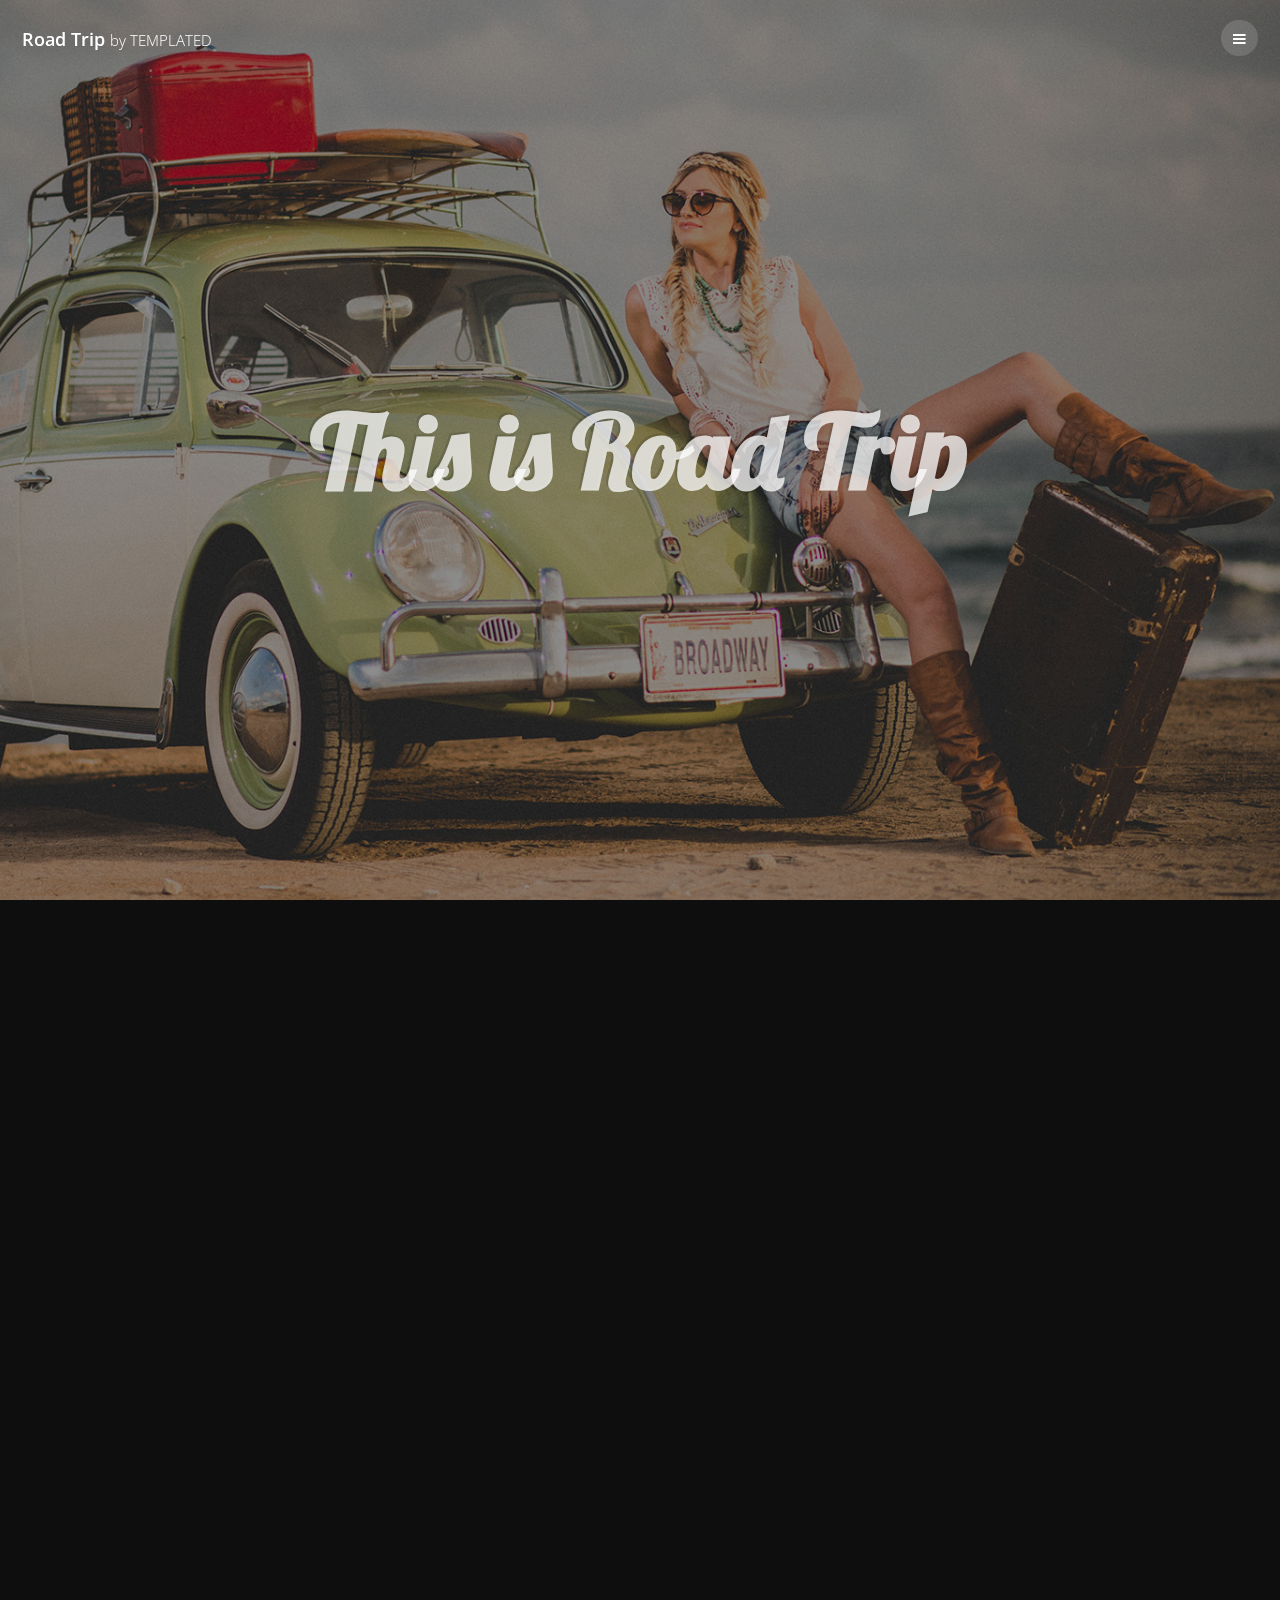
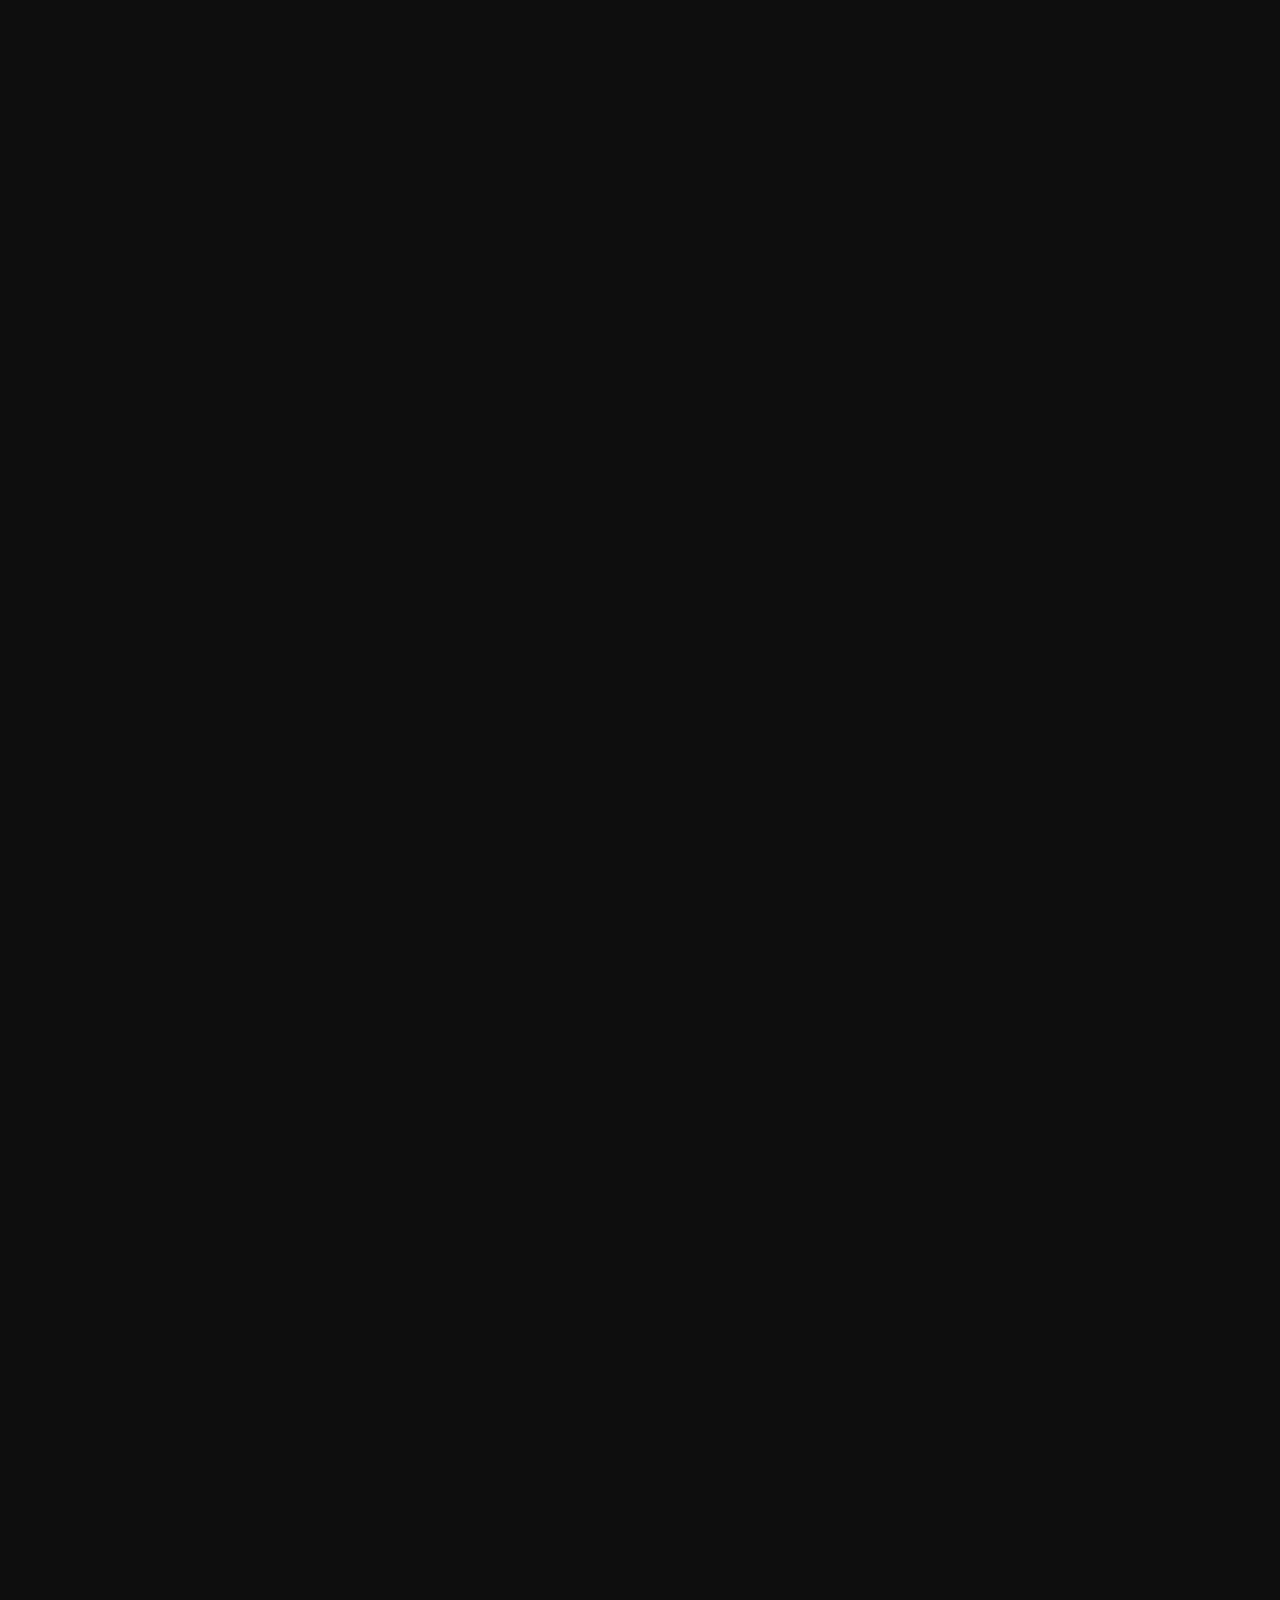
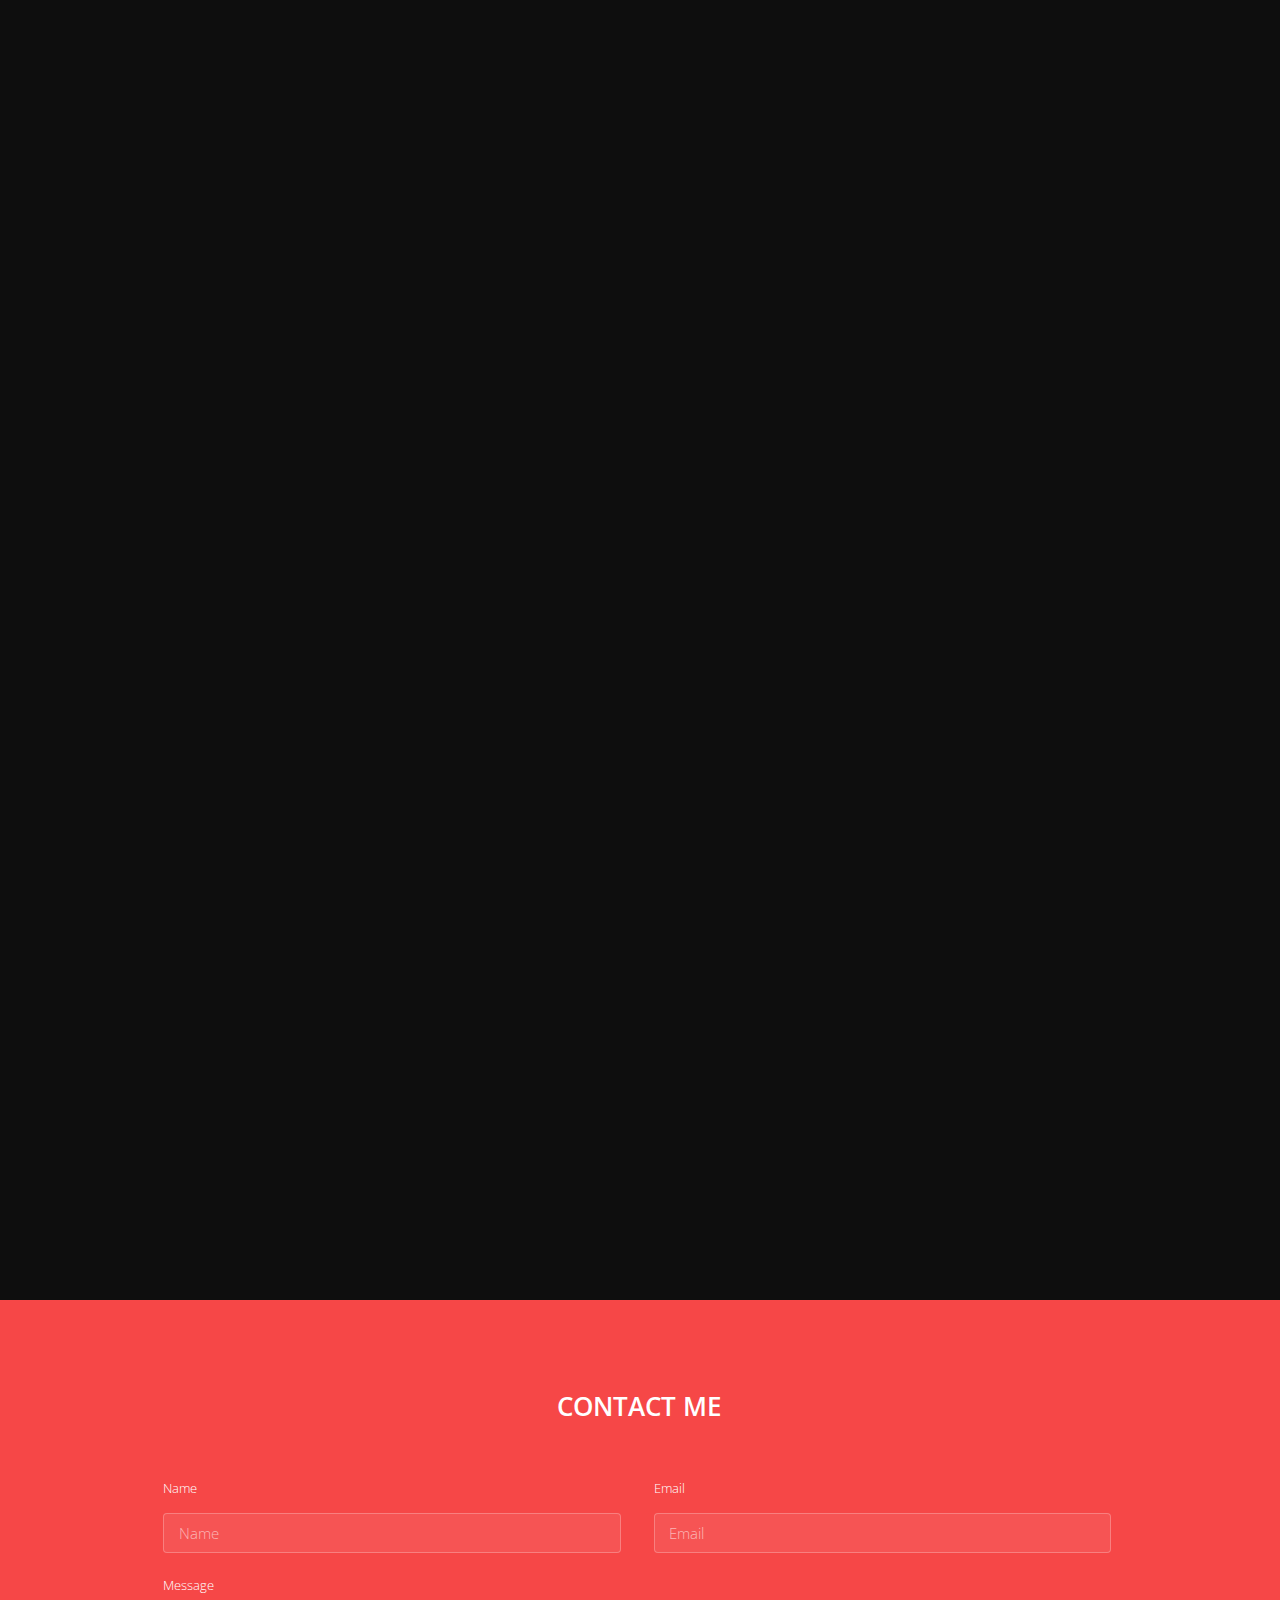
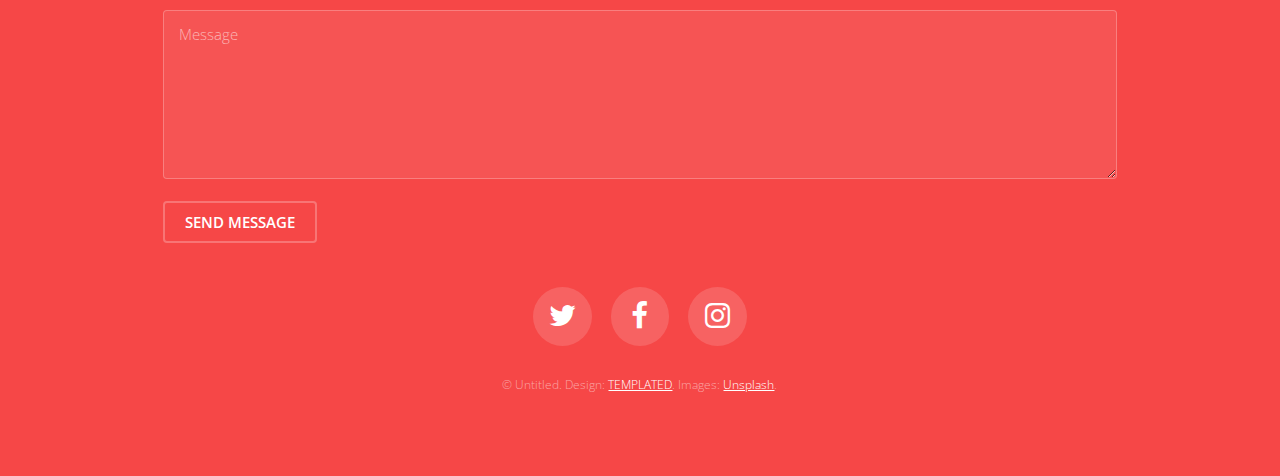
<file: public/index.html>
<!DOCTYPE HTML>
<!--
	Road Trip by TEMPLATED
	templated.co @templatedco
	Released for free under the Creative Commons Attribution 3.0 license (templated.co/license)
-->
<html>
	<head>
		<title>Road Trip by TEMPLATED</title>
		<meta charset="utf-8" />
		<meta name="viewport" content="width=device-width, initial-scale=1" />
		<link rel="stylesheet" href="assets/css/main.css" />
	</head>
	<body>

		<!-- Header -->
			<header id="header">
				<div class="logo"><a href="index.html">Road Trip <span>by TEMPLATED</span></a></div>
				<a href="#menu"><span>Menu</span></a>
			</header>

		<!-- Nav -->
			<nav id="menu">
				<ul class="links">
					<li><a href="index.html">Home</a></li>
					<li><a href="generic.html">Generic</a></li>
					<li><a href="elements.html">Elements</a></li>
				</ul>
			</nav>

		<!-- Banner -->
		<!--
			Note: To show a background image, set the "data-bg" attribute below
			to the full filename of your image. This is used in each section to set
			the background image.
		-->
			<section id="banner" class="bg-img" data-bg="banner.jpg">
				<div class="inner">
					<header>
						<h1>This is Road Trip</h1>
					</header>
				</div>
				<a href="#one" class="more">Learn More</a>
			</section>

		<!-- One -->
			<section id="one" class="wrapper post bg-img" data-bg="banner2.jpg">
				<div class="inner">
					<article class="box">
						<header>
							<h2>Nibh non lobortis mus nibh</h2>
							<p>01.01.2017</p>
						</header>
						<div class="content">
							<p>Scelerisque enim mi curae erat ultricies lobortis donec velit in per cum consectetur purus a enim platea vestibulum lacinia et elit ante scelerisque vestibulum. At urna condimentum sed vulputate a duis in senectus ullamcorper lacus cubilia consectetur odio proin sociosqu a parturient nam ac blandit praesent aptent. Eros dignissim mus mauris a natoque ad suspendisse nulla a urna in tincidunt tristique enim arcu litora scelerisque eros suspendisse.</p>
						</div>
						<footer>
							<a href="generic.html" class="button alt">Learn More</a>
						</footer>
					</article>
				</div>
				<a href="#two" class="more">Learn More</a>
			</section>

		<!-- Two -->
			<section id="two" class="wrapper post bg-img" data-bg="banner5.jpg">
				<div class="inner">
					<article class="box">
						<header>
							<h2>Mus elit a ultricies at</h2>
							<p>12.21.2016</p>
						</header>
						<div class="content">
							<p>Scelerisque enim mi curae erat ultricies lobortis donec velit in per cum consectetur purus a enim platea vestibulum lacinia et elit ante scelerisque vestibulum. At urna condimentum sed vulputate a duis in senectus ullamcorper lacus cubilia consectetur odio proin sociosqu a parturient nam ac blandit praesent aptent. Eros dignissim mus mauris a natoque ad suspendisse nulla a urna in tincidunt tristique enim arcu litora scelerisque eros suspendisse.</p>
						</div>
						<footer>
							<a href="generic.html" class="button alt">Learn More</a>
						</footer>
					</article>
				</div>
				<a href="#three" class="more">Learn More</a>
			</section>

		<!-- Three -->
			<section id="three" class="wrapper post bg-img" data-bg="banner4.jpg">
				<div class="inner">
					<article class="box">
						<header>
							<h2>Varius a cursus aliquet</h2>
							<p>11.11.2016</p>
						</header>
						<div class="content">
							<p>Scelerisque enim mi curae erat ultricies lobortis donec velit in per cum consectetur purus a enim platea vestibulum lacinia et elit ante scelerisque vestibulum. At urna condimentum sed vulputate a duis in senectus ullamcorper lacus cubilia consectetur odio proin sociosqu a parturient nam ac blandit praesent aptent. Eros dignissim mus mauris a natoque ad suspendisse nulla a urna in tincidunt tristique enim arcu litora scelerisque eros suspendisse.</p>
						</div>
						<footer>
							<a href="generic.html" class="button alt">Learn More</a>
						</footer>
					</article>
				</div>
				<a href="#four" class="more">Learn More</a>
			</section>

		<!-- Four -->
			<section id="four" class="wrapper post bg-img" data-bg="banner3.jpg">
				<div class="inner">
					<article class="box">
						<header>
							<h2>Luctus blandit mi lectus in nascetur</h2>
							<p>10.30.2016</p>
						</header>
						<div class="content">
							<p>Scelerisque enim mi curae erat ultricies lobortis donec velit in per cum consectetur purus a enim platea vestibulum lacinia et elit ante scelerisque vestibulum. At urna condimentum sed vulputate a duis in senectus ullamcorper lacus cubilia consectetur odio proin sociosqu a parturient nam ac blandit praesent aptent. Eros dignissim mus mauris a natoque ad suspendisse nulla a urna in tincidunt tristique enim arcu litora scelerisque eros suspendisse.</p>
						</div>
						<footer>
							<a href="generic.html" class="button alt">Learn More</a>
						</footer>
					</article>
				</div>
			</section>

		<!-- Footer -->
			<footer id="footer">
				<div class="inner">

					<h2>Contact Me</h2>

					<form action="#" method="post">

						<div class="field half first">
							<label for="name">Name</label>
							<input name="name" id="name" type="text" placeholder="Name">
						</div>
						<div class="field half">
							<label for="email">Email</label>
							<input name="email" id="email" type="email" placeholder="Email">
						</div>
						<div class="field">
							<label for="message">Message</label>
							<textarea name="message" id="message" rows="6" placeholder="Message"></textarea>
						</div>
						<ul class="actions">
							<li><input value="Send Message" class="button alt" type="submit"></li>
						</ul>
					</form>

					<ul class="icons">
						<li><a href="#" class="icon round fa-twitter"><span class="label">Twitter</span></a></li>
						<li><a href="#" class="icon round fa-facebook"><span class="label">Facebook</span></a></li>
						<li><a href="#" class="icon round fa-instagram"><span class="label">Instagram</span></a></li>
					</ul>

					<div class="copyright">
						&copy; Untitled. Design: <a href="https://templated.co">TEMPLATED</a>. Images: <a href="https://unsplash.com">Unsplash</a>.
					</div>

				</div>
			</footer>

		<!-- Scripts -->
			<script src="assets/js/jquery.min.js"></script>
			<script src="assets/js/jquery.scrolly.min.js"></script>
			<script src="assets/js/jquery.scrollex.min.js"></script>
			<script src="assets/js/skel.min.js"></script>
			<script src="assets/js/util.js"></script>
			<script src="assets/js/main.js"></script>

	</body>
</html>
</file>
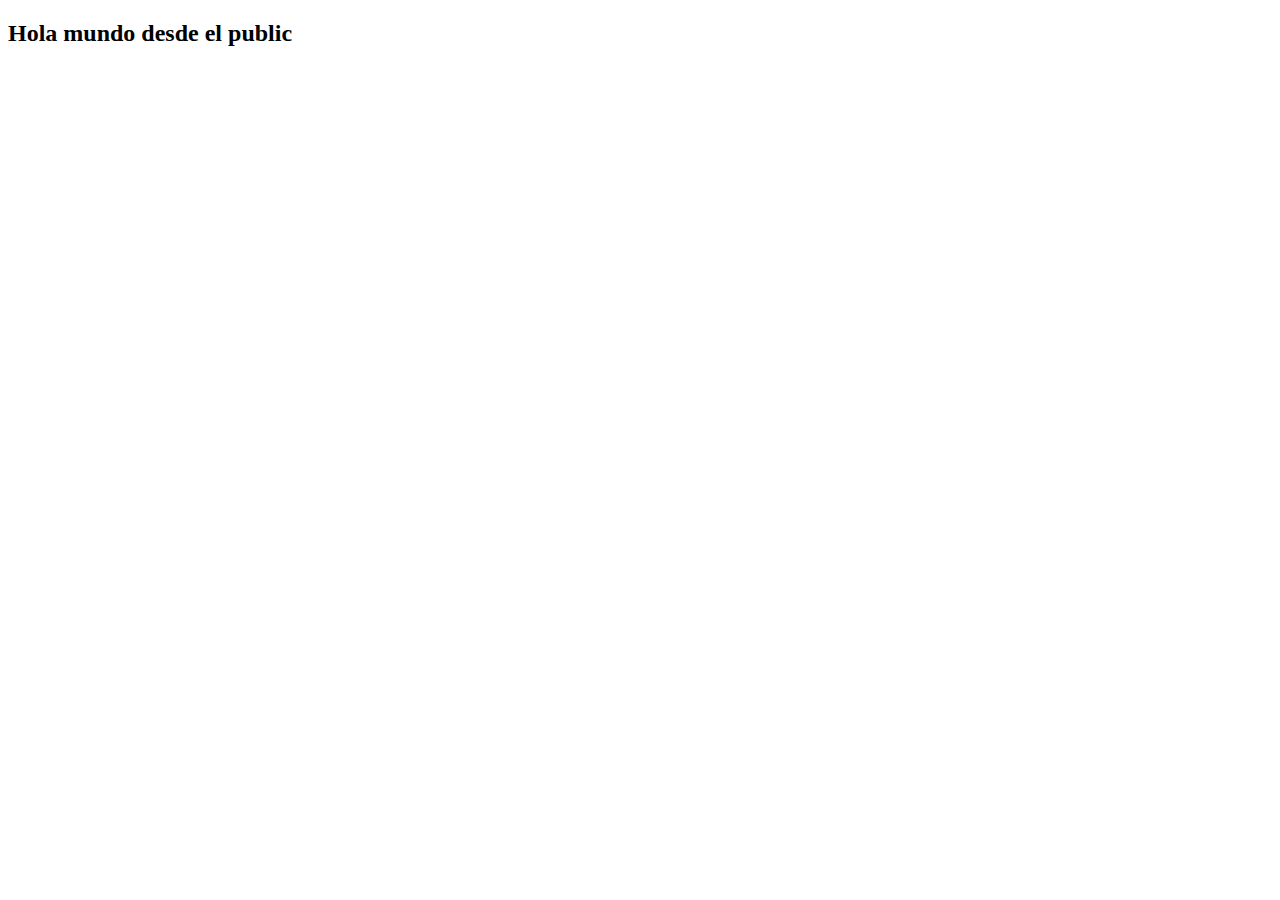
<file: public/hola-mundo/index.html>
<!DOCTYPE html>
<html lang="en">
<head>
    <meta charset="UTF-8">
    <meta http-equiv="X-UA-Compatible" content="IE=edge">
    <meta name="viewport" content="width=device-width, initial-scale=1.0">
    <title>Document</title>
</head>
<body>
    <h2> Hola mundo desde el public </h2>    
</body>
</html>
</file>
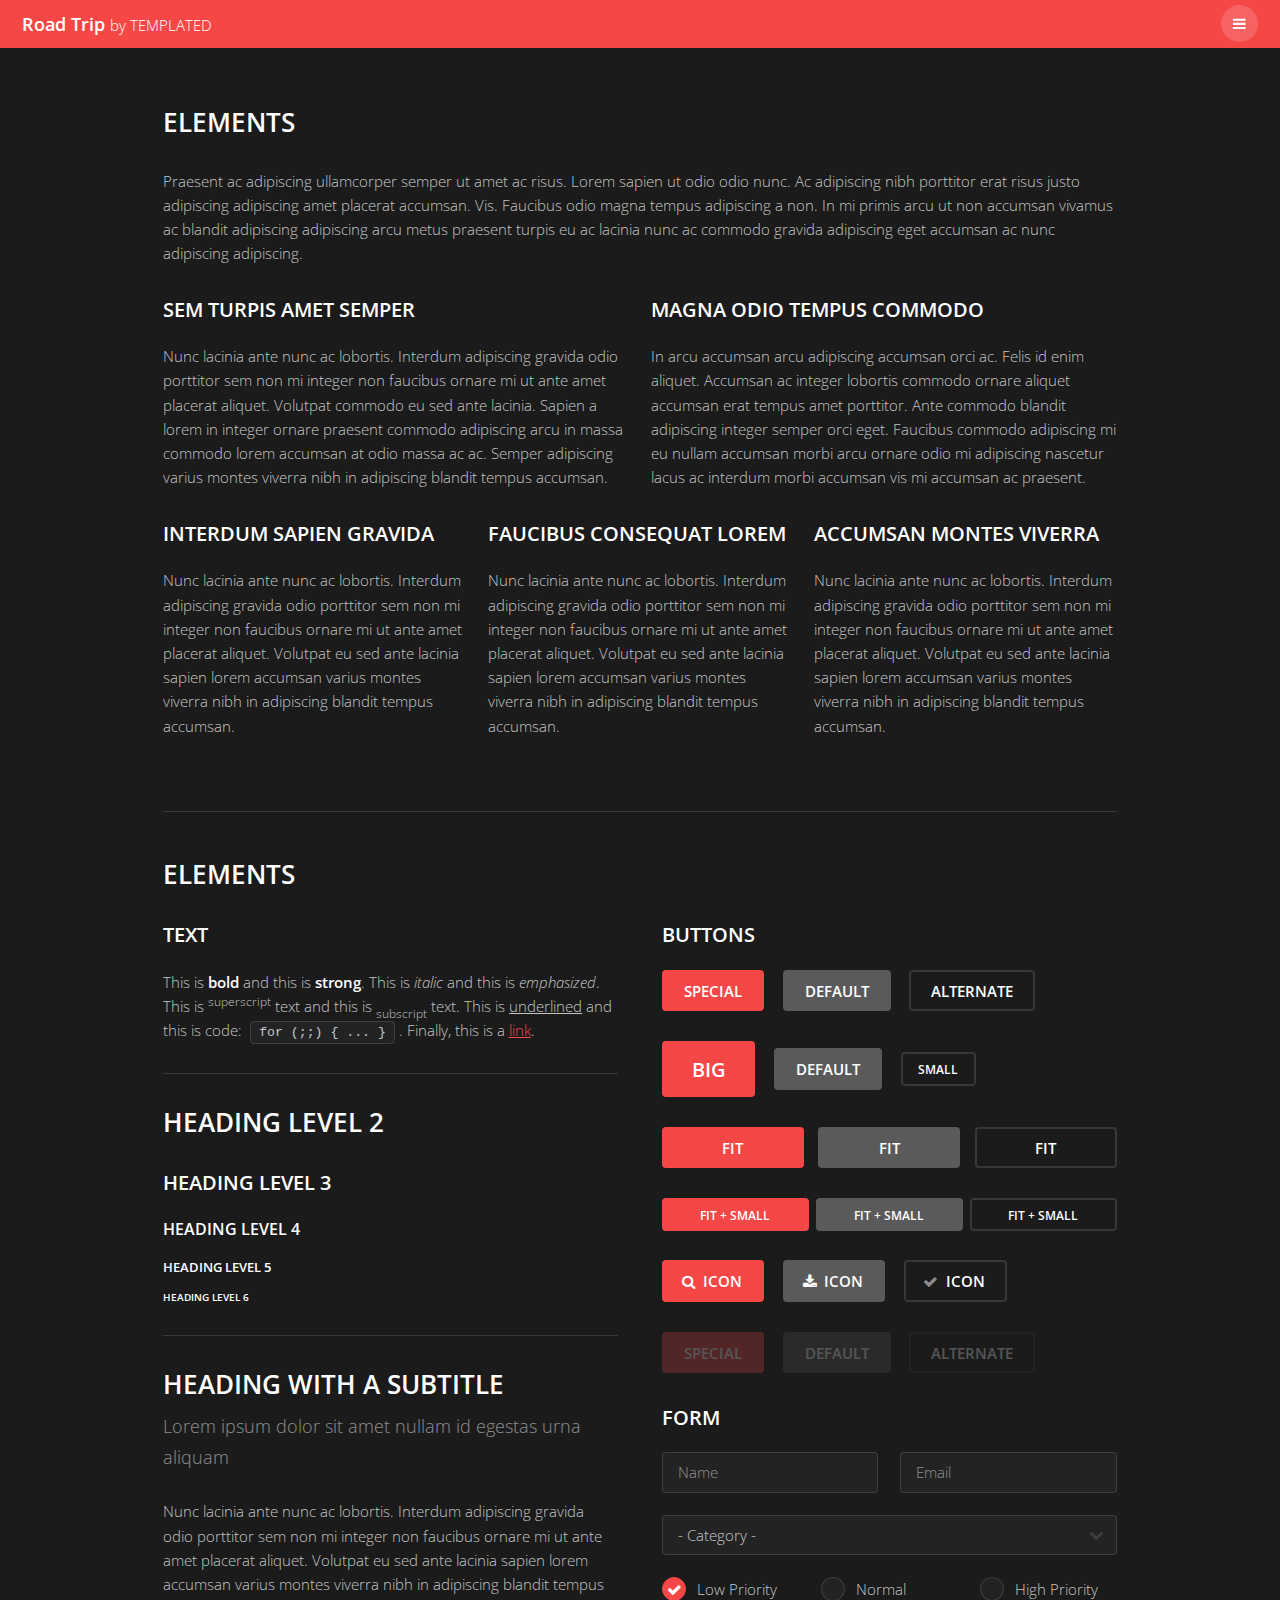
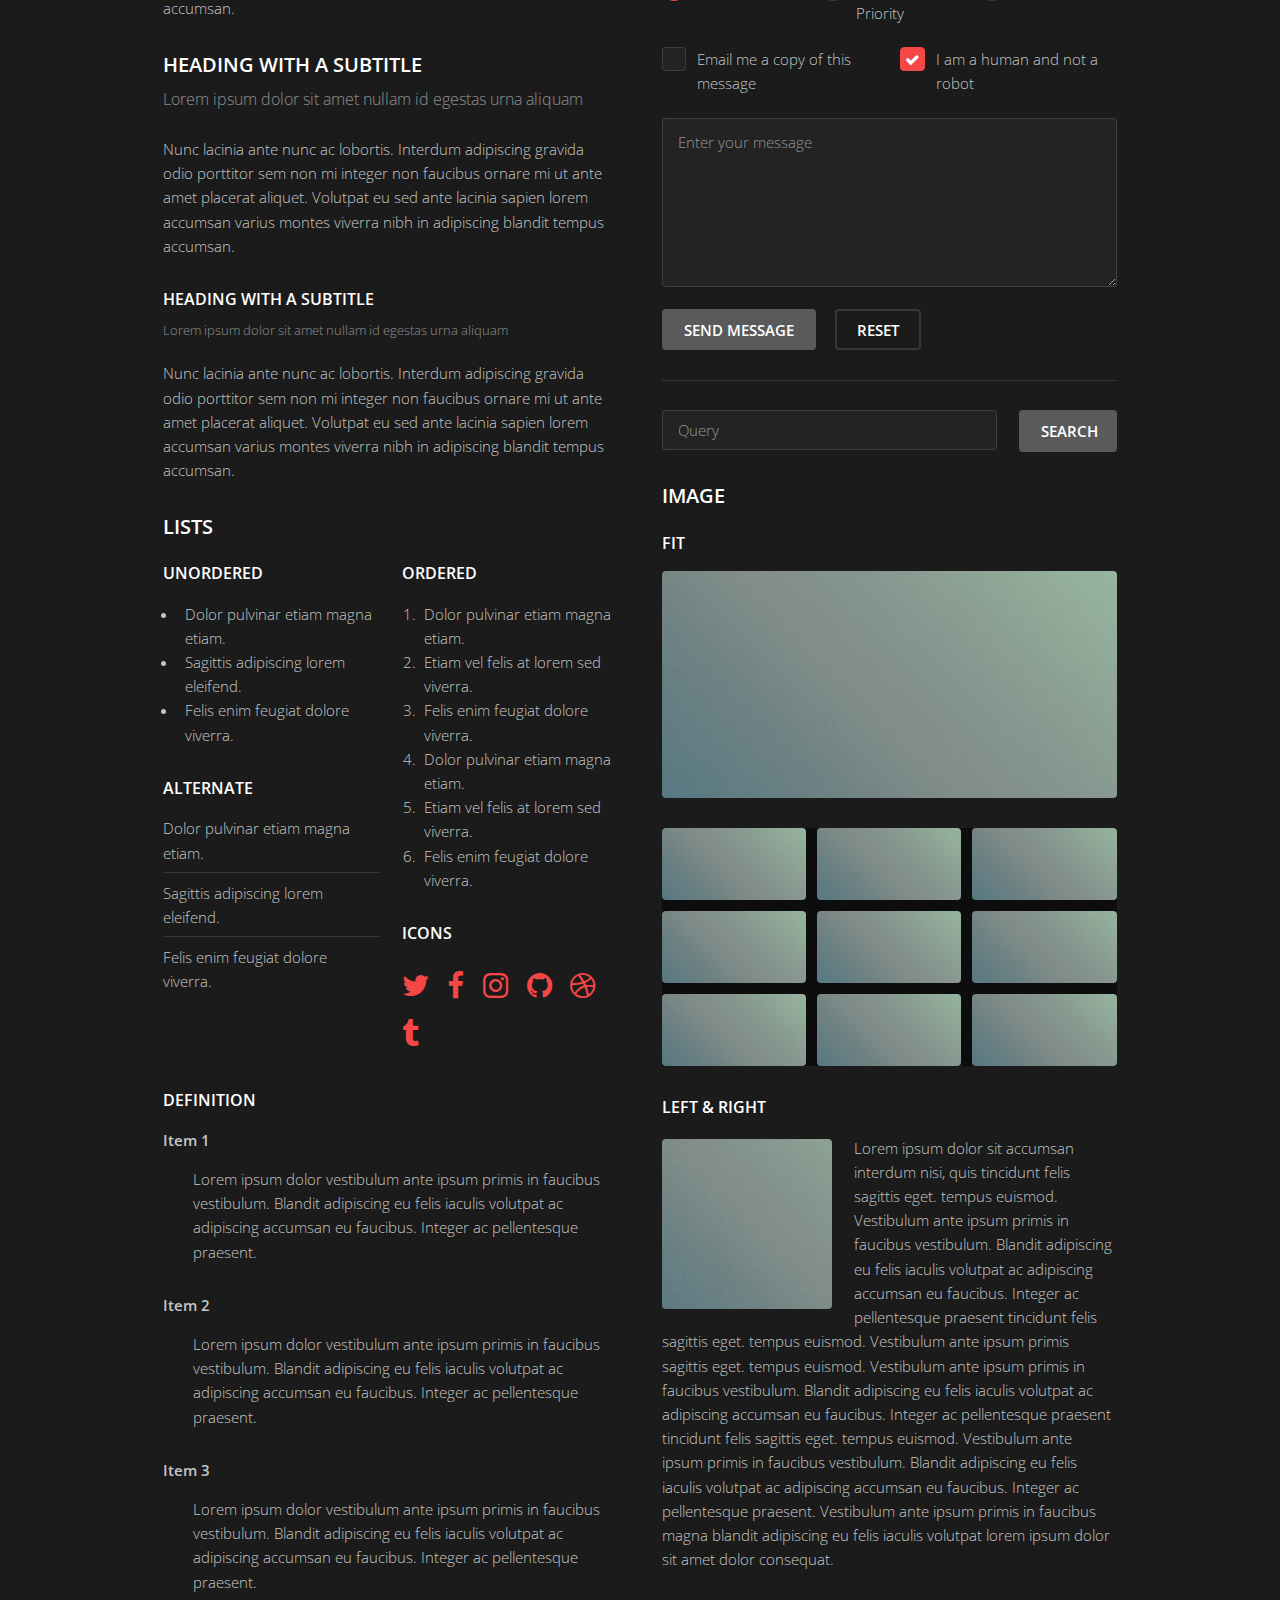
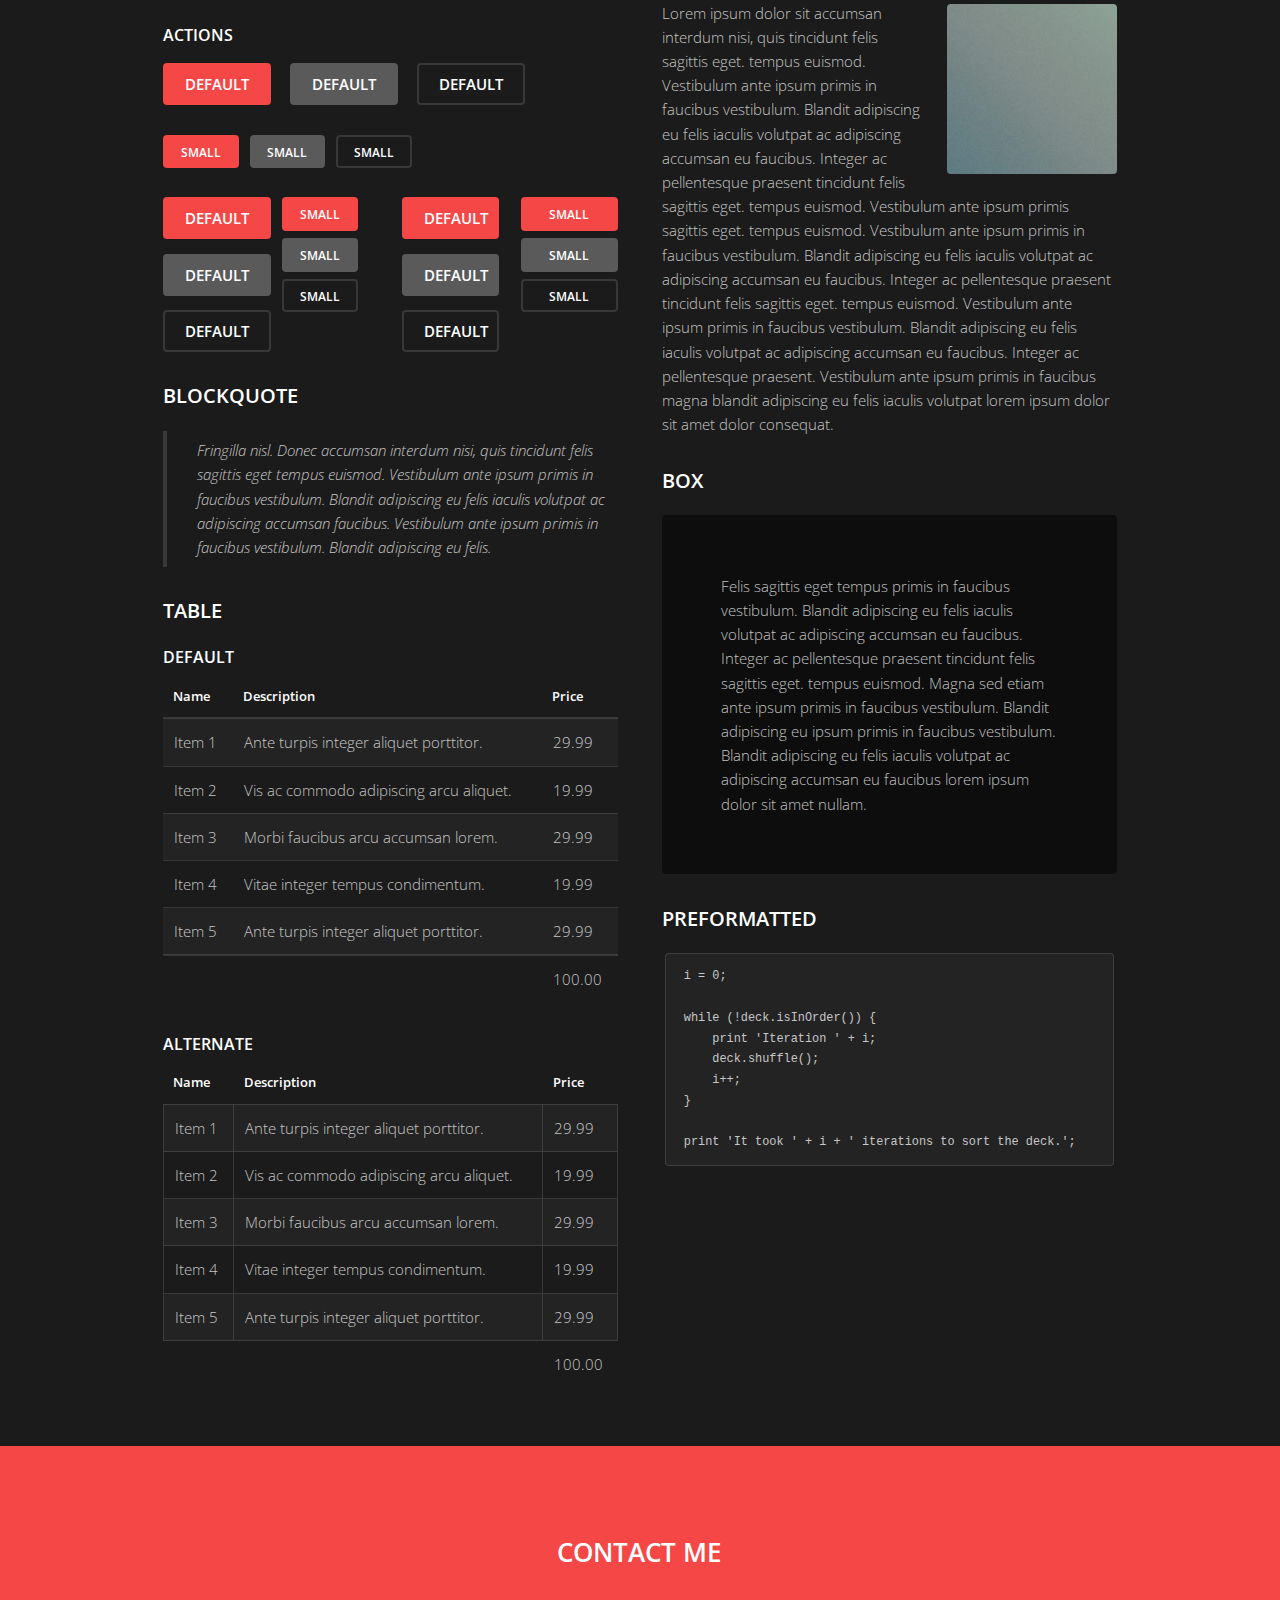
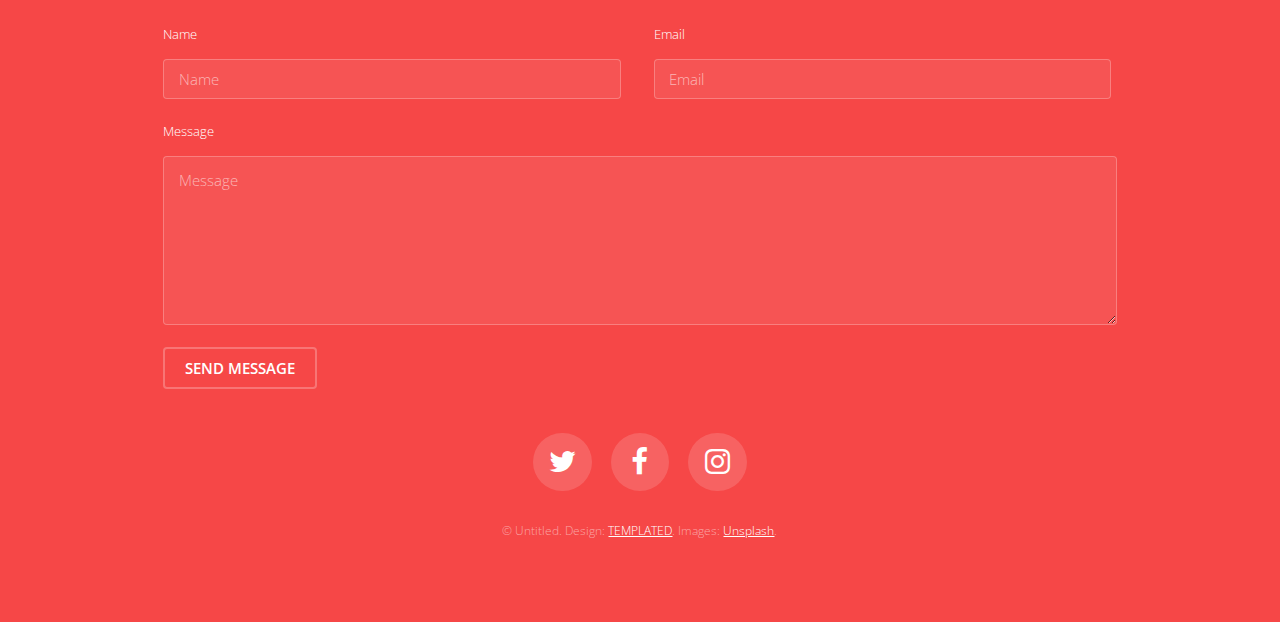
<file: public/elements.html>
<!DOCTYPE HTML>
<!--
	Road Trip by TEMPLATED
	templated.co @templatedco
	Released for free under the Creative Commons Attribution 3.0 license (templated.co/license)
-->
<html>
	<head>
		<title>Elements - Road Trip by TEMPLATED</title>
		<meta charset="utf-8" />
		<meta name="viewport" content="width=device-width, initial-scale=1" />
		<link rel="stylesheet" href="assets/css/main.css" />
	</head>
	<body class="subpage">

		<!-- Header -->
			<header id="header" class="alt">
				<div class="logo"><a href="index.html">Road Trip <span>by TEMPLATED</span></a></div>
				<a href="#menu"><span>Menu</span></a>
			</header>

		<!-- Nav -->
			<nav id="menu">
				<ul class="links">
					<li><a href="index.html">Home</a></li>
					<li><a href="generic.html">Generic</a></li>
					<li><a href="elements.html">Elements</a></li>
				</ul>
			</nav>

		<!-- Main -->
			<div id="main" class="container">

				<!-- Content -->
					<h2>Elements</h2>
					<p>Praesent ac adipiscing ullamcorper semper ut amet ac risus. Lorem sapien ut odio odio nunc. Ac adipiscing nibh porttitor erat risus justo adipiscing adipiscing amet placerat accumsan. Vis. Faucibus odio magna tempus adipiscing a non. In mi primis arcu ut non accumsan vivamus ac blandit adipiscing adipiscing arcu metus praesent turpis eu ac lacinia nunc ac commodo gravida adipiscing eget accumsan ac nunc adipiscing adipiscing.</p>
					<div class="row">
						<div class="6u 12u$(small)">
							<h3>Sem turpis amet semper</h3>
							<p>Nunc lacinia ante nunc ac lobortis. Interdum adipiscing gravida odio porttitor sem non mi integer non faucibus ornare mi ut ante amet placerat aliquet. Volutpat commodo eu sed ante lacinia. Sapien a lorem in integer ornare praesent commodo adipiscing arcu in massa commodo lorem accumsan at odio massa ac ac. Semper adipiscing varius montes viverra nibh in adipiscing blandit tempus accumsan.</p>
						</div>
						<div class="6u$ 12u$(small)">
							<h3>Magna odio tempus commodo</h3>
							<p>In arcu accumsan arcu adipiscing accumsan orci ac. Felis id enim aliquet. Accumsan ac integer lobortis commodo ornare aliquet accumsan erat tempus amet porttitor. Ante commodo blandit adipiscing integer semper orci eget. Faucibus commodo adipiscing mi eu nullam accumsan morbi arcu ornare odio mi adipiscing nascetur lacus ac interdum morbi accumsan vis mi accumsan ac praesent.</p>
						</div>
						<!-- Break -->
						<div class="4u 12u$(medium)">
							<h3>Interdum sapien gravida</h3>
							<p>Nunc lacinia ante nunc ac lobortis. Interdum adipiscing gravida odio porttitor sem non mi integer non faucibus ornare mi ut ante amet placerat aliquet. Volutpat eu sed ante lacinia sapien lorem accumsan varius montes viverra nibh in adipiscing blandit tempus accumsan.</p>
						</div>
						<div class="4u 12u$(medium)">
							<h3>Faucibus consequat lorem</h3>
							<p>Nunc lacinia ante nunc ac lobortis. Interdum adipiscing gravida odio porttitor sem non mi integer non faucibus ornare mi ut ante amet placerat aliquet. Volutpat eu sed ante lacinia sapien lorem accumsan varius montes viverra nibh in adipiscing blandit tempus accumsan.</p>
						</div>
						<div class="4u$ 12u$(medium)">
							<h3>Accumsan montes viverra</h3>
							<p>Nunc lacinia ante nunc ac lobortis. Interdum adipiscing gravida odio porttitor sem non mi integer non faucibus ornare mi ut ante amet placerat aliquet. Volutpat eu sed ante lacinia sapien lorem accumsan varius montes viverra nibh in adipiscing blandit tempus accumsan.</p>
						</div>
					</div>

				<hr class="major" />

				<!-- Elements -->
					<h2 id="elements">Elements</h2>
					<div class="row 200%">
						<div class="6u 12u$(medium)">

							<!-- Text stuff -->
								<h3>Text</h3>
								<p>This is <b>bold</b> and this is <strong>strong</strong>. This is <i>italic</i> and this is <em>emphasized</em>.
								This is <sup>superscript</sup> text and this is <sub>subscript</sub> text.
								This is <u>underlined</u> and this is code: <code>for (;;) { ... }</code>.
								Finally, this is a <a href="#">link</a>.</p>
								<hr />
								<h2>Heading Level 2</h2>
								<h3>Heading Level 3</h3>
								<h4>Heading Level 4</h4>
								<h5>Heading Level 5</h5>
								<h6>Heading Level 6</h6>
								<hr />
								<header>
									<h2>Heading with a Subtitle</h2>
									<p>Lorem ipsum dolor sit amet nullam id egestas urna aliquam</p>
								</header>
								<p>Nunc lacinia ante nunc ac lobortis. Interdum adipiscing gravida odio porttitor sem non mi integer non faucibus ornare mi ut ante amet placerat aliquet. Volutpat eu sed ante lacinia sapien lorem accumsan varius montes viverra nibh in adipiscing blandit tempus accumsan.</p>
								<header>
									<h3>Heading with a Subtitle</h3>
									<p>Lorem ipsum dolor sit amet nullam id egestas urna aliquam</p>
								</header>
								<p>Nunc lacinia ante nunc ac lobortis. Interdum adipiscing gravida odio porttitor sem non mi integer non faucibus ornare mi ut ante amet placerat aliquet. Volutpat eu sed ante lacinia sapien lorem accumsan varius montes viverra nibh in adipiscing blandit tempus accumsan.</p>
								<header>
									<h4>Heading with a Subtitle</h4>
									<p>Lorem ipsum dolor sit amet nullam id egestas urna aliquam</p>
								</header>
								<p>Nunc lacinia ante nunc ac lobortis. Interdum adipiscing gravida odio porttitor sem non mi integer non faucibus ornare mi ut ante amet placerat aliquet. Volutpat eu sed ante lacinia sapien lorem accumsan varius montes viverra nibh in adipiscing blandit tempus accumsan.</p>

							<!-- Lists -->
								<h3>Lists</h3>
								<div class="row">
									<div class="6u 12u$(small)">

										<h4>Unordered</h4>
										<ul>
											<li>Dolor pulvinar etiam magna etiam.</li>
											<li>Sagittis adipiscing lorem eleifend.</li>
											<li>Felis enim feugiat dolore viverra.</li>
										</ul>

										<h4>Alternate</h4>
										<ul class="alt">
											<li>Dolor pulvinar etiam magna etiam.</li>
											<li>Sagittis adipiscing lorem eleifend.</li>
											<li>Felis enim feugiat dolore viverra.</li>
										</ul>

									</div>
									<div class="6u$ 12u$(small)">

										<h4>Ordered</h4>
										<ol>
											<li>Dolor pulvinar etiam magna etiam.</li>
											<li>Etiam vel felis at lorem sed viverra.</li>
											<li>Felis enim feugiat dolore viverra.</li>
											<li>Dolor pulvinar etiam magna etiam.</li>
											<li>Etiam vel felis at lorem sed viverra.</li>
											<li>Felis enim feugiat dolore viverra.</li>
										</ol>

										<h4>Icons</h4>
										<ul class="icons">
											<li><a href="#" class="icon fa-twitter"><span class="label">Twitter</span></a></li>
											<li><a href="#" class="icon fa-facebook"><span class="label">Facebook</span></a></li>
											<li><a href="#" class="icon fa-instagram"><span class="label">Instagram</span></a></li>
											<li><a href="#" class="icon fa-github"><span class="label">Github</span></a></li>
											<li><a href="#" class="icon fa-dribbble"><span class="label">Dribbble</span></a></li>
											<li><a href="#" class="icon fa-tumblr"><span class="label">Tumblr</span></a></li>
										</ul>

									</div>
								</div>
								<h4>Definition</h4>
								<dl>
									<dt>Item 1</dt>
									<dd>
										<p>Lorem ipsum dolor vestibulum ante ipsum primis in faucibus vestibulum. Blandit adipiscing eu felis iaculis volutpat ac adipiscing accumsan eu faucibus. Integer ac pellentesque praesent.</p>
									</dd>
									<dt>Item 2</dt>
									<dd>
										<p>Lorem ipsum dolor vestibulum ante ipsum primis in faucibus vestibulum. Blandit adipiscing eu felis iaculis volutpat ac adipiscing accumsan eu faucibus. Integer ac pellentesque praesent.</p>
									</dd>
									<dt>Item 3</dt>
									<dd>
										<p>Lorem ipsum dolor vestibulum ante ipsum primis in faucibus vestibulum. Blandit adipiscing eu felis iaculis volutpat ac adipiscing accumsan eu faucibus. Integer ac pellentesque praesent.</p>
									</dd>
								</dl>

								<h4>Actions</h4>
								<ul class="actions">
									<li><a href="#" class="button special">Default</a></li>
									<li><a href="#" class="button">Default</a></li>
									<li><a href="#" class="button alt">Default</a></li>
								</ul>
								<ul class="actions small">
									<li><a href="#" class="button special small">Small</a></li>
									<li><a href="#" class="button small">Small</a></li>
									<li><a href="#" class="button alt small">Small</a></li>
								</ul>
								<div class="row">
									<div class="3u 12u$(small)">
										<ul class="actions vertical">
											<li><a href="#" class="button special">Default</a></li>
											<li><a href="#" class="button">Default</a></li>
											<li><a href="#" class="button alt">Default</a></li>
										</ul>
									</div>
									<div class="3u 12u$(small)">
										<ul class="actions vertical small">
											<li><a href="#" class="button special small">Small</a></li>
											<li><a href="#" class="button small">Small</a></li>
											<li><a href="#" class="button alt small">Small</a></li>
										</ul>
									</div>
									<div class="3u 12u$(small)">
										<ul class="actions vertical">
											<li><a href="#" class="button special fit">Default</a></li>
											<li><a href="#" class="button fit">Default</a></li>
											<li><a href="#" class="button alt fit">Default</a></li>
										</ul>
									</div>
									<div class="3u$ 12u$(small)">
										<ul class="actions vertical small">
											<li><a href="#" class="button special small fit">Small</a></li>
											<li><a href="#" class="button small fit">Small</a></li>
											<li><a href="#" class="button alt small fit">Small</a></li>
										</ul>
									</div>
								</div>

							<!-- Blockquote -->
								<h3>Blockquote</h3>
								<blockquote>Fringilla nisl. Donec accumsan interdum nisi, quis tincidunt felis sagittis eget tempus euismod. Vestibulum ante ipsum primis in faucibus vestibulum. Blandit adipiscing eu felis iaculis volutpat ac adipiscing accumsan faucibus. Vestibulum ante ipsum primis in faucibus vestibulum. Blandit adipiscing eu felis.</blockquote>

							<!-- Table -->
								<h3>Table</h3>

								<h4>Default</h4>
								<div class="table-wrapper">
									<table>
										<thead>
											<tr>
												<th>Name</th>
												<th>Description</th>
												<th>Price</th>
											</tr>
										</thead>
										<tbody>
											<tr>
												<td>Item 1</td>
												<td>Ante turpis integer aliquet porttitor.</td>
												<td>29.99</td>
											</tr>
											<tr>
												<td>Item 2</td>
												<td>Vis ac commodo adipiscing arcu aliquet.</td>
												<td>19.99</td>
											</tr>
											<tr>
												<td>Item 3</td>
												<td> Morbi faucibus arcu accumsan lorem.</td>
												<td>29.99</td>
											</tr>
											<tr>
												<td>Item 4</td>
												<td>Vitae integer tempus condimentum.</td>
												<td>19.99</td>
											</tr>
											<tr>
												<td>Item 5</td>
												<td>Ante turpis integer aliquet porttitor.</td>
												<td>29.99</td>
											</tr>
										</tbody>
										<tfoot>
											<tr>
												<td colspan="2"></td>
												<td>100.00</td>
											</tr>
										</tfoot>
									</table>
								</div>

								<h4>Alternate</h4>
								<div class="table-wrapper">
									<table class="alt">
										<thead>
											<tr>
												<th>Name</th>
												<th>Description</th>
												<th>Price</th>
											</tr>
										</thead>
										<tbody>
											<tr>
												<td>Item 1</td>
												<td>Ante turpis integer aliquet porttitor.</td>
												<td>29.99</td>
											</tr>
											<tr>
												<td>Item 2</td>
												<td>Vis ac commodo adipiscing arcu aliquet.</td>
												<td>19.99</td>
											</tr>
											<tr>
												<td>Item 3</td>
												<td> Morbi faucibus arcu accumsan lorem.</td>
												<td>29.99</td>
											</tr>
											<tr>
												<td>Item 4</td>
												<td>Vitae integer tempus condimentum.</td>
												<td>19.99</td>
											</tr>
											<tr>
												<td>Item 5</td>
												<td>Ante turpis integer aliquet porttitor.</td>
												<td>29.99</td>
											</tr>
										</tbody>
										<tfoot>
											<tr>
												<td colspan="2"></td>
												<td>100.00</td>
											</tr>
										</tfoot>
									</table>
								</div>

						</div>
						<div class="6u$ 12u$(medium)">

							<!-- Buttons -->
								<h3>Buttons</h3>
								<ul class="actions">
									<li><a href="#" class="button special">Special</a></li>
									<li><a href="#" class="button">Default</a></li>
									<li><a href="#" class="button alt">Alternate</a></li>
								</ul>
								<ul class="actions">
									<li><a href="#" class="button special big">Big</a></li>
									<li><a href="#" class="button">Default</a></li>
									<li><a href="#" class="button alt small">Small</a></li>
								</ul>
								<ul class="actions fit">
									<li><a href="#" class="button special fit">Fit</a></li>
									<li><a href="#" class="button fit">Fit</a></li>
									<li><a href="#" class="button alt fit">Fit</a></li>
								</ul>
								<ul class="actions fit small">
									<li><a href="#" class="button special fit small">Fit + Small</a></li>
									<li><a href="#" class="button fit small">Fit + Small</a></li>
									<li><a href="#" class="button alt fit small">Fit + Small</a></li>
								</ul>
								<ul class="actions">
									<li><a href="#" class="button special icon fa-search">Icon</a></li>
									<li><a href="#" class="button icon fa-download">Icon</a></li>
									<li><a href="#" class="button alt icon fa-check">Icon</a></li>
								</ul>
								<ul class="actions">
									<li><span class="button special disabled">Special</span></li>
									<li><span class="button disabled">Default</span></li>
									<li><span class="button alt disabled">Alternate</span></li>
								</ul>

							<!-- Form -->
								<h3>Form</h3>

								<form method="post" action="#">
									<div class="row uniform">
										<div class="6u 12u$(xsmall)">
											<input type="text" name="name" id="name" value="" placeholder="Name" />
										</div>
										<div class="6u$ 12u$(xsmall)">
											<input type="email" name="email" id="email" value="" placeholder="Email" />
										</div>
										<!-- Break -->
										<div class="12u$">
											<div class="select-wrapper">
												<select name="category" id="category">
													<option value="">- Category -</option>
													<option value="1">Manufacturing</option>
													<option value="1">Shipping</option>
													<option value="1">Administration</option>
													<option value="1">Human Resources</option>
												</select>
											</div>
										</div>
										<!-- Break -->
										<div class="4u 12u$(small)">
											<input type="radio" id="priority-low" name="priority" checked>
											<label for="priority-low">Low Priority</label>
										</div>
										<div class="4u 12u$(small)">
											<input type="radio" id="priority-normal" name="priority">
											<label for="priority-normal">Normal Priority</label>
										</div>
										<div class="4u$ 12u$(small)">
											<input type="radio" id="priority-high" name="priority">
											<label for="priority-high">High Priority</label>
										</div>
										<!-- Break -->
										<div class="6u 12u$(small)">
											<input type="checkbox" id="copy" name="copy">
											<label for="copy">Email me a copy of this message</label>
										</div>
										<div class="6u$ 12u$(small)">
											<input type="checkbox" id="human" name="human" checked>
											<label for="human">I am a human and not a robot</label>
										</div>
										<!-- Break -->
										<div class="12u$">
											<textarea name="message" id="message" placeholder="Enter your message" rows="6"></textarea>
										</div>
										<!-- Break -->
										<div class="12u$">
											<ul class="actions">
												<li><input type="submit" value="Send Message" /></li>
												<li><input type="reset" value="Reset" class="alt" /></li>
											</ul>
										</div>
									</div>
								</form>

								<hr />

								<form method="post" action="#">
									<div class="row uniform">
										<div class="9u 12u$(small)">
											<input type="text" name="query" id="query" value="" placeholder="Query" />
										</div>
										<div class="3u$ 12u$(small)">
											<input type="submit" value="Search" class="fit" />
										</div>
									</div>
								</form>

							<!-- Image -->
								<h3>Image</h3>

								<h4>Fit</h4>
								<span class="image fit"><img src="images/pic01.jpg" alt="" /></span>
								<div class="box alt">
									<div class="row 50% uniform">
										<div class="4u"><span class="image fit"><img src="images/pic01.jpg" alt="" /></span></div>
										<div class="4u"><span class="image fit"><img src="images/pic01.jpg" alt="" /></span></div>
										<div class="4u$"><span class="image fit"><img src="images/pic01.jpg" alt="" /></span></div>
										<!-- Break -->
										<div class="4u"><span class="image fit"><img src="images/pic01.jpg" alt="" /></span></div>
										<div class="4u"><span class="image fit"><img src="images/pic01.jpg" alt="" /></span></div>
										<div class="4u$"><span class="image fit"><img src="images/pic01.jpg" alt="" /></span></div>
										<!-- Break -->
										<div class="4u"><span class="image fit"><img src="images/pic01.jpg" alt="" /></span></div>
										<div class="4u"><span class="image fit"><img src="images/pic01.jpg" alt="" /></span></div>
										<div class="4u$"><span class="image fit"><img src="images/pic01.jpg" alt="" /></span></div>
									</div>
								</div>

								<h4>Left &amp; Right</h4>
								<p><span class="image left"><img src="images/pic02.jpg" alt="" /></span>Lorem ipsum dolor sit accumsan interdum nisi, quis tincidunt felis sagittis eget. tempus euismod. Vestibulum ante ipsum primis in faucibus vestibulum. Blandit adipiscing eu felis iaculis volutpat ac adipiscing accumsan eu faucibus. Integer ac pellentesque praesent tincidunt felis sagittis eget. tempus euismod. Vestibulum ante ipsum primis sagittis eget. tempus euismod. Vestibulum ante ipsum primis in faucibus vestibulum. Blandit adipiscing eu felis iaculis volutpat ac adipiscing accumsan eu faucibus. Integer ac pellentesque praesent tincidunt felis sagittis eget. tempus euismod. Vestibulum ante ipsum primis in faucibus vestibulum. Blandit adipiscing eu felis iaculis volutpat ac adipiscing accumsan eu faucibus. Integer ac pellentesque praesent. Vestibulum ante ipsum primis in faucibus magna blandit adipiscing eu felis iaculis volutpat lorem ipsum dolor sit amet dolor consequat.</p>
								<p><span class="image right"><img src="images/pic02.jpg" alt="" /></span>Lorem ipsum dolor sit accumsan interdum nisi, quis tincidunt felis sagittis eget. tempus euismod. Vestibulum ante ipsum primis in faucibus vestibulum. Blandit adipiscing eu felis iaculis volutpat ac adipiscing accumsan eu faucibus. Integer ac pellentesque praesent tincidunt felis sagittis eget. tempus euismod. Vestibulum ante ipsum primis sagittis eget. tempus euismod. Vestibulum ante ipsum primis in faucibus vestibulum. Blandit adipiscing eu felis iaculis volutpat ac adipiscing accumsan eu faucibus. Integer ac pellentesque praesent tincidunt felis sagittis eget. tempus euismod. Vestibulum ante ipsum primis in faucibus vestibulum. Blandit adipiscing eu felis iaculis volutpat ac adipiscing accumsan eu faucibus. Integer ac pellentesque praesent. Vestibulum ante ipsum primis in faucibus magna blandit adipiscing eu felis iaculis volutpat lorem ipsum dolor sit amet dolor consequat.</p>

							<!-- Box -->
								<h3>Box</h3>
								<div class="box">
									<p>Felis sagittis eget tempus primis in faucibus vestibulum. Blandit adipiscing eu felis iaculis volutpat ac adipiscing accumsan eu faucibus. Integer ac pellentesque praesent tincidunt felis sagittis eget. tempus euismod. Magna sed etiam ante ipsum primis in faucibus vestibulum. Blandit adipiscing eu ipsum primis in faucibus vestibulum. Blandit adipiscing eu felis iaculis volutpat ac adipiscing accumsan eu faucibus lorem ipsum dolor sit amet nullam.</p>
								</div>

							<!-- Preformatted Code -->
								<h3>Preformatted</h3>
								<pre><code>i = 0;

while (!deck.isInOrder()) {
    print 'Iteration ' + i;
    deck.shuffle();
    i++;
}

print 'It took ' + i + ' iterations to sort the deck.';
</code></pre>

						</div>
					</div>

			</div>

		<!-- Footer -->
			<footer id="footer">
				<div class="inner">

					<h2>Contact Me</h2>

					<form action="#" method="post">

						<div class="field half first">
							<label for="name">Name</label>
							<input name="name" id="name" type="text" placeholder="Name">
						</div>
						<div class="field half">
							<label for="email">Email</label>
							<input name="email" id="email" type="email" placeholder="Email">
						</div>
						<div class="field">
							<label for="message">Message</label>
							<textarea name="message" id="message" rows="6" placeholder="Message"></textarea>
						</div>
						<ul class="actions">
							<li><input value="Send Message" class="button alt" type="submit"></li>
						</ul>
					</form>

					<ul class="icons">
						<li><a href="#" class="icon round fa-twitter"><span class="label">Twitter</span></a></li>
						<li><a href="#" class="icon round fa-facebook"><span class="label">Facebook</span></a></li>
						<li><a href="#" class="icon round fa-instagram"><span class="label">Instagram</span></a></li>
					</ul>

					<div class="copyright">
						&copy; Untitled. Design: <a href="https://templated.co">TEMPLATED</a>. Images: <a href="https://unsplash.com">Unsplash</a>.
					</div>

				</div>
			</footer>

		<!-- Scripts -->
			<script src="assets/js/jquery.min.js"></script>
			<script src="assets/js/jquery.scrolly.min.js"></script>
			<script src="assets/js/jquery.scrollex.min.js"></script>
			<script src="assets/js/skel.min.js"></script>
			<script src="assets/js/util.js"></script>
			<script src="assets/js/main.js"></script>

	</body>
</html>
</file>
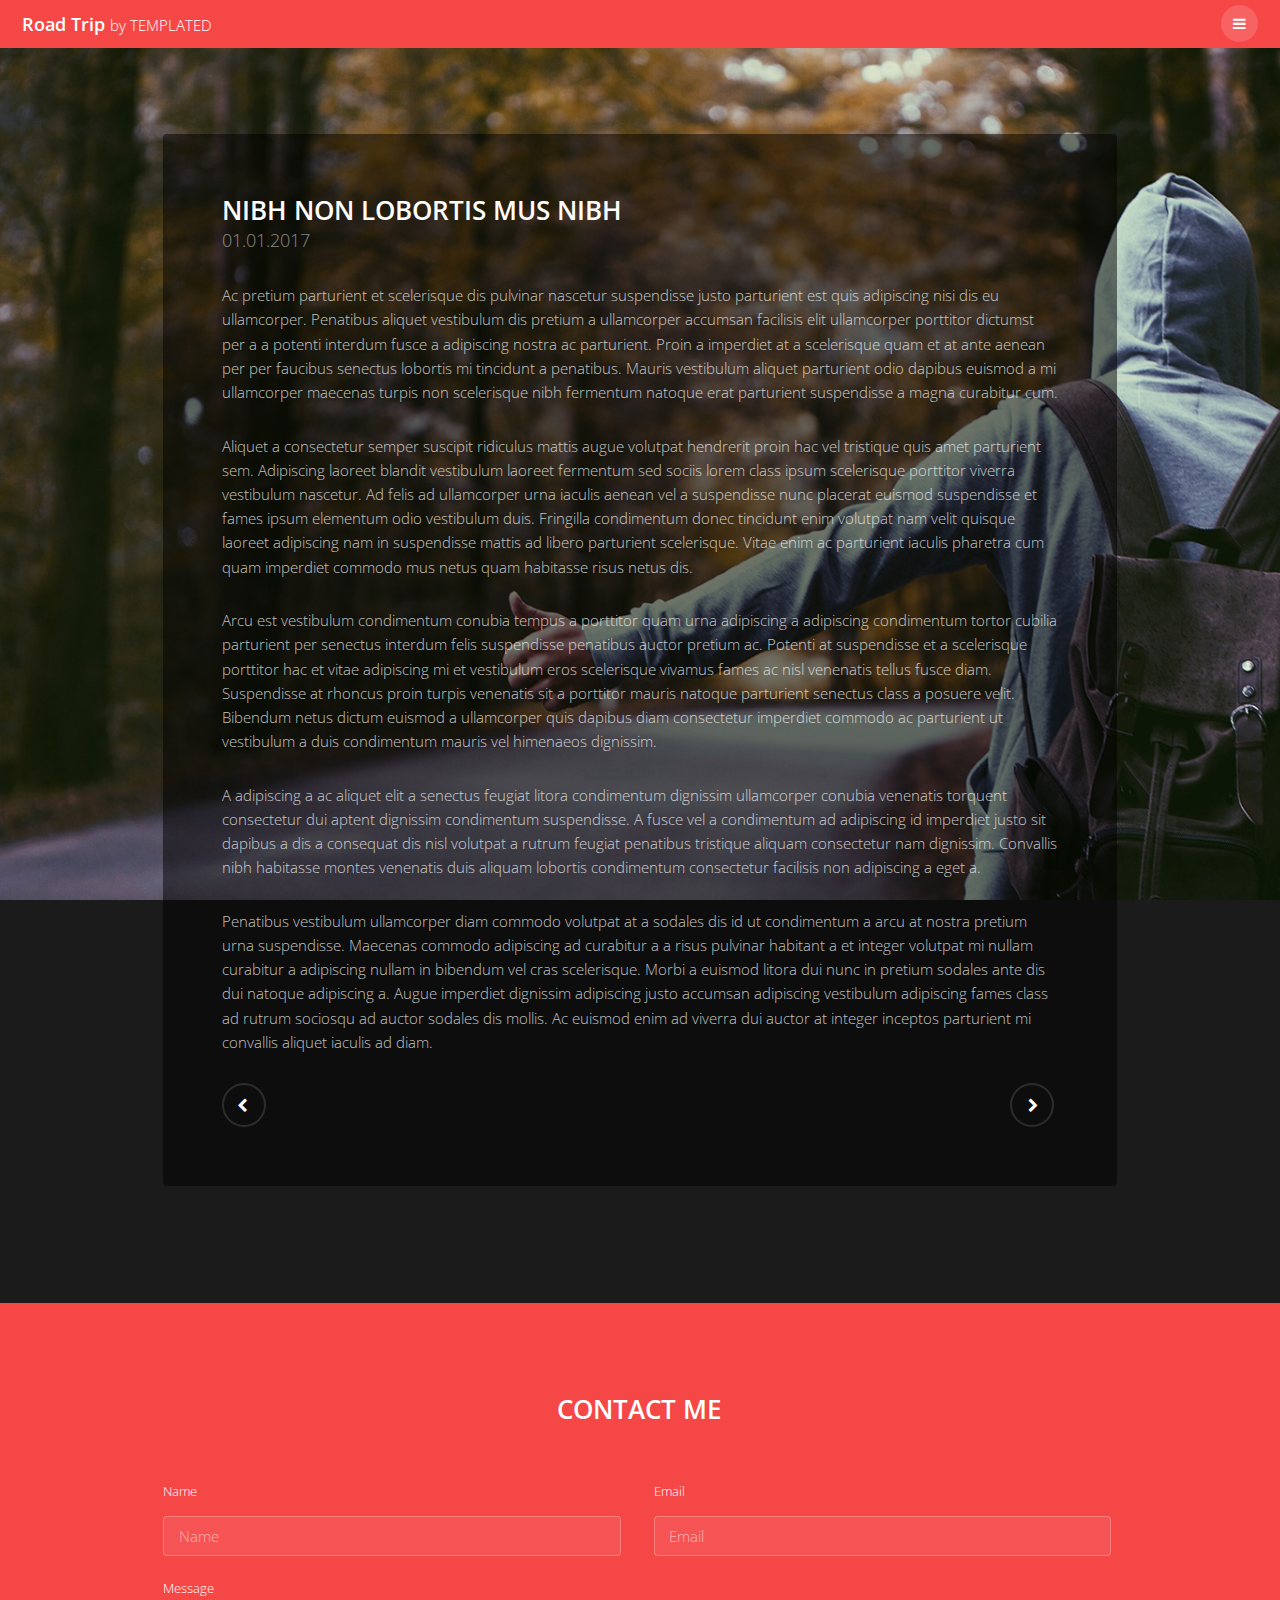
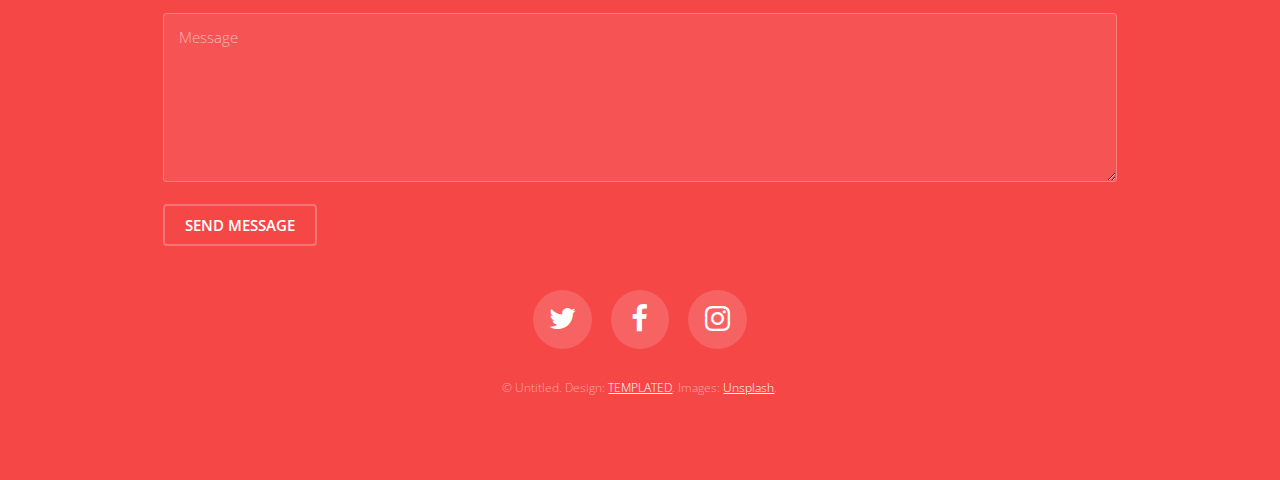
<file: public/generic.html>
<!DOCTYPE HTML>
<!--
	Road Trip by TEMPLATED
	templated.co @templatedco
	Released for free under the Creative Commons Attribution 3.0 license (templated.co/license)
-->
<html>
	<head>
		<title>Generic - Road Trip by TEMPLATED</title>
		<meta charset="utf-8" />
		<meta name="viewport" content="width=device-width, initial-scale=1" />
		<link rel="stylesheet" href="assets/css/main.css" />
		
	</head>
	<body class="subpage">

		<!-- Header -->
			<header id="header" class="alt">
				<div class="logo"><a href="index.html">Road Trip <span>by TEMPLATED</span></a></div>
				<a href="#menu"><span>Menu</span></a>
			</header>

		<!-- Nav -->
			<nav id="menu">
				<ul class="links">
					<li><a href="index.html">Home</a></li>
					<li><a href="generic.html">Generic</a></li>
					<li><a href="elements.html">Elements</a></li>
				</ul>
			</nav>

		<!-- Content -->
		<!--
			Note: To show a background image, set the "data-bg" attribute below
			to the full filename of your image. This is used in each section to set
			the background image.
		-->
			<section id="post" class="wrapper bg-img" data-bg="banner2.jpg">
				<div class="inner">
					<article class="box">
						<header>
							<h2>Nibh non lobortis mus nibh</h2>
							<p>01.01.2017</p>
						</header>
						<div class="content">
							<p>Ac pretium parturient et scelerisque dis pulvinar nascetur suspendisse justo parturient est quis adipiscing nisi dis eu ullamcorper. Penatibus aliquet vestibulum dis pretium a ullamcorper accumsan facilisis elit ullamcorper porttitor dictumst per a a potenti interdum fusce a adipiscing nostra ac parturient. Proin a imperdiet at a scelerisque quam et at ante aenean per per faucibus senectus lobortis mi tincidunt a penatibus. Mauris vestibulum aliquet parturient odio dapibus euismod a mi ullamcorper maecenas turpis non scelerisque nibh fermentum natoque erat parturient suspendisse a magna curabitur cum.</p>

							<p>Aliquet a consectetur semper suscipit ridiculus mattis augue volutpat hendrerit proin hac vel tristique quis amet parturient sem. Adipiscing laoreet blandit vestibulum laoreet fermentum sed sociis lorem class ipsum scelerisque porttitor viverra vestibulum nascetur. Ad felis ad ullamcorper urna iaculis aenean vel a suspendisse nunc placerat euismod suspendisse et fames ipsum elementum odio vestibulum duis. Fringilla condimentum donec tincidunt enim volutpat nam velit quisque laoreet adipiscing nam in suspendisse mattis ad libero parturient scelerisque. Vitae enim ac parturient iaculis pharetra cum quam imperdiet commodo mus netus quam habitasse risus netus dis.</p>

							<p>Arcu est vestibulum condimentum conubia tempus a porttitor quam urna adipiscing a adipiscing condimentum tortor cubilia parturient per senectus interdum felis suspendisse penatibus auctor pretium ac. Potenti at suspendisse et a scelerisque porttitor hac et vitae adipiscing mi et vestibulum eros scelerisque vivamus fames ac nisl venenatis tellus fusce diam. Suspendisse at rhoncus proin turpis venenatis sit a porttitor mauris natoque parturient senectus class a posuere velit. Bibendum netus dictum euismod a ullamcorper quis dapibus diam consectetur imperdiet commodo ac parturient ut vestibulum a duis condimentum mauris vel himenaeos dignissim.</p>

							<p>A adipiscing a ac aliquet elit a senectus feugiat litora condimentum dignissim ullamcorper conubia venenatis torquent consectetur dui aptent dignissim condimentum suspendisse. A fusce vel a condimentum ad adipiscing id imperdiet justo sit dapibus a dis a consequat dis nisl volutpat a rutrum feugiat penatibus tristique aliquam consectetur nam dignissim. Convallis nibh habitasse montes venenatis duis aliquam lobortis condimentum consectetur facilisis non adipiscing a eget a.</p>

							<p>Penatibus vestibulum ullamcorper diam commodo volutpat at a sodales dis id ut condimentum a arcu at nostra pretium urna suspendisse. Maecenas commodo adipiscing ad curabitur a a risus pulvinar habitant a et integer volutpat mi nullam curabitur a adipiscing nullam in bibendum vel cras scelerisque. Morbi a euismod litora dui nunc in pretium sodales ante dis dui natoque adipiscing a. Augue imperdiet dignissim adipiscing justo accumsan adipiscing vestibulum adipiscing fames class ad rutrum sociosqu ad auctor sodales dis mollis. Ac euismod enim ad viverra dui auctor at integer inceptos parturient mi convallis aliquet iaculis ad diam.</p>
						</div>
						<footer>
							<ul class="actions">
								<li><a href="#" class="button alt icon fa-chevron-left"><span class="label">Previous</span></a></li>
								<li><a href="#" class="button alt icon fa-chevron-right"><span class="label">Next</span></a></li>
							</ul>
						</footer>
					</article>
				</div>
			</section>

		<!-- Footer -->
			<footer id="footer">
				<div class="inner">

					<h2>Contact Me</h2>

					<form action="#" method="post">

						<div class="field half first">
							<label for="name">Name</label>
							<input name="name" id="name" type="text" placeholder="Name">
						</div>
						<div class="field half">
							<label for="email">Email</label>
							<input name="email" id="email" type="email" placeholder="Email">
						</div>
						<div class="field">
							<label for="message">Message</label>
							<textarea name="message" id="message" rows="6" placeholder="Message"></textarea>
						</div>
						<ul class="actions">
							<li><input value="Send Message" class="button alt" type="submit"></li>
						</ul>
					</form>

					<ul class="icons">
						<li><a href="#" class="icon round fa-twitter"><span class="label">Twitter</span></a></li>
						<li><a href="#" class="icon round fa-facebook"><span class="label">Facebook</span></a></li>
						<li><a href="#" class="icon round fa-instagram"><span class="label">Instagram</span></a></li>
					</ul>

					<div class="copyright">
						&copy; Untitled. Design: <a href="https://templated.co">TEMPLATED</a>. Images: <a href="https://unsplash.com">Unsplash</a>.
					</div>

				</div>
			</footer>

		<!-- Scripts -->
			<script src="assets/js/jquery.min.js"></script>
			<script src="assets/js/jquery.scrolly.min.js"></script>
			<script src="assets/js/jquery.scrollex.min.js"></script>
			<script src="assets/js/skel.min.js"></script>
			<script src="assets/js/util.js"></script>
			<script src="assets/js/main.js"></script>

	</body>
</html>
</file>
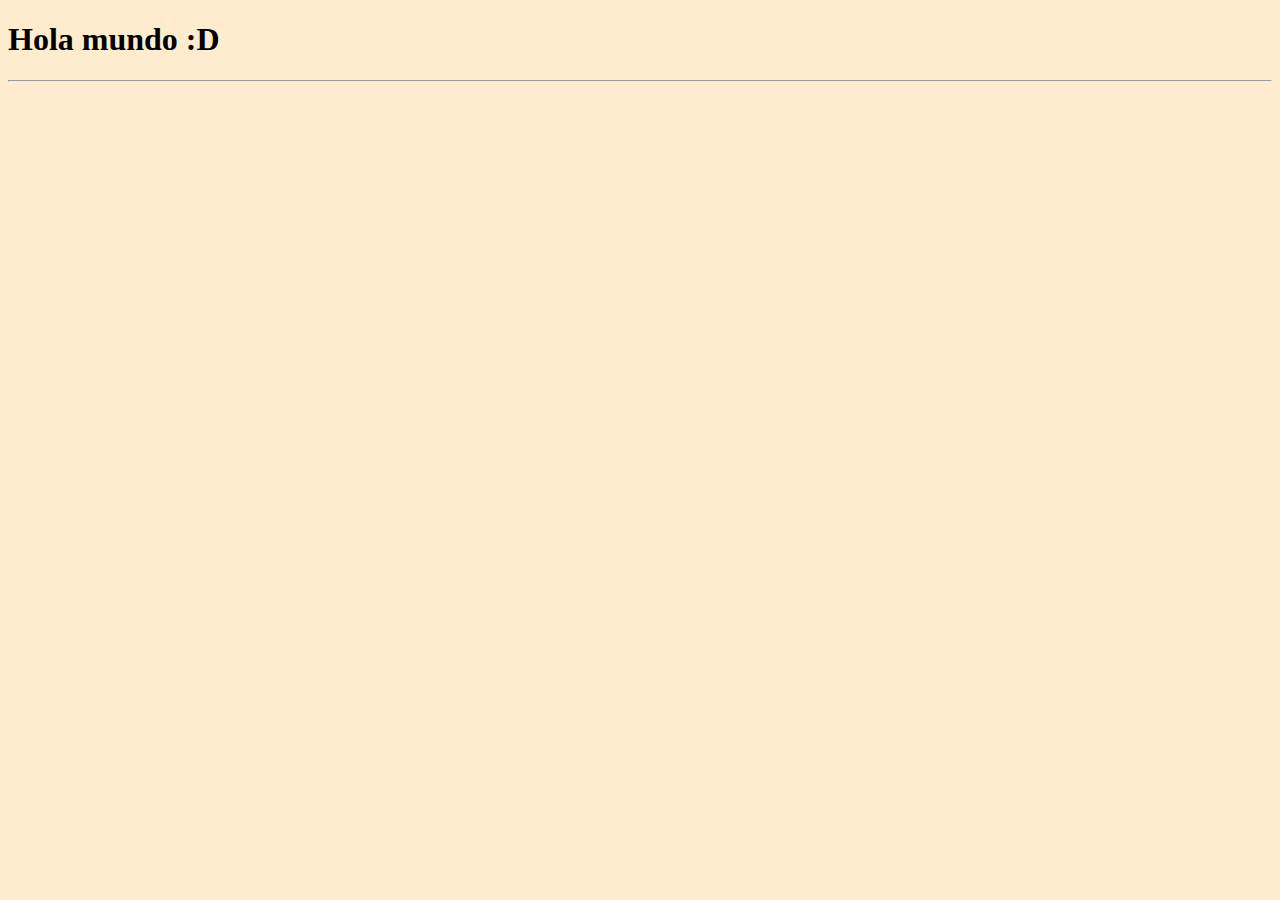
<file: public/index2.html>
<!DOCTYPE html>
<html lang="en">
<head>
    <meta charset="UTF-8">
    <meta http-equiv="X-UA-Compatible" content="IE=edge">
    <meta name="viewport" content="width=device-width, initial-scale=1.0">
    <title>Node - Express</title>
    <link rel="stylesheet" href="./css/style.css">
</head>
<body>
    
    <h1> Hola mundo :D </h1>
    <hr>

</body>
</html>
</file>
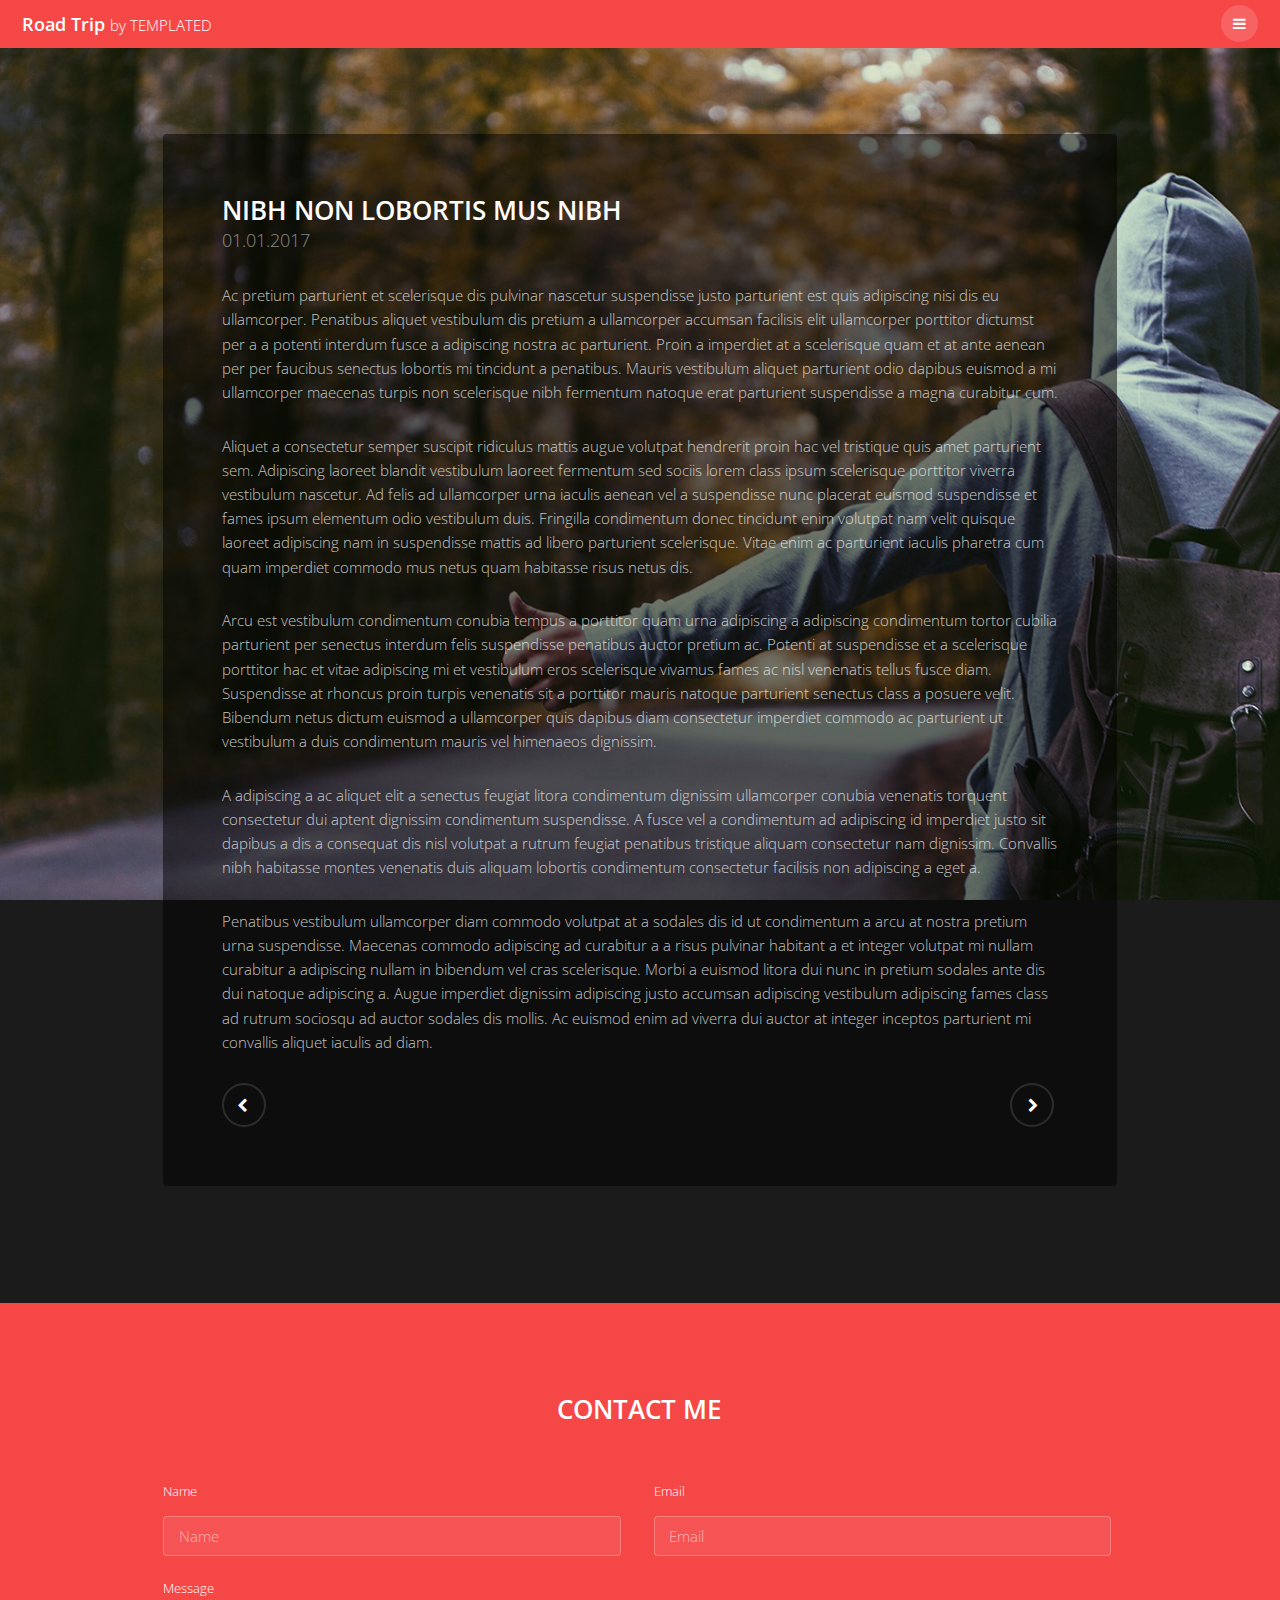
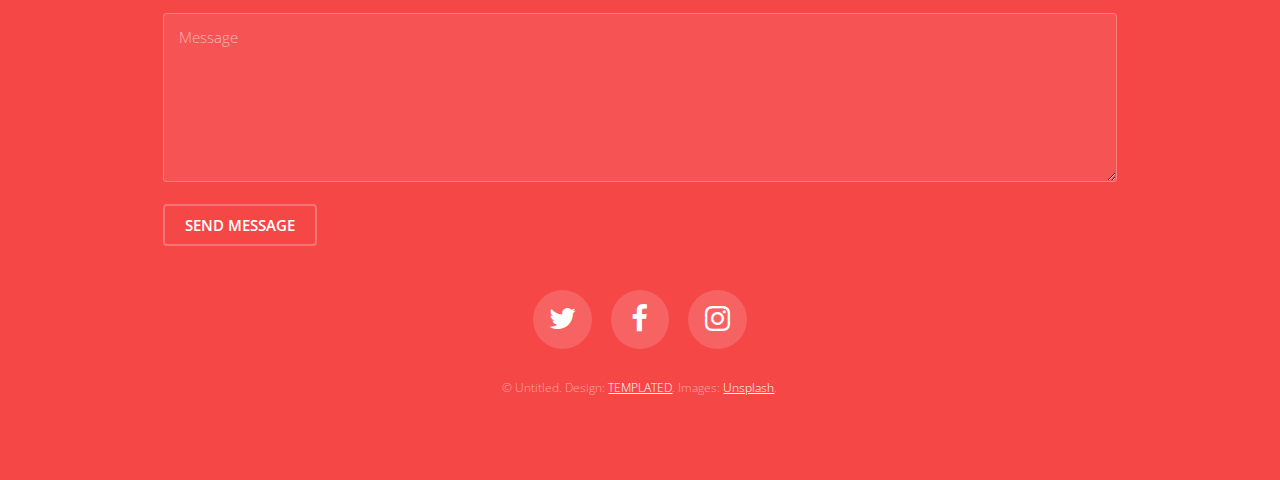
<file: public/templated-roadtrip/generic.html>
<!DOCTYPE HTML>
<!--
	Road Trip by TEMPLATED
	templated.co @templatedco
	Released for free under the Creative Commons Attribution 3.0 license (templated.co/license)
-->
<html>
	<head>
		<title>Generic - Road Trip by TEMPLATED</title>
		<meta charset="utf-8" />
		<meta name="viewport" content="width=device-width, initial-scale=1" />
		<link rel="stylesheet" href="assets/css/main.css" />
	</head>
	<body class="subpage">

		<!-- Header -->
			<header id="header" class="alt">
				<div class="logo"><a href="index.html">Road Trip <span>by TEMPLATED</span></a></div>
				<a href="#menu"><span>Menu</span></a>
			</header>

		<!-- Nav -->
			<nav id="menu">
				<ul class="links">
					<li><a href="index.html">Home</a></li>
					<li><a href="generic.html">Generic</a></li>
					<li><a href="elements.html">Elements</a></li>
				</ul>
			</nav>

		<!-- Content -->
		<!--
			Note: To show a background image, set the "data-bg" attribute below
			to the full filename of your image. This is used in each section to set
			the background image.
		-->
			<section id="post" class="wrapper bg-img" data-bg="banner2.jpg">
				<div class="inner">
					<article class="box">
						<header>
							<h2>Nibh non lobortis mus nibh</h2>
							<p>01.01.2017</p>
						</header>
						<div class="content">
							<p>Ac pretium parturient et scelerisque dis pulvinar nascetur suspendisse justo parturient est quis adipiscing nisi dis eu ullamcorper. Penatibus aliquet vestibulum dis pretium a ullamcorper accumsan facilisis elit ullamcorper porttitor dictumst per a a potenti interdum fusce a adipiscing nostra ac parturient. Proin a imperdiet at a scelerisque quam et at ante aenean per per faucibus senectus lobortis mi tincidunt a penatibus. Mauris vestibulum aliquet parturient odio dapibus euismod a mi ullamcorper maecenas turpis non scelerisque nibh fermentum natoque erat parturient suspendisse a magna curabitur cum.</p>

							<p>Aliquet a consectetur semper suscipit ridiculus mattis augue volutpat hendrerit proin hac vel tristique quis amet parturient sem. Adipiscing laoreet blandit vestibulum laoreet fermentum sed sociis lorem class ipsum scelerisque porttitor viverra vestibulum nascetur. Ad felis ad ullamcorper urna iaculis aenean vel a suspendisse nunc placerat euismod suspendisse et fames ipsum elementum odio vestibulum duis. Fringilla condimentum donec tincidunt enim volutpat nam velit quisque laoreet adipiscing nam in suspendisse mattis ad libero parturient scelerisque. Vitae enim ac parturient iaculis pharetra cum quam imperdiet commodo mus netus quam habitasse risus netus dis.</p>

							<p>Arcu est vestibulum condimentum conubia tempus a porttitor quam urna adipiscing a adipiscing condimentum tortor cubilia parturient per senectus interdum felis suspendisse penatibus auctor pretium ac. Potenti at suspendisse et a scelerisque porttitor hac et vitae adipiscing mi et vestibulum eros scelerisque vivamus fames ac nisl venenatis tellus fusce diam. Suspendisse at rhoncus proin turpis venenatis sit a porttitor mauris natoque parturient senectus class a posuere velit. Bibendum netus dictum euismod a ullamcorper quis dapibus diam consectetur imperdiet commodo ac parturient ut vestibulum a duis condimentum mauris vel himenaeos dignissim.</p>

							<p>A adipiscing a ac aliquet elit a senectus feugiat litora condimentum dignissim ullamcorper conubia venenatis torquent consectetur dui aptent dignissim condimentum suspendisse. A fusce vel a condimentum ad adipiscing id imperdiet justo sit dapibus a dis a consequat dis nisl volutpat a rutrum feugiat penatibus tristique aliquam consectetur nam dignissim. Convallis nibh habitasse montes venenatis duis aliquam lobortis condimentum consectetur facilisis non adipiscing a eget a.</p>

							<p>Penatibus vestibulum ullamcorper diam commodo volutpat at a sodales dis id ut condimentum a arcu at nostra pretium urna suspendisse. Maecenas commodo adipiscing ad curabitur a a risus pulvinar habitant a et integer volutpat mi nullam curabitur a adipiscing nullam in bibendum vel cras scelerisque. Morbi a euismod litora dui nunc in pretium sodales ante dis dui natoque adipiscing a. Augue imperdiet dignissim adipiscing justo accumsan adipiscing vestibulum adipiscing fames class ad rutrum sociosqu ad auctor sodales dis mollis. Ac euismod enim ad viverra dui auctor at integer inceptos parturient mi convallis aliquet iaculis ad diam.</p>
						</div>
						<footer>
							<ul class="actions">
								<li><a href="#" class="button alt icon fa-chevron-left"><span class="label">Previous</span></a></li>
								<li><a href="#" class="button alt icon fa-chevron-right"><span class="label">Next</span></a></li>
							</ul>
						</footer>
					</article>
				</div>
			</section>

		<!-- Footer -->
			<footer id="footer">
				<div class="inner">

					<h2>Contact Me</h2>

					<form action="#" method="post">

						<div class="field half first">
							<label for="name">Name</label>
							<input name="name" id="name" type="text" placeholder="Name">
						</div>
						<div class="field half">
							<label for="email">Email</label>
							<input name="email" id="email" type="email" placeholder="Email">
						</div>
						<div class="field">
							<label for="message">Message</label>
							<textarea name="message" id="message" rows="6" placeholder="Message"></textarea>
						</div>
						<ul class="actions">
							<li><input value="Send Message" class="button alt" type="submit"></li>
						</ul>
					</form>

					<ul class="icons">
						<li><a href="#" class="icon round fa-twitter"><span class="label">Twitter</span></a></li>
						<li><a href="#" class="icon round fa-facebook"><span class="label">Facebook</span></a></li>
						<li><a href="#" class="icon round fa-instagram"><span class="label">Instagram</span></a></li>
					</ul>

					<div class="copyright">
						&copy; Untitled. Design: <a href="https://templated.co">TEMPLATED</a>. Images: <a href="https://unsplash.com">Unsplash</a>.
					</div>

				</div>
			</footer>

		<!-- Scripts -->
			<script src="assets/js/jquery.min.js"></script>
			<script src="assets/js/jquery.scrolly.min.js"></script>
			<script src="assets/js/jquery.scrollex.min.js"></script>
			<script src="assets/js/skel.min.js"></script>
			<script src="assets/js/util.js"></script>
			<script src="assets/js/main.js"></script>

	</body>
</html>
</file>
<file: public/css/style.css>
html, body{
    background-color: blanchedalmond;
}
</file>
<file: public/assets/css/main.css>
@charset "UTF-8";
@import url(font-awesome.min.css);
@import url("https://fonts.googleapis.com/css?family=Lobster|Open+Sans:300,400,600,700,800");

/*
	Road Trip by TEMPLATED
	templated.co @templatedco
	Released for free under the Creative Commons Attribution 3.0 license (templated.co/license)
*/

/* Reset */

	html, body, div, span, applet, object, iframe, h1, h2, h3, h4, h5, h6, p, blockquote, pre, a, abbr, acronym, address, big, cite, code, del, dfn, em, img, ins, kbd, q, s, samp, small, strike, strong, sub, sup, tt, var, b, u, i, center, dl, dt, dd, ol, ul, li, fieldset, form, label, legend, table, caption, tbody, tfoot, thead, tr, th, td, article, aside, canvas, details, embed, figure, figcaption, footer, header, hgroup, menu, nav, output, ruby, section, summary, time, mark, audio, video {
		margin: 0;
		padding: 0;
		border: 0;
		font-size: 100%;
		font: inherit;
		vertical-align: baseline;
	}

	article, aside, details, figcaption, figure, footer, header, hgroup, menu, nav, section {
		display: block;
	}

	body {
		line-height: 1;
	}

	ol, ul {
		list-style: none;
	}

	blockquote, q {
		quotes: none;
	}

	blockquote:before, blockquote:after, q:before, q:after {
		content: '';
		content: none;
	}

	table {
		border-collapse: collapse;
		border-spacing: 0;
	}

	body {
		-webkit-text-size-adjust: none;
	}

/* Box Model */

	*, *:before, *:after {
		-moz-box-sizing: border-box;
		-webkit-box-sizing: border-box;
		box-sizing: border-box;
	}

/* Containers */

	.container {
		margin-left: auto;
		margin-right: auto;
	}

	.container.\31 25\25 {
		width: 100%;
		max-width: 100em;
		min-width: 80em;
	}

	.container.\37 5\25 {
		width: 60em;
	}

	.container.\35 0\25 {
		width: 40em;
	}

	.container.\32 5\25 {
		width: 20em;
	}

	.container {
		width: 80em;
	}

	@media screen and (max-width: 1680px) {

		.container.\31 25\25 {
			width: 100%;
			max-width: 100em;
			min-width: 80em;
		}

		.container.\37 5\25 {
			width: 60em;
		}

		.container.\35 0\25 {
			width: 40em;
		}

		.container.\32 5\25 {
			width: 20em;
		}

		.container {
			width: 80em;
		}

	}

	@media screen and (max-width: 1280px) {

		.container.\31 25\25 {
			width: 100%;
			max-width: 81.25em;
			min-width: 65em;
		}

		.container.\37 5\25 {
			width: 48.75em;
		}

		.container.\35 0\25 {
			width: 32.5em;
		}

		.container.\32 5\25 {
			width: 16.25em;
		}

		.container {
			width: 65em;
		}

	}

	@media screen and (max-width: 980px) {

		.container.\31 25\25 {
			width: 100%;
			max-width: 112.5%;
			min-width: 90%;
		}

		.container.\37 5\25 {
			width: 67.5%;
		}

		.container.\35 0\25 {
			width: 45%;
		}

		.container.\32 5\25 {
			width: 22.5%;
		}

		.container {
			width: 90%;
		}

	}

	@media screen and (max-width: 736px) {

		.container.\31 25\25 {
			width: 100%;
			max-width: 112.5%;
			min-width: 90%;
		}

		.container.\37 5\25 {
			width: 67.5%;
		}

		.container.\35 0\25 {
			width: 45%;
		}

		.container.\32 5\25 {
			width: 22.5%;
		}

		.container {
			width: 90% !important;
		}

	}

	@media screen and (max-width: 480px) {

		.container.\31 25\25 {
			width: 100%;
			max-width: 112.5%;
			min-width: 90%;
		}

		.container.\37 5\25 {
			width: 67.5%;
		}

		.container.\35 0\25 {
			width: 45%;
		}

		.container.\32 5\25 {
			width: 22.5%;
		}

		.container {
			width: 90% !important;
		}

	}

/* Grid */

	.row {
		border-bottom: solid 1px transparent;
		-moz-box-sizing: border-box;
		-webkit-box-sizing: border-box;
		box-sizing: border-box;
	}

	.row > * {
		float: left;
		-moz-box-sizing: border-box;
		-webkit-box-sizing: border-box;
		box-sizing: border-box;
	}

	.row:after, .row:before {
		content: '';
		display: block;
		clear: both;
		height: 0;
	}

	.row.uniform > * > :first-child {
		margin-top: 0;
	}

	.row.uniform > * > :last-child {
		margin-bottom: 0;
	}

	.row.\30 \25 > * {
		padding: 0 0 0 0em;
	}

	.row.\30 \25 {
		margin: 0 0 -1px 0em;
	}

	.row.uniform.\30 \25 > * {
		padding: 0em 0 0 0em;
	}

	.row.uniform.\30 \25 {
		margin: 0em 0 -1px 0em;
	}

	.row > * {
		padding: 0 0 0 2em;
	}

	.row {
		margin: 0 0 -1px -2em;
	}

	.row.uniform > * {
		padding: 2em 0 0 2em;
	}

	.row.uniform {
		margin: -2em 0 -1px -2em;
	}

	.row.\32 00\25 > * {
		padding: 0 0 0 4em;
	}

	.row.\32 00\25 {
		margin: 0 0 -1px -4em;
	}

	.row.uniform.\32 00\25 > * {
		padding: 4em 0 0 4em;
	}

	.row.uniform.\32 00\25 {
		margin: -4em 0 -1px -4em;
	}

	.row.\31 50\25 > * {
		padding: 0 0 0 3em;
	}

	.row.\31 50\25 {
		margin: 0 0 -1px -3em;
	}

	.row.uniform.\31 50\25 > * {
		padding: 3em 0 0 3em;
	}

	.row.uniform.\31 50\25 {
		margin: -3em 0 -1px -3em;
	}

	.row.\35 0\25 > * {
		padding: 0 0 0 1em;
	}

	.row.\35 0\25 {
		margin: 0 0 -1px -1em;
	}

	.row.uniform.\35 0\25 > * {
		padding: 1em 0 0 1em;
	}

	.row.uniform.\35 0\25 {
		margin: -1em 0 -1px -1em;
	}

	.row.\32 5\25 > * {
		padding: 0 0 0 0.5em;
	}

	.row.\32 5\25 {
		margin: 0 0 -1px -0.5em;
	}

	.row.uniform.\32 5\25 > * {
		padding: 0.5em 0 0 0.5em;
	}

	.row.uniform.\32 5\25 {
		margin: -0.5em 0 -1px -0.5em;
	}

	.\31 2u, .\31 2u\24 {
		width: 100%;
		clear: none;
		margin-left: 0;
	}

	.\31 1u, .\31 1u\24 {
		width: 91.6666666667%;
		clear: none;
		margin-left: 0;
	}

	.\31 0u, .\31 0u\24 {
		width: 83.3333333333%;
		clear: none;
		margin-left: 0;
	}

	.\39 u, .\39 u\24 {
		width: 75%;
		clear: none;
		margin-left: 0;
	}

	.\38 u, .\38 u\24 {
		width: 66.6666666667%;
		clear: none;
		margin-left: 0;
	}

	.\37 u, .\37 u\24 {
		width: 58.3333333333%;
		clear: none;
		margin-left: 0;
	}

	.\36 u, .\36 u\24 {
		width: 50%;
		clear: none;
		margin-left: 0;
	}

	.\35 u, .\35 u\24 {
		width: 41.6666666667%;
		clear: none;
		margin-left: 0;
	}

	.\34 u, .\34 u\24 {
		width: 33.3333333333%;
		clear: none;
		margin-left: 0;
	}

	.\33 u, .\33 u\24 {
		width: 25%;
		clear: none;
		margin-left: 0;
	}

	.\32 u, .\32 u\24 {
		width: 16.6666666667%;
		clear: none;
		margin-left: 0;
	}

	.\31 u, .\31 u\24 {
		width: 8.3333333333%;
		clear: none;
		margin-left: 0;
	}

	.\31 2u\24 + *,
	.\31 1u\24 + *,
	.\31 0u\24 + *,
	.\39 u\24 + *,
	.\38 u\24 + *,
	.\37 u\24 + *,
	.\36 u\24 + *,
	.\35 u\24 + *,
	.\34 u\24 + *,
	.\33 u\24 + *,
	.\32 u\24 + *,
	.\31 u\24 + * {
		clear: left;
	}

	.\-11u {
		margin-left: 91.66667%;
	}

	.\-10u {
		margin-left: 83.33333%;
	}

	.\-9u {
		margin-left: 75%;
	}

	.\-8u {
		margin-left: 66.66667%;
	}

	.\-7u {
		margin-left: 58.33333%;
	}

	.\-6u {
		margin-left: 50%;
	}

	.\-5u {
		margin-left: 41.66667%;
	}

	.\-4u {
		margin-left: 33.33333%;
	}

	.\-3u {
		margin-left: 25%;
	}

	.\-2u {
		margin-left: 16.66667%;
	}

	.\-1u {
		margin-left: 8.33333%;
	}

	@media screen and (max-width: 1680px) {

		.row > * {
			padding: 0 0 0 2em;
		}

		.row {
			margin: 0 0 -1px -2em;
		}

		.row.uniform > * {
			padding: 2em 0 0 2em;
		}

		.row.uniform {
			margin: -2em 0 -1px -2em;
		}

		.row.\32 00\25 > * {
			padding: 0 0 0 4em;
		}

		.row.\32 00\25 {
			margin: 0 0 -1px -4em;
		}

		.row.uniform.\32 00\25 > * {
			padding: 4em 0 0 4em;
		}

		.row.uniform.\32 00\25 {
			margin: -4em 0 -1px -4em;
		}

		.row.\31 50\25 > * {
			padding: 0 0 0 3em;
		}

		.row.\31 50\25 {
			margin: 0 0 -1px -3em;
		}

		.row.uniform.\31 50\25 > * {
			padding: 3em 0 0 3em;
		}

		.row.uniform.\31 50\25 {
			margin: -3em 0 -1px -3em;
		}

		.row.\35 0\25 > * {
			padding: 0 0 0 1em;
		}

		.row.\35 0\25 {
			margin: 0 0 -1px -1em;
		}

		.row.uniform.\35 0\25 > * {
			padding: 1em 0 0 1em;
		}

		.row.uniform.\35 0\25 {
			margin: -1em 0 -1px -1em;
		}

		.row.\32 5\25 > * {
			padding: 0 0 0 0.5em;
		}

		.row.\32 5\25 {
			margin: 0 0 -1px -0.5em;
		}

		.row.uniform.\32 5\25 > * {
			padding: 0.5em 0 0 0.5em;
		}

		.row.uniform.\32 5\25 {
			margin: -0.5em 0 -1px -0.5em;
		}

		.\31 2u\28xlarge\29, .\31 2u\24\28xlarge\29 {
			width: 100%;
			clear: none;
			margin-left: 0;
		}

		.\31 1u\28xlarge\29, .\31 1u\24\28xlarge\29 {
			width: 91.6666666667%;
			clear: none;
			margin-left: 0;
		}

		.\31 0u\28xlarge\29, .\31 0u\24\28xlarge\29 {
			width: 83.3333333333%;
			clear: none;
			margin-left: 0;
		}

		.\39 u\28xlarge\29, .\39 u\24\28xlarge\29 {
			width: 75%;
			clear: none;
			margin-left: 0;
		}

		.\38 u\28xlarge\29, .\38 u\24\28xlarge\29 {
			width: 66.6666666667%;
			clear: none;
			margin-left: 0;
		}

		.\37 u\28xlarge\29, .\37 u\24\28xlarge\29 {
			width: 58.3333333333%;
			clear: none;
			margin-left: 0;
		}

		.\36 u\28xlarge\29, .\36 u\24\28xlarge\29 {
			width: 50%;
			clear: none;
			margin-left: 0;
		}

		.\35 u\28xlarge\29, .\35 u\24\28xlarge\29 {
			width: 41.6666666667%;
			clear: none;
			margin-left: 0;
		}

		.\34 u\28xlarge\29, .\34 u\24\28xlarge\29 {
			width: 33.3333333333%;
			clear: none;
			margin-left: 0;
		}

		.\33 u\28xlarge\29, .\33 u\24\28xlarge\29 {
			width: 25%;
			clear: none;
			margin-left: 0;
		}

		.\32 u\28xlarge\29, .\32 u\24\28xlarge\29 {
			width: 16.6666666667%;
			clear: none;
			margin-left: 0;
		}

		.\31 u\28xlarge\29, .\31 u\24\28xlarge\29 {
			width: 8.3333333333%;
			clear: none;
			margin-left: 0;
		}

		.\31 2u\24\28xlarge\29 + *,
		.\31 1u\24\28xlarge\29 + *,
		.\31 0u\24\28xlarge\29 + *,
		.\39 u\24\28xlarge\29 + *,
		.\38 u\24\28xlarge\29 + *,
		.\37 u\24\28xlarge\29 + *,
		.\36 u\24\28xlarge\29 + *,
		.\35 u\24\28xlarge\29 + *,
		.\34 u\24\28xlarge\29 + *,
		.\33 u\24\28xlarge\29 + *,
		.\32 u\24\28xlarge\29 + *,
		.\31 u\24\28xlarge\29 + * {
			clear: left;
		}

		.\-11u\28xlarge\29 {
			margin-left: 91.66667%;
		}

		.\-10u\28xlarge\29 {
			margin-left: 83.33333%;
		}

		.\-9u\28xlarge\29 {
			margin-left: 75%;
		}

		.\-8u\28xlarge\29 {
			margin-left: 66.66667%;
		}

		.\-7u\28xlarge\29 {
			margin-left: 58.33333%;
		}

		.\-6u\28xlarge\29 {
			margin-left: 50%;
		}

		.\-5u\28xlarge\29 {
			margin-left: 41.66667%;
		}

		.\-4u\28xlarge\29 {
			margin-left: 33.33333%;
		}

		.\-3u\28xlarge\29 {
			margin-left: 25%;
		}

		.\-2u\28xlarge\29 {
			margin-left: 16.66667%;
		}

		.\-1u\28xlarge\29 {
			margin-left: 8.33333%;
		}

	}

	@media screen and (max-width: 1280px) {

		.row > * {
			padding: 0 0 0 1.5em;
		}

		.row {
			margin: 0 0 -1px -1.5em;
		}

		.row.uniform > * {
			padding: 1.5em 0 0 1.5em;
		}

		.row.uniform {
			margin: -1.5em 0 -1px -1.5em;
		}

		.row.\32 00\25 > * {
			padding: 0 0 0 3em;
		}

		.row.\32 00\25 {
			margin: 0 0 -1px -3em;
		}

		.row.uniform.\32 00\25 > * {
			padding: 3em 0 0 3em;
		}

		.row.uniform.\32 00\25 {
			margin: -3em 0 -1px -3em;
		}

		.row.\31 50\25 > * {
			padding: 0 0 0 2.25em;
		}

		.row.\31 50\25 {
			margin: 0 0 -1px -2.25em;
		}

		.row.uniform.\31 50\25 > * {
			padding: 2.25em 0 0 2.25em;
		}

		.row.uniform.\31 50\25 {
			margin: -2.25em 0 -1px -2.25em;
		}

		.row.\35 0\25 > * {
			padding: 0 0 0 0.75em;
		}

		.row.\35 0\25 {
			margin: 0 0 -1px -0.75em;
		}

		.row.uniform.\35 0\25 > * {
			padding: 0.75em 0 0 0.75em;
		}

		.row.uniform.\35 0\25 {
			margin: -0.75em 0 -1px -0.75em;
		}

		.row.\32 5\25 > * {
			padding: 0 0 0 0.375em;
		}

		.row.\32 5\25 {
			margin: 0 0 -1px -0.375em;
		}

		.row.uniform.\32 5\25 > * {
			padding: 0.375em 0 0 0.375em;
		}

		.row.uniform.\32 5\25 {
			margin: -0.375em 0 -1px -0.375em;
		}

		.\31 2u\28large\29, .\31 2u\24\28large\29 {
			width: 100%;
			clear: none;
			margin-left: 0;
		}

		.\31 1u\28large\29, .\31 1u\24\28large\29 {
			width: 91.6666666667%;
			clear: none;
			margin-left: 0;
		}

		.\31 0u\28large\29, .\31 0u\24\28large\29 {
			width: 83.3333333333%;
			clear: none;
			margin-left: 0;
		}

		.\39 u\28large\29, .\39 u\24\28large\29 {
			width: 75%;
			clear: none;
			margin-left: 0;
		}

		.\38 u\28large\29, .\38 u\24\28large\29 {
			width: 66.6666666667%;
			clear: none;
			margin-left: 0;
		}

		.\37 u\28large\29, .\37 u\24\28large\29 {
			width: 58.3333333333%;
			clear: none;
			margin-left: 0;
		}

		.\36 u\28large\29, .\36 u\24\28large\29 {
			width: 50%;
			clear: none;
			margin-left: 0;
		}

		.\35 u\28large\29, .\35 u\24\28large\29 {
			width: 41.6666666667%;
			clear: none;
			margin-left: 0;
		}

		.\34 u\28large\29, .\34 u\24\28large\29 {
			width: 33.3333333333%;
			clear: none;
			margin-left: 0;
		}

		.\33 u\28large\29, .\33 u\24\28large\29 {
			width: 25%;
			clear: none;
			margin-left: 0;
		}

		.\32 u\28large\29, .\32 u\24\28large\29 {
			width: 16.6666666667%;
			clear: none;
			margin-left: 0;
		}

		.\31 u\28large\29, .\31 u\24\28large\29 {
			width: 8.3333333333%;
			clear: none;
			margin-left: 0;
		}

		.\31 2u\24\28large\29 + *,
		.\31 1u\24\28large\29 + *,
		.\31 0u\24\28large\29 + *,
		.\39 u\24\28large\29 + *,
		.\38 u\24\28large\29 + *,
		.\37 u\24\28large\29 + *,
		.\36 u\24\28large\29 + *,
		.\35 u\24\28large\29 + *,
		.\34 u\24\28large\29 + *,
		.\33 u\24\28large\29 + *,
		.\32 u\24\28large\29 + *,
		.\31 u\24\28large\29 + * {
			clear: left;
		}

		.\-11u\28large\29 {
			margin-left: 91.66667%;
		}

		.\-10u\28large\29 {
			margin-left: 83.33333%;
		}

		.\-9u\28large\29 {
			margin-left: 75%;
		}

		.\-8u\28large\29 {
			margin-left: 66.66667%;
		}

		.\-7u\28large\29 {
			margin-left: 58.33333%;
		}

		.\-6u\28large\29 {
			margin-left: 50%;
		}

		.\-5u\28large\29 {
			margin-left: 41.66667%;
		}

		.\-4u\28large\29 {
			margin-left: 33.33333%;
		}

		.\-3u\28large\29 {
			margin-left: 25%;
		}

		.\-2u\28large\29 {
			margin-left: 16.66667%;
		}

		.\-1u\28large\29 {
			margin-left: 8.33333%;
		}

	}

	@media screen and (max-width: 980px) {

		.row > * {
			padding: 0 0 0 1.5em;
		}

		.row {
			margin: 0 0 -1px -1.5em;
		}

		.row.uniform > * {
			padding: 1.5em 0 0 1.5em;
		}

		.row.uniform {
			margin: -1.5em 0 -1px -1.5em;
		}

		.row.\32 00\25 > * {
			padding: 0 0 0 3em;
		}

		.row.\32 00\25 {
			margin: 0 0 -1px -3em;
		}

		.row.uniform.\32 00\25 > * {
			padding: 3em 0 0 3em;
		}

		.row.uniform.\32 00\25 {
			margin: -3em 0 -1px -3em;
		}

		.row.\31 50\25 > * {
			padding: 0 0 0 2.25em;
		}

		.row.\31 50\25 {
			margin: 0 0 -1px -2.25em;
		}

		.row.uniform.\31 50\25 > * {
			padding: 2.25em 0 0 2.25em;
		}

		.row.uniform.\31 50\25 {
			margin: -2.25em 0 -1px -2.25em;
		}

		.row.\35 0\25 > * {
			padding: 0 0 0 0.75em;
		}

		.row.\35 0\25 {
			margin: 0 0 -1px -0.75em;
		}

		.row.uniform.\35 0\25 > * {
			padding: 0.75em 0 0 0.75em;
		}

		.row.uniform.\35 0\25 {
			margin: -0.75em 0 -1px -0.75em;
		}

		.row.\32 5\25 > * {
			padding: 0 0 0 0.375em;
		}

		.row.\32 5\25 {
			margin: 0 0 -1px -0.375em;
		}

		.row.uniform.\32 5\25 > * {
			padding: 0.375em 0 0 0.375em;
		}

		.row.uniform.\32 5\25 {
			margin: -0.375em 0 -1px -0.375em;
		}

		.\31 2u\28medium\29, .\31 2u\24\28medium\29 {
			width: 100%;
			clear: none;
			margin-left: 0;
		}

		.\31 1u\28medium\29, .\31 1u\24\28medium\29 {
			width: 91.6666666667%;
			clear: none;
			margin-left: 0;
		}

		.\31 0u\28medium\29, .\31 0u\24\28medium\29 {
			width: 83.3333333333%;
			clear: none;
			margin-left: 0;
		}

		.\39 u\28medium\29, .\39 u\24\28medium\29 {
			width: 75%;
			clear: none;
			margin-left: 0;
		}

		.\38 u\28medium\29, .\38 u\24\28medium\29 {
			width: 66.6666666667%;
			clear: none;
			margin-left: 0;
		}

		.\37 u\28medium\29, .\37 u\24\28medium\29 {
			width: 58.3333333333%;
			clear: none;
			margin-left: 0;
		}

		.\36 u\28medium\29, .\36 u\24\28medium\29 {
			width: 50%;
			clear: none;
			margin-left: 0;
		}

		.\35 u\28medium\29, .\35 u\24\28medium\29 {
			width: 41.6666666667%;
			clear: none;
			margin-left: 0;
		}

		.\34 u\28medium\29, .\34 u\24\28medium\29 {
			width: 33.3333333333%;
			clear: none;
			margin-left: 0;
		}

		.\33 u\28medium\29, .\33 u\24\28medium\29 {
			width: 25%;
			clear: none;
			margin-left: 0;
		}

		.\32 u\28medium\29, .\32 u\24\28medium\29 {
			width: 16.6666666667%;
			clear: none;
			margin-left: 0;
		}

		.\31 u\28medium\29, .\31 u\24\28medium\29 {
			width: 8.3333333333%;
			clear: none;
			margin-left: 0;
		}

		.\31 2u\24\28medium\29 + *,
		.\31 1u\24\28medium\29 + *,
		.\31 0u\24\28medium\29 + *,
		.\39 u\24\28medium\29 + *,
		.\38 u\24\28medium\29 + *,
		.\37 u\24\28medium\29 + *,
		.\36 u\24\28medium\29 + *,
		.\35 u\24\28medium\29 + *,
		.\34 u\24\28medium\29 + *,
		.\33 u\24\28medium\29 + *,
		.\32 u\24\28medium\29 + *,
		.\31 u\24\28medium\29 + * {
			clear: left;
		}

		.\-11u\28medium\29 {
			margin-left: 91.66667%;
		}

		.\-10u\28medium\29 {
			margin-left: 83.33333%;
		}

		.\-9u\28medium\29 {
			margin-left: 75%;
		}

		.\-8u\28medium\29 {
			margin-left: 66.66667%;
		}

		.\-7u\28medium\29 {
			margin-left: 58.33333%;
		}

		.\-6u\28medium\29 {
			margin-left: 50%;
		}

		.\-5u\28medium\29 {
			margin-left: 41.66667%;
		}

		.\-4u\28medium\29 {
			margin-left: 33.33333%;
		}

		.\-3u\28medium\29 {
			margin-left: 25%;
		}

		.\-2u\28medium\29 {
			margin-left: 16.66667%;
		}

		.\-1u\28medium\29 {
			margin-left: 8.33333%;
		}

	}

	@media screen and (max-width: 736px) {

		.row > * {
			padding: 0 0 0 1.25em;
		}

		.row {
			margin: 0 0 -1px -1.25em;
		}

		.row.uniform > * {
			padding: 1.25em 0 0 1.25em;
		}

		.row.uniform {
			margin: -1.25em 0 -1px -1.25em;
		}

		.row.\32 00\25 > * {
			padding: 0 0 0 2.5em;
		}

		.row.\32 00\25 {
			margin: 0 0 -1px -2.5em;
		}

		.row.uniform.\32 00\25 > * {
			padding: 2.5em 0 0 2.5em;
		}

		.row.uniform.\32 00\25 {
			margin: -2.5em 0 -1px -2.5em;
		}

		.row.\31 50\25 > * {
			padding: 0 0 0 1.875em;
		}

		.row.\31 50\25 {
			margin: 0 0 -1px -1.875em;
		}

		.row.uniform.\31 50\25 > * {
			padding: 1.875em 0 0 1.875em;
		}

		.row.uniform.\31 50\25 {
			margin: -1.875em 0 -1px -1.875em;
		}

		.row.\35 0\25 > * {
			padding: 0 0 0 0.625em;
		}

		.row.\35 0\25 {
			margin: 0 0 -1px -0.625em;
		}

		.row.uniform.\35 0\25 > * {
			padding: 0.625em 0 0 0.625em;
		}

		.row.uniform.\35 0\25 {
			margin: -0.625em 0 -1px -0.625em;
		}

		.row.\32 5\25 > * {
			padding: 0 0 0 0.3125em;
		}

		.row.\32 5\25 {
			margin: 0 0 -1px -0.3125em;
		}

		.row.uniform.\32 5\25 > * {
			padding: 0.3125em 0 0 0.3125em;
		}

		.row.uniform.\32 5\25 {
			margin: -0.3125em 0 -1px -0.3125em;
		}

		.\31 2u\28small\29, .\31 2u\24\28small\29 {
			width: 100%;
			clear: none;
			margin-left: 0;
		}

		.\31 1u\28small\29, .\31 1u\24\28small\29 {
			width: 91.6666666667%;
			clear: none;
			margin-left: 0;
		}

		.\31 0u\28small\29, .\31 0u\24\28small\29 {
			width: 83.3333333333%;
			clear: none;
			margin-left: 0;
		}

		.\39 u\28small\29, .\39 u\24\28small\29 {
			width: 75%;
			clear: none;
			margin-left: 0;
		}

		.\38 u\28small\29, .\38 u\24\28small\29 {
			width: 66.6666666667%;
			clear: none;
			margin-left: 0;
		}

		.\37 u\28small\29, .\37 u\24\28small\29 {
			width: 58.3333333333%;
			clear: none;
			margin-left: 0;
		}

		.\36 u\28small\29, .\36 u\24\28small\29 {
			width: 50%;
			clear: none;
			margin-left: 0;
		}

		.\35 u\28small\29, .\35 u\24\28small\29 {
			width: 41.6666666667%;
			clear: none;
			margin-left: 0;
		}

		.\34 u\28small\29, .\34 u\24\28small\29 {
			width: 33.3333333333%;
			clear: none;
			margin-left: 0;
		}

		.\33 u\28small\29, .\33 u\24\28small\29 {
			width: 25%;
			clear: none;
			margin-left: 0;
		}

		.\32 u\28small\29, .\32 u\24\28small\29 {
			width: 16.6666666667%;
			clear: none;
			margin-left: 0;
		}

		.\31 u\28small\29, .\31 u\24\28small\29 {
			width: 8.3333333333%;
			clear: none;
			margin-left: 0;
		}

		.\31 2u\24\28small\29 + *,
		.\31 1u\24\28small\29 + *,
		.\31 0u\24\28small\29 + *,
		.\39 u\24\28small\29 + *,
		.\38 u\24\28small\29 + *,
		.\37 u\24\28small\29 + *,
		.\36 u\24\28small\29 + *,
		.\35 u\24\28small\29 + *,
		.\34 u\24\28small\29 + *,
		.\33 u\24\28small\29 + *,
		.\32 u\24\28small\29 + *,
		.\31 u\24\28small\29 + * {
			clear: left;
		}

		.\-11u\28small\29 {
			margin-left: 91.66667%;
		}

		.\-10u\28small\29 {
			margin-left: 83.33333%;
		}

		.\-9u\28small\29 {
			margin-left: 75%;
		}

		.\-8u\28small\29 {
			margin-left: 66.66667%;
		}

		.\-7u\28small\29 {
			margin-left: 58.33333%;
		}

		.\-6u\28small\29 {
			margin-left: 50%;
		}

		.\-5u\28small\29 {
			margin-left: 41.66667%;
		}

		.\-4u\28small\29 {
			margin-left: 33.33333%;
		}

		.\-3u\28small\29 {
			margin-left: 25%;
		}

		.\-2u\28small\29 {
			margin-left: 16.66667%;
		}

		.\-1u\28small\29 {
			margin-left: 8.33333%;
		}

	}

	@media screen and (max-width: 480px) {

		.row > * {
			padding: 0 0 0 1.25em;
		}

		.row {
			margin: 0 0 -1px -1.25em;
		}

		.row.uniform > * {
			padding: 1.25em 0 0 1.25em;
		}

		.row.uniform {
			margin: -1.25em 0 -1px -1.25em;
		}

		.row.\32 00\25 > * {
			padding: 0 0 0 2.5em;
		}

		.row.\32 00\25 {
			margin: 0 0 -1px -2.5em;
		}

		.row.uniform.\32 00\25 > * {
			padding: 2.5em 0 0 2.5em;
		}

		.row.uniform.\32 00\25 {
			margin: -2.5em 0 -1px -2.5em;
		}

		.row.\31 50\25 > * {
			padding: 0 0 0 1.875em;
		}

		.row.\31 50\25 {
			margin: 0 0 -1px -1.875em;
		}

		.row.uniform.\31 50\25 > * {
			padding: 1.875em 0 0 1.875em;
		}

		.row.uniform.\31 50\25 {
			margin: -1.875em 0 -1px -1.875em;
		}

		.row.\35 0\25 > * {
			padding: 0 0 0 0.625em;
		}

		.row.\35 0\25 {
			margin: 0 0 -1px -0.625em;
		}

		.row.uniform.\35 0\25 > * {
			padding: 0.625em 0 0 0.625em;
		}

		.row.uniform.\35 0\25 {
			margin: -0.625em 0 -1px -0.625em;
		}

		.row.\32 5\25 > * {
			padding: 0 0 0 0.3125em;
		}

		.row.\32 5\25 {
			margin: 0 0 -1px -0.3125em;
		}

		.row.uniform.\32 5\25 > * {
			padding: 0.3125em 0 0 0.3125em;
		}

		.row.uniform.\32 5\25 {
			margin: -0.3125em 0 -1px -0.3125em;
		}

		.\31 2u\28xsmall\29, .\31 2u\24\28xsmall\29 {
			width: 100%;
			clear: none;
			margin-left: 0;
		}

		.\31 1u\28xsmall\29, .\31 1u\24\28xsmall\29 {
			width: 91.6666666667%;
			clear: none;
			margin-left: 0;
		}

		.\31 0u\28xsmall\29, .\31 0u\24\28xsmall\29 {
			width: 83.3333333333%;
			clear: none;
			margin-left: 0;
		}

		.\39 u\28xsmall\29, .\39 u\24\28xsmall\29 {
			width: 75%;
			clear: none;
			margin-left: 0;
		}

		.\38 u\28xsmall\29, .\38 u\24\28xsmall\29 {
			width: 66.6666666667%;
			clear: none;
			margin-left: 0;
		}

		.\37 u\28xsmall\29, .\37 u\24\28xsmall\29 {
			width: 58.3333333333%;
			clear: none;
			margin-left: 0;
		}

		.\36 u\28xsmall\29, .\36 u\24\28xsmall\29 {
			width: 50%;
			clear: none;
			margin-left: 0;
		}

		.\35 u\28xsmall\29, .\35 u\24\28xsmall\29 {
			width: 41.6666666667%;
			clear: none;
			margin-left: 0;
		}

		.\34 u\28xsmall\29, .\34 u\24\28xsmall\29 {
			width: 33.3333333333%;
			clear: none;
			margin-left: 0;
		}

		.\33 u\28xsmall\29, .\33 u\24\28xsmall\29 {
			width: 25%;
			clear: none;
			margin-left: 0;
		}

		.\32 u\28xsmall\29, .\32 u\24\28xsmall\29 {
			width: 16.6666666667%;
			clear: none;
			margin-left: 0;
		}

		.\31 u\28xsmall\29, .\31 u\24\28xsmall\29 {
			width: 8.3333333333%;
			clear: none;
			margin-left: 0;
		}

		.\31 2u\24\28xsmall\29 + *,
		.\31 1u\24\28xsmall\29 + *,
		.\31 0u\24\28xsmall\29 + *,
		.\39 u\24\28xsmall\29 + *,
		.\38 u\24\28xsmall\29 + *,
		.\37 u\24\28xsmall\29 + *,
		.\36 u\24\28xsmall\29 + *,
		.\35 u\24\28xsmall\29 + *,
		.\34 u\24\28xsmall\29 + *,
		.\33 u\24\28xsmall\29 + *,
		.\32 u\24\28xsmall\29 + *,
		.\31 u\24\28xsmall\29 + * {
			clear: left;
		}

		.\-11u\28xsmall\29 {
			margin-left: 91.66667%;
		}

		.\-10u\28xsmall\29 {
			margin-left: 83.33333%;
		}

		.\-9u\28xsmall\29 {
			margin-left: 75%;
		}

		.\-8u\28xsmall\29 {
			margin-left: 66.66667%;
		}

		.\-7u\28xsmall\29 {
			margin-left: 58.33333%;
		}

		.\-6u\28xsmall\29 {
			margin-left: 50%;
		}

		.\-5u\28xsmall\29 {
			margin-left: 41.66667%;
		}

		.\-4u\28xsmall\29 {
			margin-left: 33.33333%;
		}

		.\-3u\28xsmall\29 {
			margin-left: 25%;
		}

		.\-2u\28xsmall\29 {
			margin-left: 16.66667%;
		}

		.\-1u\28xsmall\29 {
			margin-left: 8.33333%;
		}

	}

/* Basic */

	@-ms-viewport {
		width: device-width;
	}

	body {
		-ms-overflow-style: scrollbar;
	}

	@media screen and (max-width: 480px) {

		html, body {
			min-width: 320px;
		}

	}

	body {
		background: #1b1b1b;
	}

		body.is-loading *, body.is-loading *:before, body.is-loading *:after {
			-moz-animation: none !important;
			-webkit-animation: none !important;
			-ms-animation: none !important;
			animation: none !important;
			-moz-transition: none !important;
			-webkit-transition: none !important;
			-ms-transition: none !important;
			transition: none !important;
		}

	.inner {
		width: 60em;
	}

	@media screen and (max-width: 1280px) {

		.inner {
			width: 65em;
		}

	}

	@media screen and (max-width: 980px) {

		.inner {
			width: 80%;
		}

	}

	@media screen and (max-width: 736px) {

		.inner {
			width: 90%;
		}

	}

/* Type */

	body {
		background-color: #1b1b1b;
		color: rgba(255, 255, 255, 0.75);
	}

	body, input, select, textarea {
		font-family: "Open Sans", Arial, Helvetica, sans-serif;
		font-size: 13pt;
		font-weight: 300;
		line-height: 1.65;
	}

		@media screen and (max-width: 1680px) {

			body, input, select, textarea {
				font-size: 11pt;
			}

		}

		@media screen and (max-width: 1280px) {

			body, input, select, textarea {
				font-size: 11pt;
			}

		}

		@media screen and (max-width: 980px) {

			body, input, select, textarea {
				font-size: 12pt;
			}

		}

		@media screen and (max-width: 736px) {

			body, input, select, textarea {
				font-size: 12pt;
			}

		}

		@media screen and (max-width: 480px) {

			body, input, select, textarea {
				font-size: 12pt;
			}

		}

	a {
		text-decoration: underline;
	}

		a:hover {
			text-decoration: none;
		}

	strong, b {
		font-weight: 600;
	}

	em, i {
		font-style: italic;
	}

	p {
		margin: 0 0 2em 0;
	}

	h1, h2, h3, h4, h5, h6 {
		font-weight: 600;
		line-height: 1.5;
		margin: 0 0 1em 0;
		text-transform: uppercase;
	}

		h1 a, h2 a, h3 a, h4 a, h5 a, h6 a {
			color: inherit;
			text-decoration: none;
		}

	h2 {
		font-size: 1.75em;
	}

	h3 {
		font-size: 1.35em;
	}

	h4 {
		font-size: 1.1em;
	}

	h5 {
		font-size: 0.9em;
	}

	h6 {
		font-size: 0.7em;
	}

	sub {
		font-size: 0.8em;
		position: relative;
		top: 0.5em;
	}

	sup {
		font-size: 0.8em;
		position: relative;
		top: -0.5em;
	}

	blockquote {
		border-left: solid 4px;
		font-style: italic;
		margin: 0 0 2em 0;
		padding: 0.5em 0 0.5em 2em;
	}

	code {
		border-radius: 4px;
		border: solid 1px;
		font-family: "Courier New", monospace;
		font-size: 0.9em;
		margin: 0 0.25em;
		padding: 0.25em 0.65em;
	}

	pre {
		-webkit-overflow-scrolling: touch;
		font-family: "Courier New", monospace;
		font-size: 0.9em;
		margin: 0 0 2em 0;
	}

		pre code {
			display: block;
			line-height: 1.75;
			padding: 1em 1.5em;
			overflow-x: auto;
		}

	hr {
		border: 0;
		border-bottom: solid 1px;
		margin: 2em 0;
	}

		hr.major {
			margin: 3em 0;
		}

	.align-left {
		text-align: left;
	}

	.align-center {
		text-align: center;
	}

	.align-right {
		text-align: right;
	}

	input, select, textarea {
		color: #fff;
	}

	a {
		color: #F64747;
	}

	strong, b {
		color: #fff;
	}

	h1, h2, h3, h4, h5, h6 {
		color: #fff;
	}

	blockquote {
		border-left-color: rgba(144, 144, 144, 0.25);
	}

	code {
		background: rgba(144, 144, 144, 0.075);
		border-color: rgba(144, 144, 144, 0.25);
	}

	hr {
		border-bottom-color: rgba(144, 144, 144, 0.25);
	}

/* Box */

	.box {
		background: rgba(0, 0, 0, 0.5);
		border-radius: 4px;
		margin-bottom: 2em;
		overflow: hidden;
		padding: 4em;
	}

		.box > :last-child,
		.box > :last-child > :last-child,
		.box > :last-child > :last-child > :last-child {
			margin-bottom: 0;
		}

		.box header h2 {
			margin: 0 0 .5em 0;
			color: #FFF;
		}

		.box header p {
			color: rgba(255, 255, 255, 0.5);
		}

		.box.alt {
			border: 0;
			border-radius: 0;
			padding: 0;
		}

		@media screen and (max-width: 980px) {

			.box {
				padding: 3em;
			}

		}

		@media screen and (max-width: 736px) {

			.box {
				padding: 2em;
			}

		}

		@media screen and (max-width: 480px) {

			.box {
				padding: 1em;
			}

		}

/* Button */

	input[type="submit"],
	input[type="reset"],
	input[type="button"],
	button,
	.button {
		-moz-appearance: none;
		-webkit-appearance: none;
		-ms-appearance: none;
		appearance: none;
		-moz-transition: background-color 0.2s ease-in-out, color 0.2s ease-in-out;
		-webkit-transition: background-color 0.2s ease-in-out, color 0.2s ease-in-out;
		-ms-transition: background-color 0.2s ease-in-out, color 0.2s ease-in-out;
		transition: background-color 0.2s ease-in-out, color 0.2s ease-in-out;
		border-radius: 4px;
		border: 0;
		cursor: pointer;
		display: inline-block;
		font-weight: 600;
		height: 2.85em;
		line-height: 2.95em;
		padding: 0 1.5em;
		text-align: center;
		text-decoration: none;
		white-space: nowrap;
		text-transform: uppercase;
	}

		input[type="submit"].icon,
		input[type="reset"].icon,
		input[type="button"].icon,
		button.icon,
		.button.icon {
			padding-left: 1.35em;
		}

			input[type="submit"].icon:before,
			input[type="reset"].icon:before,
			input[type="button"].icon:before,
			button.icon:before,
			.button.icon:before {
				margin-right: 0.5em;
			}

		input[type="submit"].fit,
		input[type="reset"].fit,
		input[type="button"].fit,
		button.fit,
		.button.fit {
			display: block;
			margin: 0 0 1em 0;
			width: 100%;
		}

		input[type="submit"].small,
		input[type="reset"].small,
		input[type="button"].small,
		button.small,
		.button.small {
			font-size: 0.8em;
		}

		input[type="submit"].big,
		input[type="reset"].big,
		input[type="button"].big,
		button.big,
		.button.big {
			font-size: 1.35em;
		}

		input[type="submit"].disabled, input[type="submit"]:disabled,
		input[type="reset"].disabled,
		input[type="reset"]:disabled,
		input[type="button"].disabled,
		input[type="button"]:disabled,
		button.disabled,
		button:disabled,
		.button.disabled,
		.button:disabled {
			-moz-pointer-events: none;
			-webkit-pointer-events: none;
			-ms-pointer-events: none;
			pointer-events: none;
			opacity: 0.25;
		}

		@media screen and (max-width: 480px) {

			input[type="submit"],
			input[type="reset"],
			input[type="button"],
			button,
			.button {
				padding: 0;
			}

		}

	input[type="submit"],
	input[type="reset"],
	input[type="button"],
	button,
	.button {
		background-color: #5a5a5a;
		color: #ffffff !important;
	}

		input[type="submit"]:hover,
		input[type="reset"]:hover,
		input[type="button"]:hover,
		button:hover,
		.button:hover {
			background-color: #676767;
		}

		input[type="submit"]:active,
		input[type="reset"]:active,
		input[type="button"]:active,
		button:active,
		.button:active {
			background-color: #4d4d4d;
		}

		input[type="submit"].alt,
		input[type="reset"].alt,
		input[type="button"].alt,
		button.alt,
		.button.alt {
			background-color: transparent;
			box-shadow: inset 0 0 0 2px rgba(144, 144, 144, 0.25);
			color: #fff !important;
		}

			input[type="submit"].alt:hover,
			input[type="reset"].alt:hover,
			input[type="button"].alt:hover,
			button.alt:hover,
			.button.alt:hover {
				background-color: rgba(144, 144, 144, 0.075);
			}

			input[type="submit"].alt:active,
			input[type="reset"].alt:active,
			input[type="button"].alt:active,
			button.alt:active,
			.button.alt:active {
				background-color: rgba(144, 144, 144, 0.2);
			}

			input[type="submit"].alt.icon:before,
			input[type="reset"].alt.icon:before,
			input[type="button"].alt.icon:before,
			button.alt.icon:before,
			.button.alt.icon:before {
				color: rgba(255, 255, 255, 0.5);
			}

		input[type="submit"].special,
		input[type="reset"].special,
		input[type="button"].special,
		button.special,
		.button.special {
			background-color: #F64747;
			color: #ffffff !important;
		}

			input[type="submit"].special:hover,
			input[type="reset"].special:hover,
			input[type="button"].special:hover,
			button.special:hover,
			.button.special:hover {
				background-color: #f75f5f;
			}

			input[type="submit"].special:active,
			input[type="reset"].special:active,
			input[type="button"].special:active,
			button.special:active,
			.button.special:active {
				background-color: #f52f2f;
			}

/* Flex */

	.flex {
		display: -ms-flexbox;
		-ms-flex-pack: justify;
		display: -moz-flex;
		display: -webkit-flex;
		display: -ms-flex;
		display: flex;
		-moz-flex-wrap: wrap;
		-webkit-flex-wrap: wrap;
		-ms-flex-wrap: wrap;
		flex-wrap: wrap;
		-moz-justify-content: space-between;
		-webkit-justify-content: space-between;
		-ms-justify-content: space-between;
		justify-content: space-between;
	}

		.flex.flex-2, .flex.flex-3 {
			-moz-align-items: stretch;
			-webkit-align-items: stretch;
			-ms-align-items: stretch;
			align-items: stretch;
		}

			.flex.flex-2.center, .flex.flex-3.center {
				-moz-align-items: center;
				-webkit-align-items: center;
				-ms-align-items: center;
				align-items: center;
			}

		.flex.flex-2 .col {
			width: 48%;
		}

			.flex.flex-2 .col.col1 {
				width: 30%;
			}

			.flex.flex-2 .col.col2 {
				width: 66%;
			}

			@media screen and (max-width: 736px) {

				.flex.flex-2 .col.col1, .flex.flex-2 .col.col2 {
					width: 100%;
					margin-bottom: 2em;
				}

					.flex.flex-2 .col.col1 .image, .flex.flex-2 .col.col2 .image {
						max-width: 60%;
						margin: 0 auto 2em auto;
					}

			}

		.flex.flex-3 .col {
			width: 28%;
		}

			@media screen and (max-width: 736px) {

				.flex.flex-3 .col {
					width: 100%;
					margin-bottom: 2em;
				}

					.flex.flex-3 .col .image {
						max-width: 60%;
						margin: 0 auto 2em auto;
					}

			}

		.flex.flex-4 .col {
			width: 22%;
		}

		.flex.flex-tabs {
			-moz-flex-wrap: nowrap;
			-webkit-flex-wrap: nowrap;
			-ms-flex-wrap: nowrap;
			flex-wrap: nowrap;
		}

			.flex.flex-tabs ul {
				width: 20%;
			}

			.flex.flex-tabs .tabs {
				width: 77%;
			}

		@media screen and (max-width: 980px) {

			.flex.flex-4 .col {
				width: 48%;
			}

			.flex.flex-tabs ul {
				width: 30%;
			}

			.flex.flex-tabs .tabs {
				width: 67%;
			}

			.flex.flex-tabs .flex-3 .col {
				width: 48%;
			}

		}

		@media screen and (max-width: 736px) {

			.flex.flex-2 .col, .flex.flex-3 .col, .flex.flex-4 .col {
				width: 100%;
				-moz-order: 2;
				-webkit-order: 2;
				-ms-order: 2;
				order: 2;
			}

				.flex.flex-2 .col.first, .flex.flex-3 .col.first, .flex.flex-4 .col.first {
					-moz-order: 1;
					-webkit-order: 1;
					-ms-order: 1;
					order: 1;
				}

			.flex.flex-tabs {
				-moz-flex-wrap: wrap;
				-webkit-flex-wrap: wrap;
				-ms-flex-wrap: wrap;
				flex-wrap: wrap;
			}

				.flex.flex-tabs ul {
					width: 100%;
				}

				.flex.flex-tabs .tabs {
					width: 100%;
				}

				.flex.flex-tabs .flex-3 .col {
					width: 100%;
				}

		}

/* Form */

	form {
		margin: 0 0 2em 0;
	}

		form .field {
			margin-bottom: 1.5em;
		}

			form .field.half {
				display: inline-block;
				width: 48%;
			}

				form .field.half.first {
					margin-right: 3%;
				}

		@media screen and (max-width: 980px) {

			form .field.half {
				display: block;
				width: 100%;
			}

				form .field.half.first {
					margin-right: 0;
				}

		}

	label {
		display: block;
		font-size: 0.9em;
		font-weight: 300;
		margin: 0 0 1em 0;
	}

	input[type="text"],
	input[type="password"],
	input[type="email"],
	select,
	textarea {
		-moz-appearance: none;
		-webkit-appearance: none;
		-ms-appearance: none;
		appearance: none;
		border-radius: 4px;
		border: none;
		border: solid 1px;
		color: inherit;
		display: block;
		outline: 0;
		padding: 0 1em;
		text-decoration: none;
		width: 100%;
	}

		input[type="text"]:invalid,
		input[type="password"]:invalid,
		input[type="email"]:invalid,
		select:invalid,
		textarea:invalid {
			box-shadow: none;
		}

	.select-wrapper {
		text-decoration: none;
		display: block;
		position: relative;
	}

		.select-wrapper:before {
			-moz-osx-font-smoothing: grayscale;
			-webkit-font-smoothing: antialiased;
			font-family: FontAwesome;
			font-style: normal;
			font-weight: normal;
			text-transform: none !important;
		}

		.select-wrapper:before {
			content: '\f078';
			display: block;
			height: 2.75em;
			line-height: 2.75em;
			pointer-events: none;
			position: absolute;
			right: 0;
			text-align: center;
			top: 0;
			width: 2.75em;
		}

		.select-wrapper select::-ms-expand {
			display: none;
		}

	input[type="text"],
	input[type="password"],
	input[type="email"],
	select {
		height: 2.75em;
	}

	textarea {
		padding: 0.75em 1em;
	}

	input[type="checkbox"],
	input[type="radio"] {
		-moz-appearance: none;
		-webkit-appearance: none;
		-ms-appearance: none;
		appearance: none;
		display: block;
		float: left;
		margin-right: -2em;
		opacity: 0;
		width: 1em;
		z-index: -1;
	}

		input[type="checkbox"] + label,
		input[type="radio"] + label {
			text-decoration: none;
			cursor: pointer;
			display: inline-block;
			font-size: 1em;
			font-weight: 300;
			padding-left: 2.4em;
			padding-right: 0.75em;
			position: relative;
		}

			input[type="checkbox"] + label:before,
			input[type="radio"] + label:before {
				-moz-osx-font-smoothing: grayscale;
				-webkit-font-smoothing: antialiased;
				font-family: FontAwesome;
				font-style: normal;
				font-weight: normal;
				text-transform: none !important;
			}

			input[type="checkbox"] + label:before,
			input[type="radio"] + label:before {
				border-radius: 4px;
				border: solid 1px;
				content: '';
				display: inline-block;
				height: 1.65em;
				left: 0;
				line-height: 1.58125em;
				position: absolute;
				text-align: center;
				top: 0;
				width: 1.65em;
			}

		input[type="checkbox"]:checked + label:before,
		input[type="radio"]:checked + label:before {
			content: '\f00c';
		}

	input[type="checkbox"] + label:before {
		border-radius: 4px;
	}

	input[type="radio"] + label:before {
		border-radius: 100%;
	}

	::-webkit-input-placeholder {
		opacity: 1.0;
	}

	:-moz-placeholder {
		opacity: 1.0;
	}

	::-moz-placeholder {
		opacity: 1.0;
	}

	:-ms-input-placeholder {
		opacity: 1.0;
	}

	.formerize-placeholder {
		opacity: 1.0;
	}

	label {
		color: #fff;
	}

	input[type="text"],
	input[type="password"],
	input[type="email"],
	select,
	textarea {
		background: rgba(144, 144, 144, 0.075);
		border-color: rgba(144, 144, 144, 0.25);
	}

		input[type="text"]:focus,
		input[type="password"]:focus,
		input[type="email"]:focus,
		select:focus,
		textarea:focus {
			border-color: #F64747;
			box-shadow: 0 0 0 1px #F64747;
		}

	.select-wrapper:before {
		color: rgba(144, 144, 144, 0.25);
	}

	input[type="checkbox"] + label,
	input[type="radio"] + label {
		color: rgba(255, 255, 255, 0.75);
	}

		input[type="checkbox"] + label:before,
		input[type="radio"] + label:before {
			background: rgba(144, 144, 144, 0.075);
			border-color: rgba(144, 144, 144, 0.25);
		}

	input[type="checkbox"]:checked + label:before,
	input[type="radio"]:checked + label:before {
		background-color: #F64747;
		border-color: #F64747;
		color: #ffffff;
	}

	input[type="checkbox"]:focus + label:before,
	input[type="radio"]:focus + label:before {
		border-color: #F64747;
		box-shadow: 0 0 0 1px #F64747;
	}

	::-webkit-input-placeholder {
		color: rgba(255, 255, 255, 0.5) !important;
	}

	:-moz-placeholder {
		color: rgba(255, 255, 255, 0.5) !important;
	}

	::-moz-placeholder {
		color: rgba(255, 255, 255, 0.5) !important;
	}

	:-ms-input-placeholder {
		color: rgba(255, 255, 255, 0.5) !important;
	}

	.formerize-placeholder {
		color: rgba(255, 255, 255, 0.5) !important;
	}

/* Icon */

	.icon {
		text-decoration: none;
		border-bottom: none;
		position: relative;
	}

		.icon:before {
			-moz-osx-font-smoothing: grayscale;
			-webkit-font-smoothing: antialiased;
			font-family: FontAwesome;
			font-style: normal;
			font-weight: normal;
			text-transform: none !important;
		}

		.icon > .label {
			display: none;
		}

/* Image */

	.image {
		border-radius: 4px;
		border: 0;
		display: inline-block;
		position: relative;
	}

		.image img {
			border-radius: 4px;
			display: block;
		}

		.image.left, .image.right {
			max-width: 40%;
		}

			.image.left img, .image.right img {
				width: 100%;
			}

		.image.left {
			float: left;
			margin: 0 1.5em 1em 0;
			top: 0.25em;
		}

		.image.right {
			float: right;
			margin: 0 0 1em 1.5em;
			top: 0.25em;
		}

		.image.fit {
			display: block;
			margin: 0 0 2em 0;
			width: 100%;
		}

			.image.fit img {
				width: 100%;
			}

		.image.main {
			display: block;
			margin: 0 0 3em 0;
			width: 100%;
		}

			.image.main img {
				width: 100%;
			}

/* List */

	ol {
		list-style: decimal;
		margin: 0 0 2em 0;
		padding-left: 1.25em;
	}

		ol li {
			padding-left: 0.25em;
		}

	ul {
		list-style: disc;
		margin: 0 0 2em 0;
		padding-left: 1em;
	}

		ul li {
			padding-left: 0.5em;
		}

		ul.alt {
			list-style: none;
			padding-left: 0;
		}

			ul.alt li {
				border-top: solid 1px;
				padding: 0.5em 0;
			}

				ul.alt li:first-child {
					border-top: 0;
					padding-top: 0;
				}

		ul.icons {
			cursor: default;
			list-style: none;
			padding-left: 0;
		}

			ul.icons li {
				display: inline-block;
				padding: 0 1em 0 0;
			}

				ul.icons li:last-child {
					padding-right: 0;
				}

				ul.icons li .icon:before {
					font-size: 2em;
				}

		ul.actions {
			cursor: default;
			list-style: none;
			padding-left: 0;
		}

			ul.actions li {
				display: inline-block;
				padding: 0 1em 0 0;
				vertical-align: middle;
			}

				ul.actions li:last-child {
					padding-right: 0;
				}

			ul.actions.small li {
				padding: 0 0.5em 0 0;
			}

			ul.actions.vertical li {
				display: block;
				padding: 1em 0 0 0;
			}

				ul.actions.vertical li:first-child {
					padding-top: 0;
				}

				ul.actions.vertical li > * {
					margin-bottom: 0;
				}

			ul.actions.vertical.small li {
				padding: 0.5em 0 0 0;
			}

				ul.actions.vertical.small li:first-child {
					padding-top: 0;
				}

			ul.actions.fit {
				display: table;
				margin-left: -1em;
				padding: 0;
				table-layout: fixed;
				width: calc(100% + 1em);
			}

				ul.actions.fit li {
					display: table-cell;
					padding: 0 0 0 1em;
				}

					ul.actions.fit li > * {
						margin-bottom: 0;
					}

				ul.actions.fit.small {
					margin-left: -0.5em;
					width: calc(100% + 0.5em);
				}

					ul.actions.fit.small li {
						padding: 0 0 0 0.5em;
					}

			@media screen and (max-width: 480px) {

				ul.actions {
					margin: 0 0 2em 0;
				}

					ul.actions li {
						padding: 1em 0 0 0;
						display: block;
						text-align: center;
						width: 100%;
					}

						ul.actions li:first-child {
							padding-top: 0;
						}

						ul.actions li > * {
							width: 100%;
							margin: 0 !important;
						}

							ul.actions li > *.icon:before {
								margin-left: -2em;
							}

					ul.actions.small li {
						padding: 0.5em 0 0 0;
					}

						ul.actions.small li:first-child {
							padding-top: 0;
						}

			}

	dl {
		margin: 0 0 2em 0;
	}

		dl dt {
			display: block;
			font-weight: 600;
			margin: 0 0 1em 0;
		}

		dl dd {
			margin-left: 2em;
		}

	ul.alt li {
		border-top-color: rgba(144, 144, 144, 0.25);
	}

/* Section/Article */

	section.special, article.special {
		text-align: center;
	}

	header p {
		position: relative;
		margin: 0 0 1.5em 0;
	}

	header h2 + p {
		font-size: 1.25em;
		margin-top: -1em;
	}

	header h3 + p {
		font-size: 1.1em;
		margin-top: -0.8em;
	}

	header h4 + p,
	header h5 + p,
	header h6 + p {
		font-size: 0.9em;
		margin-top: -0.6em;
	}

	header p {
		color: rgba(255, 255, 255, 0.5);
	}

/* Table */

	.table-wrapper {
		-webkit-overflow-scrolling: touch;
		overflow-x: auto;
	}

	table {
		margin: 0 0 2em 0;
		width: 100%;
	}

		table tbody tr {
			border: solid 1px;
			border-left: 0;
			border-right: 0;
		}

		table td {
			padding: 0.75em 0.75em;
		}

		table th {
			font-size: 0.9em;
			font-weight: 600;
			padding: 0 0.75em 0.75em 0.75em;
			text-align: left;
		}

		table thead {
			border-bottom: solid 2px;
		}

		table tfoot {
			border-top: solid 2px;
		}

		table.alt {
			border-collapse: separate;
		}

			table.alt tbody tr td {
				border: solid 1px;
				border-left-width: 0;
				border-top-width: 0;
			}

				table.alt tbody tr td:first-child {
					border-left-width: 1px;
				}

			table.alt tbody tr:first-child td {
				border-top-width: 1px;
			}

			table.alt thead {
				border-bottom: 0;
			}

			table.alt tfoot {
				border-top: 0;
			}

	table tbody tr {
		border-color: rgba(144, 144, 144, 0.25);
	}

		table tbody tr:nth-child(2n + 1) {
			background-color: rgba(144, 144, 144, 0.075);
		}

	table th {
		color: #fff;
	}

	table thead {
		border-bottom-color: rgba(144, 144, 144, 0.25);
	}

	table tfoot {
		border-top-color: rgba(144, 144, 144, 0.25);
	}

	table.alt tbody tr td {
		border-color: rgba(144, 144, 144, 0.25);
	}

/* Wrapper */

	.wrapper {
		padding: 6em 0;
		position: relative;
	}

		.wrapper.style1 {
			background-color: #F64747;
			color: #fdd1d1;
		}

			.wrapper.style1 input, .wrapper.style1 select, .wrapper.style1 textarea {
				color: #ffffff;
			}

			.wrapper.style1 a {
				color: #ffffff;
			}

			.wrapper.style1 strong, .wrapper.style1 b {
				color: #ffffff;
			}

			.wrapper.style1 h1, .wrapper.style1 h2, .wrapper.style1 h3, .wrapper.style1 h4, .wrapper.style1 h5, .wrapper.style1 h6 {
				color: #ffffff;
			}

			.wrapper.style1 blockquote {
				border-left-color: rgba(255, 255, 255, 0.25);
			}

			.wrapper.style1 code {
				background: rgba(255, 255, 255, 0.075);
				border-color: rgba(255, 255, 255, 0.25);
			}

			.wrapper.style1 hr {
				border-bottom-color: rgba(255, 255, 255, 0.25);
			}

			.wrapper.style1 input[type="submit"],
			.wrapper.style1 input[type="reset"],
			.wrapper.style1 input[type="button"],
			.wrapper.style1 button,
			.wrapper.style1 .button {
				background-color: #5a5a5a;
				color: #ffffff !important;
			}

				.wrapper.style1 input[type="submit"]:hover,
				.wrapper.style1 input[type="reset"]:hover,
				.wrapper.style1 input[type="button"]:hover,
				.wrapper.style1 button:hover,
				.wrapper.style1 .button:hover {
					background-color: #676767;
				}

				.wrapper.style1 input[type="submit"]:active,
				.wrapper.style1 input[type="reset"]:active,
				.wrapper.style1 input[type="button"]:active,
				.wrapper.style1 button:active,
				.wrapper.style1 .button:active {
					background-color: #4d4d4d;
				}

				.wrapper.style1 input[type="submit"].alt,
				.wrapper.style1 input[type="reset"].alt,
				.wrapper.style1 input[type="button"].alt,
				.wrapper.style1 button.alt,
				.wrapper.style1 .button.alt {
					background-color: transparent;
					box-shadow: inset 0 0 0 2px rgba(255, 255, 255, 0.25);
					color: #ffffff !important;
				}

					.wrapper.style1 input[type="submit"].alt:hover,
					.wrapper.style1 input[type="reset"].alt:hover,
					.wrapper.style1 input[type="button"].alt:hover,
					.wrapper.style1 button.alt:hover,
					.wrapper.style1 .button.alt:hover {
						background-color: rgba(255, 255, 255, 0.075);
					}

					.wrapper.style1 input[type="submit"].alt:active,
					.wrapper.style1 input[type="reset"].alt:active,
					.wrapper.style1 input[type="button"].alt:active,
					.wrapper.style1 button.alt:active,
					.wrapper.style1 .button.alt:active {
						background-color: rgba(255, 255, 255, 0.2);
					}

					.wrapper.style1 input[type="submit"].alt.icon:before,
					.wrapper.style1 input[type="reset"].alt.icon:before,
					.wrapper.style1 input[type="button"].alt.icon:before,
					.wrapper.style1 button.alt.icon:before,
					.wrapper.style1 .button.alt.icon:before {
						color: #fbb5b5;
					}

				.wrapper.style1 input[type="submit"].special,
				.wrapper.style1 input[type="reset"].special,
				.wrapper.style1 input[type="button"].special,
				.wrapper.style1 button.special,
				.wrapper.style1 .button.special {
					background-color: #ffffff;
					color: #F64747 !important;
				}

			.wrapper.style1 label {
				color: #ffffff;
			}

			.wrapper.style1 input[type="text"],
			.wrapper.style1 input[type="password"],
			.wrapper.style1 input[type="email"],
			.wrapper.style1 select,
			.wrapper.style1 textarea {
				background: rgba(255, 255, 255, 0.075);
				border-color: rgba(255, 255, 255, 0.25);
			}

				.wrapper.style1 input[type="text"]:focus,
				.wrapper.style1 input[type="password"]:focus,
				.wrapper.style1 input[type="email"]:focus,
				.wrapper.style1 select:focus,
				.wrapper.style1 textarea:focus {
					border-color: #ffffff;
					box-shadow: 0 0 0 1px #ffffff;
				}

			.wrapper.style1 .select-wrapper:before {
				color: rgba(255, 255, 255, 0.25);
			}

			.wrapper.style1 input[type="checkbox"] + label,
			.wrapper.style1 input[type="radio"] + label {
				color: #fdd1d1;
			}

				.wrapper.style1 input[type="checkbox"] + label:before,
				.wrapper.style1 input[type="radio"] + label:before {
					background: rgba(255, 255, 255, 0.075);
					border-color: rgba(255, 255, 255, 0.25);
				}

			.wrapper.style1 input[type="checkbox"]:checked + label:before,
			.wrapper.style1 input[type="radio"]:checked + label:before {
				background-color: #ffffff;
				border-color: #ffffff;
				color: #F64747;
			}

			.wrapper.style1 input[type="checkbox"]:focus + label:before,
			.wrapper.style1 input[type="radio"]:focus + label:before {
				border-color: #ffffff;
				box-shadow: 0 0 0 1px #ffffff;
			}

			.wrapper.style1 ::-webkit-input-placeholder {
				color: #fbb5b5 !important;
			}

			.wrapper.style1 :-moz-placeholder {
				color: #fbb5b5 !important;
			}

			.wrapper.style1 ::-moz-placeholder {
				color: #fbb5b5 !important;
			}

			.wrapper.style1 :-ms-input-placeholder {
				color: #fbb5b5 !important;
			}

			.wrapper.style1 .formerize-placeholder {
				color: #fbb5b5 !important;
			}

			.wrapper.style1 ul.alt li {
				border-top-color: rgba(255, 255, 255, 0.25);
			}

			.wrapper.style1 header p {
				color: #fbb5b5;
			}

			.wrapper.style1 table tbody tr {
				border-color: rgba(255, 255, 255, 0.25);
			}

				.wrapper.style1 table tbody tr:nth-child(2n + 1) {
					background-color: rgba(255, 255, 255, 0.075);
				}

			.wrapper.style1 table th {
				color: #ffffff;
			}

			.wrapper.style1 table thead {
				border-bottom-color: rgba(255, 255, 255, 0.25);
			}

			.wrapper.style1 table tfoot {
				border-top-color: rgba(255, 255, 255, 0.25);
			}

			.wrapper.style1 table.alt tbody tr td {
				border-color: rgba(255, 255, 255, 0.25);
			}

		.wrapper.style2 {
			background-color: #5a5a5a;
			color: #d6d6d6;
		}

			.wrapper.style2 input, .wrapper.style2 select, .wrapper.style2 textarea {
				color: #ffffff;
			}

			.wrapper.style2 a {
				color: #F64747;
			}

			.wrapper.style2 strong, .wrapper.style2 b {
				color: #ffffff;
			}

			.wrapper.style2 h1, .wrapper.style2 h2, .wrapper.style2 h3, .wrapper.style2 h4, .wrapper.style2 h5, .wrapper.style2 h6 {
				color: #ffffff;
			}

			.wrapper.style2 blockquote {
				border-left-color: rgba(255, 255, 255, 0.15);
			}

			.wrapper.style2 code {
				background: rgba(255, 255, 255, 0.075);
				border-color: rgba(255, 255, 255, 0.15);
			}

			.wrapper.style2 hr {
				border-bottom-color: rgba(255, 255, 255, 0.15);
			}

			.wrapper.style2 input[type="submit"],
			.wrapper.style2 input[type="reset"],
			.wrapper.style2 input[type="button"],
			.wrapper.style2 button,
			.wrapper.style2 .button {
				background-color: #ffffff;
				color: #5a5a5a !important;
			}

				.wrapper.style2 input[type="submit"].alt,
				.wrapper.style2 input[type="reset"].alt,
				.wrapper.style2 input[type="button"].alt,
				.wrapper.style2 button.alt,
				.wrapper.style2 .button.alt {
					background-color: transparent;
					box-shadow: inset 0 0 0 2px rgba(255, 255, 255, 0.15);
					color: #ffffff !important;
				}

					.wrapper.style2 input[type="submit"].alt:hover,
					.wrapper.style2 input[type="reset"].alt:hover,
					.wrapper.style2 input[type="button"].alt:hover,
					.wrapper.style2 button.alt:hover,
					.wrapper.style2 .button.alt:hover {
						background-color: rgba(255, 255, 255, 0.075);
					}

					.wrapper.style2 input[type="submit"].alt:active,
					.wrapper.style2 input[type="reset"].alt:active,
					.wrapper.style2 input[type="button"].alt:active,
					.wrapper.style2 button.alt:active,
					.wrapper.style2 .button.alt:active {
						background-color: rgba(255, 255, 255, 0.2);
					}

					.wrapper.style2 input[type="submit"].alt.icon:before,
					.wrapper.style2 input[type="reset"].alt.icon:before,
					.wrapper.style2 input[type="button"].alt.icon:before,
					.wrapper.style2 button.alt.icon:before,
					.wrapper.style2 .button.alt.icon:before {
						color: #bdbdbd;
					}

				.wrapper.style2 input[type="submit"].special,
				.wrapper.style2 input[type="reset"].special,
				.wrapper.style2 input[type="button"].special,
				.wrapper.style2 button.special,
				.wrapper.style2 .button.special {
					background-color: #F64747;
					color: #ffffff !important;
				}

					.wrapper.style2 input[type="submit"].special:hover,
					.wrapper.style2 input[type="reset"].special:hover,
					.wrapper.style2 input[type="button"].special:hover,
					.wrapper.style2 button.special:hover,
					.wrapper.style2 .button.special:hover {
						background-color: #f75f5f;
					}

					.wrapper.style2 input[type="submit"].special:active,
					.wrapper.style2 input[type="reset"].special:active,
					.wrapper.style2 input[type="button"].special:active,
					.wrapper.style2 button.special:active,
					.wrapper.style2 .button.special:active {
						background-color: #f52f2f;
					}

			.wrapper.style2 label {
				color: #ffffff;
			}

			.wrapper.style2 input[type="text"],
			.wrapper.style2 input[type="password"],
			.wrapper.style2 input[type="email"],
			.wrapper.style2 select,
			.wrapper.style2 textarea {
				background: rgba(255, 255, 255, 0.075);
				border-color: rgba(255, 255, 255, 0.15);
			}

				.wrapper.style2 input[type="text"]:focus,
				.wrapper.style2 input[type="password"]:focus,
				.wrapper.style2 input[type="email"]:focus,
				.wrapper.style2 select:focus,
				.wrapper.style2 textarea:focus {
					border-color: #F64747;
					box-shadow: 0 0 0 1px #F64747;
				}

			.wrapper.style2 .select-wrapper:before {
				color: rgba(255, 255, 255, 0.15);
			}

			.wrapper.style2 input[type="checkbox"] + label,
			.wrapper.style2 input[type="radio"] + label {
				color: #d6d6d6;
			}

				.wrapper.style2 input[type="checkbox"] + label:before,
				.wrapper.style2 input[type="radio"] + label:before {
					background: rgba(255, 255, 255, 0.075);
					border-color: rgba(255, 255, 255, 0.15);
				}

			.wrapper.style2 input[type="checkbox"]:checked + label:before,
			.wrapper.style2 input[type="radio"]:checked + label:before {
				background-color: #F64747;
				border-color: #F64747;
				color: #ffffff;
			}

			.wrapper.style2 input[type="checkbox"]:focus + label:before,
			.wrapper.style2 input[type="radio"]:focus + label:before {
				border-color: #F64747;
				box-shadow: 0 0 0 1px #F64747;
			}

			.wrapper.style2 ::-webkit-input-placeholder {
				color: #bdbdbd !important;
			}

			.wrapper.style2 :-moz-placeholder {
				color: #bdbdbd !important;
			}

			.wrapper.style2 ::-moz-placeholder {
				color: #bdbdbd !important;
			}

			.wrapper.style2 :-ms-input-placeholder {
				color: #bdbdbd !important;
			}

			.wrapper.style2 .formerize-placeholder {
				color: #bdbdbd !important;
			}

			.wrapper.style2 ul.alt li {
				border-top-color: rgba(255, 255, 255, 0.15);
			}

			.wrapper.style2 header p {
				color: #bdbdbd;
			}

			.wrapper.style2 table tbody tr {
				border-color: rgba(255, 255, 255, 0.15);
			}

				.wrapper.style2 table tbody tr:nth-child(2n + 1) {
					background-color: rgba(255, 255, 255, 0.075);
				}

			.wrapper.style2 table th {
				color: #ffffff;
			}

			.wrapper.style2 table thead {
				border-bottom-color: rgba(255, 255, 255, 0.15);
			}

			.wrapper.style2 table tfoot {
				border-top-color: rgba(255, 255, 255, 0.15);
			}

			.wrapper.style2 table.alt tbody tr td {
				border-color: rgba(255, 255, 255, 0.15);
			}

		@media screen and (max-width: 980px) {

			.wrapper {
				padding: 4em 0;
			}

		}

		@media screen and (max-width: 736px) {

			.wrapper {
				padding: 2em 0;
			}

		}

/* Header */

	body.subpage {
		padding-top: 3.125em;
	}

	@-moz-keyframes reveal-header {
		0% {
			top: -4em;
			opacity: 0;
		}

		100% {
			top: 0;
			opacity: 1;
		}
	}

	@-webkit-keyframes reveal-header {
		0% {
			top: -4em;
			opacity: 0;
		}

		100% {
			top: 0;
			opacity: 1;
		}
	}

	@-ms-keyframes reveal-header {
		0% {
			top: -4em;
			opacity: 0;
		}

		100% {
			top: 0;
			opacity: 1;
		}
	}

	@keyframes reveal-header {
		0% {
			top: -4em;
			opacity: 0;
		}

		100% {
			top: 0;
			opacity: 1;
		}
	}

	#header {
		background-color: transparent;
		color: #fdd1d1;
		cursor: default;
		height: 3.25em;
		left: 0;
		line-height: 3.25em;
		position: fixed;
		text-align: right;
		top: 1em;
		width: 100%;
		z-index: 10001;
		padding: 0 1.5em;
	}

		#header.alt {
			top: 0;
			background: #F64747;
		}

		#header .logo {
			display: inline-block;
			height: inherit;
			left: 1.5em;
			line-height: inherit;
			margin: 0;
			padding: 0;
			position: absolute;
			top: 0;
		}

			#header .logo a {
				font-size: 1.25em;
				color: #fff;
				font-weight: 600;
				text-decoration: none;
			}

				#header .logo a:hover {
					color: #fff;
				}

			#header .logo span {
				font-weight: 300;
				font-size: .8em;
				color: #FFF;
			}

		#header > a {
			-moz-transition: color 0.2s ease-in-out;
			-webkit-transition: color 0.2s ease-in-out;
			-ms-transition: color 0.2s ease-in-out;
			transition: color 0.2s ease-in-out;
			display: inline-block;
			color: inherit;
			text-decoration: none;
		}

			#header > a[href="#menu"] {
				text-decoration: none;
				-webkit-tap-highlight-color: transparent;
				background: rgba(255, 255, 255, 0.15);
				border-radius: 100%;
				height: 2.5em;
				width: 2.5em;
				line-height: 2.5em;
				color: #FFF;
				text-align: center;
			}

				#header > a[href="#menu"]:before {
					content: "";
					-moz-osx-font-smoothing: grayscale;
					-webkit-font-smoothing: antialiased;
					font-family: FontAwesome;
					font-style: normal;
					font-weight: normal;
					text-transform: none !important;
				}

				#header > a[href="#menu"]:hover {
					color: rgba(255, 255, 255, 0.25);
					background: none;
					box-shadow: 0 0 0 1px rgba(255, 255, 255, 0.25);
				}

				#header > a[href="#menu"]:before {
					margin: 0;
				}

				#header > a[href="#menu"] span {
					display: none;
				}

			@media screen and (max-width: 736px) {

				#header > a {
					padding: 0 0.5em;
				}

			}

	@media screen and (max-width: 980px) {

		body.subpage {
			padding-top: 50px;
		}

		#header {
			height: 50px;
			line-height: 50px;
		}

			#header > h1 {
				left: 1em;
			}

				#header > h1 a {
					font-size: 1em;
				}

	}

	@media screen and (max-width: 480px) {

		#header {
			min-width: 320px;
			top: 0;
			font-size: .9em;
			background: rgba(0, 0, 0, 0.9);
		}

	}

/* Menu */

	#menu {
		-moz-transform: translateX(20em);
		-webkit-transform: translateX(20em);
		-ms-transform: translateX(20em);
		transform: translateX(20em);
		-moz-transition: -moz-transform 0.5s ease, box-shadow 0.5s ease, visibility 0.5s;
		-webkit-transition: -webkit-transform 0.5s ease, box-shadow 0.5s ease, visibility 0.5s;
		-ms-transition: -ms-transform 0.5s ease, box-shadow 0.5s ease, visibility 0.5s;
		transition: transform 0.5s ease, box-shadow 0.5s ease, visibility 0.5s;
		-webkit-overflow-scrolling: touch;
		background: #f64242;
		box-shadow: none;
		color: #ffffff;
		height: 100%;
		max-width: 80%;
		overflow-y: auto;
		padding: 3em 2em;
		position: fixed;
		right: 0;
		top: 0;
		visibility: hidden;
		width: 20em;
		z-index: 10002;
	}

		#menu > ul {
			margin: 0 0 1em 0;
		}

			#menu > ul.links {
				list-style: none;
				padding: 0;
			}

				#menu > ul.links > li {
					padding: 0;
				}

					#menu > ul.links > li > a:not(.button) {
						border: 0;
						border-top: solid 1px rgba(255, 255, 255, 0.25);
						color: inherit;
						display: block;
						line-height: 3.5em;
						text-decoration: none;
					}

					#menu > ul.links > li > .button {
						display: block;
						margin: 0.5em 0 0 0;
					}

					#menu > ul.links > li:first-child > a:not(.button) {
						border-top: 0 !important;
					}

		#menu .close {
			text-decoration: none;
			-moz-transition: color 0.2s ease-in-out;
			-webkit-transition: color 0.2s ease-in-out;
			-ms-transition: color 0.2s ease-in-out;
			transition: color 0.2s ease-in-out;
			-webkit-tap-highlight-color: transparent;
			border: 0;
			color: #fbb5b5;
			cursor: pointer;
			display: block;
			height: 3.25em;
			line-height: 3.25em;
			padding-right: 1.25em;
			position: absolute;
			right: 0;
			text-align: right;
			top: 0;
			vertical-align: middle;
			width: 7em;
		}

			#menu .close:before {
				content: "";
				-moz-osx-font-smoothing: grayscale;
				-webkit-font-smoothing: antialiased;
				font-family: FontAwesome;
				font-style: normal;
				font-weight: normal;
				text-transform: none !important;
			}

			#menu .close:before {
				font-size: 1.25em;
			}

			#menu .close:hover {
				color: #ffffff;
			}

			@media screen and (max-width: 736px) {

				#menu .close {
					height: 4em;
					line-height: 4em;
				}

			}

		#menu.visible {
			-moz-transform: translateX(0);
			-webkit-transform: translateX(0);
			-ms-transform: translateX(0);
			transform: translateX(0);
			box-shadow: 0 0 1.5em 0 rgba(0, 0, 0, 0.2);
			visibility: visible;
		}

		@media screen and (max-width: 736px) {

			#menu {
				padding: 2.5em 1.75em;
			}

		}

/* Banner */

	#banner {
		display: -ms-flexbox;
		-ms-flex-pack: center;
		-ms-flex-align: center;
		padding: 8em 0 6em 0;
		-moz-align-items: center;
		-webkit-align-items: center;
		-ms-align-items: center;
		align-items: center;
		display: -moz-flex;
		display: -webkit-flex;
		display: -ms-flex;
		display: flex;
		-moz-justify-content: center;
		-webkit-justify-content: center;
		-ms-justify-content: center;
		justify-content: center;
		background-position: center;
		background-size: cover;
		background-repeat: no-repeat;
		background-attachment: fixed;
		border-top: 0;
		min-height: 100vh;
		height: 100vh;
		position: relative;
		text-align: center;
		overflow: hidden;
	}

		#banner .inner {
			-moz-transform: scale(1.0);
			-webkit-transform: scale(1.0);
			-ms-transform: scale(1.0);
			transform: scale(1.0);
			-moz-transition: opacity 1s ease, -moz-transform 1s ease;
			-webkit-transition: opacity 1s ease, -webkit-transform 1s ease;
			-ms-transition: opacity 1s ease, -ms-transform 1s ease;
			transition: opacity 1s ease, transform 1s ease;
			opacity: 1;
			position: relative;
			z-index: 2;
		}

		#banner h1 {
			font-size: 7em;
			line-height: 1.1;
			font-family: "Lobster", cursive;
			margin-bottom: .25em;
			color: rgba(255, 255, 255, 0.75);
			text-shadow: -2px -2px 0 rgba(0, 0, 0, 0.125);
			text-transform: none;
		}

		#banner p {
			color: rgba(255, 255, 255, 0.85);
			font-size: 1.75em;
		}

	@-moz-keyframes more {
		0% {
			bottom: -3em;
		}

		100% {
			bottom: 2em;
		}
	}

	@-webkit-keyframes more {
		0% {
			bottom: -3em;
		}

		100% {
			bottom: 2em;
		}
	}

	@-ms-keyframes more {
		0% {
			bottom: -3em;
		}

		100% {
			bottom: 2em;
		}
	}

	@keyframes more {
		0% {
			bottom: -3em;
		}

		100% {
			bottom: 2em;
		}
	}

		#banner .more {
			-moz-transition: height 0.2s ease;
			-webkit-transition: height 0.2s ease;
			-ms-transition: height 0.2s ease;
			transition: height 0.2s ease;
			-moz-animation: more 0.75s ease-out 3s forwards;
			-webkit-animation: more 0.75s ease-out 3s forwards;
			-ms-animation: more 0.75s ease-out 3s forwards;
			animation: more 0.75s ease-out 3s forwards;
			background-color: rgba(255, 255, 255, 0.15);
			border: 0;
			border-radius: 1em 1em 0 0;
			bottom: -3em;
			color: rgba(255, 255, 255, 0.75);
			display: block;
			height: 3em;
			left: 50%;
			margin-left: -1.5em;
			overflow: hidden;
			position: absolute;
			text-indent: 3em;
			white-space: nowrap;
			width: 3em;
			z-index: 2;
			border-radius: 100%;
			text-decoration: none;
		}

			#banner .more:before {
				-moz-osx-font-smoothing: grayscale;
				-webkit-font-smoothing: antialiased;
				font-family: FontAwesome;
				font-style: normal;
				font-weight: normal;
				text-transform: none !important;
			}

			#banner .more:hover {
				background: none;
				color: rgba(255, 255, 255, 0.5);
				box-shadow: 0 0 1px 0 rgba(255, 255, 255, 0.5);
			}

				#banner .more:hover:before {
					color: rgba(255, 255, 255, 0.5);
				}

			#banner .more:before {
				content: '\f107';
				color: #FFF;
				font-size: 2em;
				position: absolute;
				right: .425em;
				bottom: -.075em;
			}

		#banner:before {
			-moz-transition: opacity 3s ease;
			-webkit-transition: opacity 3s ease;
			-ms-transition: opacity 3s ease;
			transition: opacity 3s ease;
			-moz-transition-delay: 1.25s;
			-webkit-transition-delay: 1.25s;
			-ms-transition-delay: 1.25s;
			transition-delay: 1.25s;
			content: '';
			display: block;
			background-color: #000;
			height: 100%;
			left: 0;
			opacity: 0.45;
			position: absolute;
			top: 0;
			width: 100%;
			z-index: 1;
		}

		@media screen and (max-width: 980px) {

			#banner {
				font-size: .85em;
			}

				#banner br {
					display: none;
				}

		}

		@media screen and (max-width: 736px) {

			#banner {
				background-attachment: scroll;
				min-height: 0;
				padding: 8em 2em 4em 2em;
			}

				#banner h1 {
					font-size: 6em;
				}

		}

		@media screen and (max-width: 480px) {

			#banner h1 {
				font-size: 4em;
			}

			#banner .more {
				display: none;
			}

		}

		body.is-loading #banner .inner {
			-moz-transform: scale(0.99);
			-webkit-transform: scale(0.99);
			-ms-transform: scale(0.99);
			transform: scale(0.99);
			opacity: 0;
		}

		body.is-loading #banner:before {
			opacity: 1;
		}

/* Banner */

	#post {
		background-position: center;
		background-size: cover;
		background-repeat: no-repeat;
		background-attachment: fixed;
	}

		#post .inner {
			margin: 0 auto;
		}

		#post .button.icon {
			padding: 0;
			width: 3em;
			height: 3em;
			line-height: 3em;
			border-radius: 100%;
			text-align: center;
		}

			#post .button.icon:before {
				margin-right: 0;
				color: #FFF;
			}

			#post .button.icon.fa-chevron-left:before {
				margin-left: -3px;
			}

			#post .button.icon.fa-chevron-right:before {
				margin-left: 3px;
			}

		#post ul.actions li {
			width: 49.5%;
			margin: 0;
			padding: 0;
		}

			#post ul.actions li:first-child {
				text-align: left;
			}

			#post ul.actions li:last-child {
				text-align: right;
			}

		@media screen and (max-width: 736px) {

			#post {
				background-attachment: scroll;
				background-size: cover;
			}

				#post h2 {
					font-size: 1.5em;
				}

		}

		@media screen and (max-width: 480px) {

			#post ul.actions li {
				display: inline-block;
				width: 49%;
				margin: 0;
				padding: 0;
			}

		}

	.post {
		display: -ms-flexbox;
		-ms-flex-pack: center;
		-ms-flex-align: center;
		-moz-align-items: center;
		-webkit-align-items: center;
		-ms-align-items: center;
		align-items: center;
		display: -moz-flex;
		display: -webkit-flex;
		display: -ms-flex;
		display: flex;
		-moz-justify-content: center;
		-webkit-justify-content: center;
		-ms-justify-content: center;
		justify-content: center;
		background-position: center;
		background-size: cover;
		background-repeat: no-repeat;
		background-attachment: fixed;
		border-top: 0;
		min-height: 100vh;
		height: 100vh;
		position: relative;
		text-align: center;
		overflow: hidden;
	}

		.post .box {
			margin: 0;
		}

	@-moz-keyframes inner {
		0% {
			opacity: 0;
		}

		100% {
			opacity: 1;
		}
	}

	@-webkit-keyframes inner {
		0% {
			opacity: 0;
		}

		100% {
			opacity: 1;
		}
	}

	@-ms-keyframes inner {
		0% {
			opacity: 0;
		}

		100% {
			opacity: 1;
		}
	}

	@keyframes inner {
		0% {
			opacity: 0;
		}

		100% {
			opacity: 1;
		}
	}

		.post .inner {
			-moz-transform: scale(1.0);
			-webkit-transform: scale(1.0);
			-ms-transform: scale(1.0);
			transform: scale(1.0);
			-moz-transition: opacity 1.25s ease, -moz-transform 1s ease;
			-webkit-transition: opacity 1.25s ease, -webkit-transform 1s ease;
			-ms-transition: opacity 1.25s ease, -ms-transform 1s ease;
			transition: opacity 1.25s ease, transform 1s ease;
			opacity: 0;
			position: relative;
			z-index: 2;
		}

			.post .inner.current {
				opacity: 1;
			}

		.post:before {
			-moz-transition: opacity 3s ease;
			-webkit-transition: opacity 3s ease;
			-ms-transition: opacity 3s ease;
			transition: opacity 3s ease;
			-moz-transition-delay: 1.25s;
			-webkit-transition-delay: 1.25s;
			-ms-transition-delay: 1.25s;
			transition-delay: 1.25s;
			content: '';
			display: block;
			background-color: #000;
			height: 100%;
			left: 0;
			opacity: 0.45;
			position: absolute;
			top: 0;
			width: 100%;
			z-index: 1;
		}

	@-moz-keyframes more {
		0% {
			bottom: -3em;
		}

		100% {
			bottom: 2em;
		}
	}

	@-webkit-keyframes more {
		0% {
			bottom: -3em;
		}

		100% {
			bottom: 2em;
		}
	}

	@-ms-keyframes more {
		0% {
			bottom: -3em;
		}

		100% {
			bottom: 2em;
		}
	}

	@keyframes more {
		0% {
			bottom: -3em;
		}

		100% {
			bottom: 2em;
		}
	}

		.post .more {
			background-color: rgba(255, 255, 255, 0.15);
			border: 0;
			border-radius: 1em 1em 0 0;
			bottom: -3em;
			color: rgba(255, 255, 255, 0.75);
			display: block;
			height: 3em;
			left: 50%;
			margin-left: -1.5em;
			overflow: hidden;
			position: absolute;
			text-indent: 3em;
			white-space: nowrap;
			width: 3em;
			z-index: 2;
			border-radius: 100%;
			text-decoration: none;
		}

			.post .more:before {
				-moz-osx-font-smoothing: grayscale;
				-webkit-font-smoothing: antialiased;
				font-family: FontAwesome;
				font-style: normal;
				font-weight: normal;
				text-transform: none !important;
			}

			.post .more.current {
				-moz-transition: height 0.2s ease;
				-webkit-transition: height 0.2s ease;
				-ms-transition: height 0.2s ease;
				transition: height 0.2s ease;
				-moz-animation: more 0.75s ease-out 2s forwards;
				-webkit-animation: more 0.75s ease-out 2s forwards;
				-ms-animation: more 0.75s ease-out 2s forwards;
				animation: more 0.75s ease-out 2s forwards;
			}

			.post .more:hover {
				background: none;
				color: rgba(255, 255, 255, 0.5);
				box-shadow: 0 0 1px 0 rgba(255, 255, 255, 0.5);
			}

				.post .more:hover:before {
					color: rgba(255, 255, 255, 0.5);
				}

			.post .more:before {
				content: '\f107';
				color: #FFF;
				font-size: 2em;
				position: absolute;
				right: .425em;
				bottom: -.075em;
			}

		@media screen and (max-width: 980px) {

			@-moz-keyframes more {
				0% {
					bottom: -3em;
				}

				100% {
					bottom: 1.5em;
				}

		}

			@-webkit-keyframes more {
				0% {
					bottom: -3em;
				}

				100% {
					bottom: 1.5em;
				}
			}

			@-ms-keyframes more {
				0% {
					bottom: -3em;
				}

				100% {
					bottom: 1.5em;
				}
			}

			@keyframes more {
				0% {
					bottom: -3em;
				}

				100% {
					bottom: 1.5em;
				}
			} }

		@media screen and (max-width: 736px) {

			.post {
				min-height: 0;
				height: auto;
				background-attachment: scroll;
			}

				.post h2 {
					font-size: 1.5em;
				}

		}

		@media screen and (max-width: 480px) {

			.post h2 {
				font-size: 1.25em;
			}

			.post .more {
				display: none;
			}

			.post .button {
				width: 100%;
			}

		}

/* Main */

	#main {
		padding: 4em 0 2em 0;
	}

		@media screen and (max-width: 736px) {

			#main {
				padding: 3em 0 1em 0;
			}

		}

/* Footer */

	#footer {
		background-color: #F64747;
		color: #fdd1d1;
		padding: 6em 0 4em 0;
		background: #F64747;
	}

		#footer input, #footer select, #footer textarea {
			color: #ffffff;
		}

		#footer a {
			color: #ffffff;
		}

		#footer strong, #footer b {
			color: #ffffff;
		}

		#footer h1, #footer h2, #footer h3, #footer h4, #footer h5, #footer h6 {
			color: #ffffff;
		}

		#footer blockquote {
			border-left-color: rgba(255, 255, 255, 0.25);
		}

		#footer code {
			background: rgba(255, 255, 255, 0.075);
			border-color: rgba(255, 255, 255, 0.25);
		}

		#footer hr {
			border-bottom-color: rgba(255, 255, 255, 0.25);
		}

		#footer input[type="submit"],
		#footer input[type="reset"],
		#footer input[type="button"],
		#footer button,
		#footer .button {
			background-color: #5a5a5a;
			color: #ffffff !important;
		}

			#footer input[type="submit"]:hover,
			#footer input[type="reset"]:hover,
			#footer input[type="button"]:hover,
			#footer button:hover,
			#footer .button:hover {
				background-color: #676767;
			}

			#footer input[type="submit"]:active,
			#footer input[type="reset"]:active,
			#footer input[type="button"]:active,
			#footer button:active,
			#footer .button:active {
				background-color: #4d4d4d;
			}

			#footer input[type="submit"].alt,
			#footer input[type="reset"].alt,
			#footer input[type="button"].alt,
			#footer button.alt,
			#footer .button.alt {
				background-color: transparent;
				box-shadow: inset 0 0 0 2px rgba(255, 255, 255, 0.25);
				color: #ffffff !important;
			}

				#footer input[type="submit"].alt:hover,
				#footer input[type="reset"].alt:hover,
				#footer input[type="button"].alt:hover,
				#footer button.alt:hover,
				#footer .button.alt:hover {
					background-color: rgba(255, 255, 255, 0.075);
				}

				#footer input[type="submit"].alt:active,
				#footer input[type="reset"].alt:active,
				#footer input[type="button"].alt:active,
				#footer button.alt:active,
				#footer .button.alt:active {
					background-color: rgba(255, 255, 255, 0.2);
				}

				#footer input[type="submit"].alt.icon:before,
				#footer input[type="reset"].alt.icon:before,
				#footer input[type="button"].alt.icon:before,
				#footer button.alt.icon:before,
				#footer .button.alt.icon:before {
					color: #fbb5b5;
				}

			#footer input[type="submit"].special,
			#footer input[type="reset"].special,
			#footer input[type="button"].special,
			#footer button.special,
			#footer .button.special {
				background-color: #ffffff;
				color: #F64747 !important;
			}

		#footer label {
			color: #ffffff;
		}

		#footer input[type="text"],
		#footer input[type="password"],
		#footer input[type="email"],
		#footer select,
		#footer textarea {
			background: rgba(255, 255, 255, 0.075);
			border-color: rgba(255, 255, 255, 0.25);
		}

			#footer input[type="text"]:focus,
			#footer input[type="password"]:focus,
			#footer input[type="email"]:focus,
			#footer select:focus,
			#footer textarea:focus {
				border-color: #ffffff;
				box-shadow: 0 0 0 1px #ffffff;
			}

		#footer .select-wrapper:before {
			color: rgba(255, 255, 255, 0.25);
		}

		#footer input[type="checkbox"] + label,
		#footer input[type="radio"] + label {
			color: #fdd1d1;
		}

			#footer input[type="checkbox"] + label:before,
			#footer input[type="radio"] + label:before {
				background: rgba(255, 255, 255, 0.075);
				border-color: rgba(255, 255, 255, 0.25);
			}

		#footer input[type="checkbox"]:checked + label:before,
		#footer input[type="radio"]:checked + label:before {
			background-color: #ffffff;
			border-color: #ffffff;
			color: #F64747;
		}

		#footer input[type="checkbox"]:focus + label:before,
		#footer input[type="radio"]:focus + label:before {
			border-color: #ffffff;
			box-shadow: 0 0 0 1px #ffffff;
		}

		#footer ::-webkit-input-placeholder {
			color: #fbb5b5 !important;
		}

		#footer :-moz-placeholder {
			color: #fbb5b5 !important;
		}

		#footer ::-moz-placeholder {
			color: #fbb5b5 !important;
		}

		#footer :-ms-input-placeholder {
			color: #fbb5b5 !important;
		}

		#footer .formerize-placeholder {
			color: #fbb5b5 !important;
		}

		#footer ul.alt li {
			border-top-color: rgba(255, 255, 255, 0.25);
		}

		#footer header p {
			color: #fbb5b5;
		}

		#footer table tbody tr {
			border-color: rgba(255, 255, 255, 0.25);
		}

			#footer table tbody tr:nth-child(2n + 1) {
				background-color: rgba(255, 255, 255, 0.075);
			}

		#footer table th {
			color: #ffffff;
		}

		#footer table thead {
			border-bottom-color: rgba(255, 255, 255, 0.25);
		}

		#footer table tfoot {
			border-top-color: rgba(255, 255, 255, 0.25);
		}

		#footer table.alt tbody tr td {
			border-color: rgba(255, 255, 255, 0.25);
		}

		#footer .inner {
			margin: 0 auto;
		}

		#footer h2 {
			margin-bottom: 2em;
			text-align: center;
		}

		#footer .icons {
			text-align: center;
			padding-top: 1em;
		}

		#footer .copyright {
			color: rgba(255, 255, 255, 0.5);
			font-size: 0.8em;
			margin: 0 0 2em 0;
			padding: 0;
			text-align: center;
		}

		#footer .icon.round {
			display: block;
			background: rgba(255, 255, 255, 0.15);
			border-radius: 100%;
			height: 4em;
			width: 4em;
			line-height: 4em;
			color: #FFF;
		}

			#footer .icon.round:hover {
				color: rgba(255, 255, 255, 0.25);
				background: none;
				box-shadow: 0 0 0 1px rgba(255, 255, 255, 0.25);
			}

		@media screen and (max-width: 736px) {

			#footer {
				padding: 3em 0 1em 0;
			}

		}
</file>
<file: public/templated-roadtrip/assets/css/main.css>
@charset "UTF-8";
@import url(font-awesome.min.css);
@import url("https://fonts.googleapis.com/css?family=Lobster|Open+Sans:300,400,600,700,800");

/*
	Road Trip by TEMPLATED
	templated.co @templatedco
	Released for free under the Creative Commons Attribution 3.0 license (templated.co/license)
*/

/* Reset */

	html, body, div, span, applet, object, iframe, h1, h2, h3, h4, h5, h6, p, blockquote, pre, a, abbr, acronym, address, big, cite, code, del, dfn, em, img, ins, kbd, q, s, samp, small, strike, strong, sub, sup, tt, var, b, u, i, center, dl, dt, dd, ol, ul, li, fieldset, form, label, legend, table, caption, tbody, tfoot, thead, tr, th, td, article, aside, canvas, details, embed, figure, figcaption, footer, header, hgroup, menu, nav, output, ruby, section, summary, time, mark, audio, video {
		margin: 0;
		padding: 0;
		border: 0;
		font-size: 100%;
		font: inherit;
		vertical-align: baseline;
	}

	article, aside, details, figcaption, figure, footer, header, hgroup, menu, nav, section {
		display: block;
	}

	body {
		line-height: 1;
	}

	ol, ul {
		list-style: none;
	}

	blockquote, q {
		quotes: none;
	}

	blockquote:before, blockquote:after, q:before, q:after {
		content: '';
		content: none;
	}

	table {
		border-collapse: collapse;
		border-spacing: 0;
	}

	body {
		-webkit-text-size-adjust: none;
	}

/* Box Model */

	*, *:before, *:after {
		-moz-box-sizing: border-box;
		-webkit-box-sizing: border-box;
		box-sizing: border-box;
	}

/* Containers */

	.container {
		margin-left: auto;
		margin-right: auto;
	}

	.container.\31 25\25 {
		width: 100%;
		max-width: 100em;
		min-width: 80em;
	}

	.container.\37 5\25 {
		width: 60em;
	}

	.container.\35 0\25 {
		width: 40em;
	}

	.container.\32 5\25 {
		width: 20em;
	}

	.container {
		width: 80em;
	}

	@media screen and (max-width: 1680px) {

		.container.\31 25\25 {
			width: 100%;
			max-width: 100em;
			min-width: 80em;
		}

		.container.\37 5\25 {
			width: 60em;
		}

		.container.\35 0\25 {
			width: 40em;
		}

		.container.\32 5\25 {
			width: 20em;
		}

		.container {
			width: 80em;
		}

	}

	@media screen and (max-width: 1280px) {

		.container.\31 25\25 {
			width: 100%;
			max-width: 81.25em;
			min-width: 65em;
		}

		.container.\37 5\25 {
			width: 48.75em;
		}

		.container.\35 0\25 {
			width: 32.5em;
		}

		.container.\32 5\25 {
			width: 16.25em;
		}

		.container {
			width: 65em;
		}

	}

	@media screen and (max-width: 980px) {

		.container.\31 25\25 {
			width: 100%;
			max-width: 112.5%;
			min-width: 90%;
		}

		.container.\37 5\25 {
			width: 67.5%;
		}

		.container.\35 0\25 {
			width: 45%;
		}

		.container.\32 5\25 {
			width: 22.5%;
		}

		.container {
			width: 90%;
		}

	}

	@media screen and (max-width: 736px) {

		.container.\31 25\25 {
			width: 100%;
			max-width: 112.5%;
			min-width: 90%;
		}

		.container.\37 5\25 {
			width: 67.5%;
		}

		.container.\35 0\25 {
			width: 45%;
		}

		.container.\32 5\25 {
			width: 22.5%;
		}

		.container {
			width: 90% !important;
		}

	}

	@media screen and (max-width: 480px) {

		.container.\31 25\25 {
			width: 100%;
			max-width: 112.5%;
			min-width: 90%;
		}

		.container.\37 5\25 {
			width: 67.5%;
		}

		.container.\35 0\25 {
			width: 45%;
		}

		.container.\32 5\25 {
			width: 22.5%;
		}

		.container {
			width: 90% !important;
		}

	}

/* Grid */

	.row {
		border-bottom: solid 1px transparent;
		-moz-box-sizing: border-box;
		-webkit-box-sizing: border-box;
		box-sizing: border-box;
	}

	.row > * {
		float: left;
		-moz-box-sizing: border-box;
		-webkit-box-sizing: border-box;
		box-sizing: border-box;
	}

	.row:after, .row:before {
		content: '';
		display: block;
		clear: both;
		height: 0;
	}

	.row.uniform > * > :first-child {
		margin-top: 0;
	}

	.row.uniform > * > :last-child {
		margin-bottom: 0;
	}

	.row.\30 \25 > * {
		padding: 0 0 0 0em;
	}

	.row.\30 \25 {
		margin: 0 0 -1px 0em;
	}

	.row.uniform.\30 \25 > * {
		padding: 0em 0 0 0em;
	}

	.row.uniform.\30 \25 {
		margin: 0em 0 -1px 0em;
	}

	.row > * {
		padding: 0 0 0 2em;
	}

	.row {
		margin: 0 0 -1px -2em;
	}

	.row.uniform > * {
		padding: 2em 0 0 2em;
	}

	.row.uniform {
		margin: -2em 0 -1px -2em;
	}

	.row.\32 00\25 > * {
		padding: 0 0 0 4em;
	}

	.row.\32 00\25 {
		margin: 0 0 -1px -4em;
	}

	.row.uniform.\32 00\25 > * {
		padding: 4em 0 0 4em;
	}

	.row.uniform.\32 00\25 {
		margin: -4em 0 -1px -4em;
	}

	.row.\31 50\25 > * {
		padding: 0 0 0 3em;
	}

	.row.\31 50\25 {
		margin: 0 0 -1px -3em;
	}

	.row.uniform.\31 50\25 > * {
		padding: 3em 0 0 3em;
	}

	.row.uniform.\31 50\25 {
		margin: -3em 0 -1px -3em;
	}

	.row.\35 0\25 > * {
		padding: 0 0 0 1em;
	}

	.row.\35 0\25 {
		margin: 0 0 -1px -1em;
	}

	.row.uniform.\35 0\25 > * {
		padding: 1em 0 0 1em;
	}

	.row.uniform.\35 0\25 {
		margin: -1em 0 -1px -1em;
	}

	.row.\32 5\25 > * {
		padding: 0 0 0 0.5em;
	}

	.row.\32 5\25 {
		margin: 0 0 -1px -0.5em;
	}

	.row.uniform.\32 5\25 > * {
		padding: 0.5em 0 0 0.5em;
	}

	.row.uniform.\32 5\25 {
		margin: -0.5em 0 -1px -0.5em;
	}

	.\31 2u, .\31 2u\24 {
		width: 100%;
		clear: none;
		margin-left: 0;
	}

	.\31 1u, .\31 1u\24 {
		width: 91.6666666667%;
		clear: none;
		margin-left: 0;
	}

	.\31 0u, .\31 0u\24 {
		width: 83.3333333333%;
		clear: none;
		margin-left: 0;
	}

	.\39 u, .\39 u\24 {
		width: 75%;
		clear: none;
		margin-left: 0;
	}

	.\38 u, .\38 u\24 {
		width: 66.6666666667%;
		clear: none;
		margin-left: 0;
	}

	.\37 u, .\37 u\24 {
		width: 58.3333333333%;
		clear: none;
		margin-left: 0;
	}

	.\36 u, .\36 u\24 {
		width: 50%;
		clear: none;
		margin-left: 0;
	}

	.\35 u, .\35 u\24 {
		width: 41.6666666667%;
		clear: none;
		margin-left: 0;
	}

	.\34 u, .\34 u\24 {
		width: 33.3333333333%;
		clear: none;
		margin-left: 0;
	}

	.\33 u, .\33 u\24 {
		width: 25%;
		clear: none;
		margin-left: 0;
	}

	.\32 u, .\32 u\24 {
		width: 16.6666666667%;
		clear: none;
		margin-left: 0;
	}

	.\31 u, .\31 u\24 {
		width: 8.3333333333%;
		clear: none;
		margin-left: 0;
	}

	.\31 2u\24 + *,
	.\31 1u\24 + *,
	.\31 0u\24 + *,
	.\39 u\24 + *,
	.\38 u\24 + *,
	.\37 u\24 + *,
	.\36 u\24 + *,
	.\35 u\24 + *,
	.\34 u\24 + *,
	.\33 u\24 + *,
	.\32 u\24 + *,
	.\31 u\24 + * {
		clear: left;
	}

	.\-11u {
		margin-left: 91.66667%;
	}

	.\-10u {
		margin-left: 83.33333%;
	}

	.\-9u {
		margin-left: 75%;
	}

	.\-8u {
		margin-left: 66.66667%;
	}

	.\-7u {
		margin-left: 58.33333%;
	}

	.\-6u {
		margin-left: 50%;
	}

	.\-5u {
		margin-left: 41.66667%;
	}

	.\-4u {
		margin-left: 33.33333%;
	}

	.\-3u {
		margin-left: 25%;
	}

	.\-2u {
		margin-left: 16.66667%;
	}

	.\-1u {
		margin-left: 8.33333%;
	}

	@media screen and (max-width: 1680px) {

		.row > * {
			padding: 0 0 0 2em;
		}

		.row {
			margin: 0 0 -1px -2em;
		}

		.row.uniform > * {
			padding: 2em 0 0 2em;
		}

		.row.uniform {
			margin: -2em 0 -1px -2em;
		}

		.row.\32 00\25 > * {
			padding: 0 0 0 4em;
		}

		.row.\32 00\25 {
			margin: 0 0 -1px -4em;
		}

		.row.uniform.\32 00\25 > * {
			padding: 4em 0 0 4em;
		}

		.row.uniform.\32 00\25 {
			margin: -4em 0 -1px -4em;
		}

		.row.\31 50\25 > * {
			padding: 0 0 0 3em;
		}

		.row.\31 50\25 {
			margin: 0 0 -1px -3em;
		}

		.row.uniform.\31 50\25 > * {
			padding: 3em 0 0 3em;
		}

		.row.uniform.\31 50\25 {
			margin: -3em 0 -1px -3em;
		}

		.row.\35 0\25 > * {
			padding: 0 0 0 1em;
		}

		.row.\35 0\25 {
			margin: 0 0 -1px -1em;
		}

		.row.uniform.\35 0\25 > * {
			padding: 1em 0 0 1em;
		}

		.row.uniform.\35 0\25 {
			margin: -1em 0 -1px -1em;
		}

		.row.\32 5\25 > * {
			padding: 0 0 0 0.5em;
		}

		.row.\32 5\25 {
			margin: 0 0 -1px -0.5em;
		}

		.row.uniform.\32 5\25 > * {
			padding: 0.5em 0 0 0.5em;
		}

		.row.uniform.\32 5\25 {
			margin: -0.5em 0 -1px -0.5em;
		}

		.\31 2u\28xlarge\29, .\31 2u\24\28xlarge\29 {
			width: 100%;
			clear: none;
			margin-left: 0;
		}

		.\31 1u\28xlarge\29, .\31 1u\24\28xlarge\29 {
			width: 91.6666666667%;
			clear: none;
			margin-left: 0;
		}

		.\31 0u\28xlarge\29, .\31 0u\24\28xlarge\29 {
			width: 83.3333333333%;
			clear: none;
			margin-left: 0;
		}

		.\39 u\28xlarge\29, .\39 u\24\28xlarge\29 {
			width: 75%;
			clear: none;
			margin-left: 0;
		}

		.\38 u\28xlarge\29, .\38 u\24\28xlarge\29 {
			width: 66.6666666667%;
			clear: none;
			margin-left: 0;
		}

		.\37 u\28xlarge\29, .\37 u\24\28xlarge\29 {
			width: 58.3333333333%;
			clear: none;
			margin-left: 0;
		}

		.\36 u\28xlarge\29, .\36 u\24\28xlarge\29 {
			width: 50%;
			clear: none;
			margin-left: 0;
		}

		.\35 u\28xlarge\29, .\35 u\24\28xlarge\29 {
			width: 41.6666666667%;
			clear: none;
			margin-left: 0;
		}

		.\34 u\28xlarge\29, .\34 u\24\28xlarge\29 {
			width: 33.3333333333%;
			clear: none;
			margin-left: 0;
		}

		.\33 u\28xlarge\29, .\33 u\24\28xlarge\29 {
			width: 25%;
			clear: none;
			margin-left: 0;
		}

		.\32 u\28xlarge\29, .\32 u\24\28xlarge\29 {
			width: 16.6666666667%;
			clear: none;
			margin-left: 0;
		}

		.\31 u\28xlarge\29, .\31 u\24\28xlarge\29 {
			width: 8.3333333333%;
			clear: none;
			margin-left: 0;
		}

		.\31 2u\24\28xlarge\29 + *,
		.\31 1u\24\28xlarge\29 + *,
		.\31 0u\24\28xlarge\29 + *,
		.\39 u\24\28xlarge\29 + *,
		.\38 u\24\28xlarge\29 + *,
		.\37 u\24\28xlarge\29 + *,
		.\36 u\24\28xlarge\29 + *,
		.\35 u\24\28xlarge\29 + *,
		.\34 u\24\28xlarge\29 + *,
		.\33 u\24\28xlarge\29 + *,
		.\32 u\24\28xlarge\29 + *,
		.\31 u\24\28xlarge\29 + * {
			clear: left;
		}

		.\-11u\28xlarge\29 {
			margin-left: 91.66667%;
		}

		.\-10u\28xlarge\29 {
			margin-left: 83.33333%;
		}

		.\-9u\28xlarge\29 {
			margin-left: 75%;
		}

		.\-8u\28xlarge\29 {
			margin-left: 66.66667%;
		}

		.\-7u\28xlarge\29 {
			margin-left: 58.33333%;
		}

		.\-6u\28xlarge\29 {
			margin-left: 50%;
		}

		.\-5u\28xlarge\29 {
			margin-left: 41.66667%;
		}

		.\-4u\28xlarge\29 {
			margin-left: 33.33333%;
		}

		.\-3u\28xlarge\29 {
			margin-left: 25%;
		}

		.\-2u\28xlarge\29 {
			margin-left: 16.66667%;
		}

		.\-1u\28xlarge\29 {
			margin-left: 8.33333%;
		}

	}

	@media screen and (max-width: 1280px) {

		.row > * {
			padding: 0 0 0 1.5em;
		}

		.row {
			margin: 0 0 -1px -1.5em;
		}

		.row.uniform > * {
			padding: 1.5em 0 0 1.5em;
		}

		.row.uniform {
			margin: -1.5em 0 -1px -1.5em;
		}

		.row.\32 00\25 > * {
			padding: 0 0 0 3em;
		}

		.row.\32 00\25 {
			margin: 0 0 -1px -3em;
		}

		.row.uniform.\32 00\25 > * {
			padding: 3em 0 0 3em;
		}

		.row.uniform.\32 00\25 {
			margin: -3em 0 -1px -3em;
		}

		.row.\31 50\25 > * {
			padding: 0 0 0 2.25em;
		}

		.row.\31 50\25 {
			margin: 0 0 -1px -2.25em;
		}

		.row.uniform.\31 50\25 > * {
			padding: 2.25em 0 0 2.25em;
		}

		.row.uniform.\31 50\25 {
			margin: -2.25em 0 -1px -2.25em;
		}

		.row.\35 0\25 > * {
			padding: 0 0 0 0.75em;
		}

		.row.\35 0\25 {
			margin: 0 0 -1px -0.75em;
		}

		.row.uniform.\35 0\25 > * {
			padding: 0.75em 0 0 0.75em;
		}

		.row.uniform.\35 0\25 {
			margin: -0.75em 0 -1px -0.75em;
		}

		.row.\32 5\25 > * {
			padding: 0 0 0 0.375em;
		}

		.row.\32 5\25 {
			margin: 0 0 -1px -0.375em;
		}

		.row.uniform.\32 5\25 > * {
			padding: 0.375em 0 0 0.375em;
		}

		.row.uniform.\32 5\25 {
			margin: -0.375em 0 -1px -0.375em;
		}

		.\31 2u\28large\29, .\31 2u\24\28large\29 {
			width: 100%;
			clear: none;
			margin-left: 0;
		}

		.\31 1u\28large\29, .\31 1u\24\28large\29 {
			width: 91.6666666667%;
			clear: none;
			margin-left: 0;
		}

		.\31 0u\28large\29, .\31 0u\24\28large\29 {
			width: 83.3333333333%;
			clear: none;
			margin-left: 0;
		}

		.\39 u\28large\29, .\39 u\24\28large\29 {
			width: 75%;
			clear: none;
			margin-left: 0;
		}

		.\38 u\28large\29, .\38 u\24\28large\29 {
			width: 66.6666666667%;
			clear: none;
			margin-left: 0;
		}

		.\37 u\28large\29, .\37 u\24\28large\29 {
			width: 58.3333333333%;
			clear: none;
			margin-left: 0;
		}

		.\36 u\28large\29, .\36 u\24\28large\29 {
			width: 50%;
			clear: none;
			margin-left: 0;
		}

		.\35 u\28large\29, .\35 u\24\28large\29 {
			width: 41.6666666667%;
			clear: none;
			margin-left: 0;
		}

		.\34 u\28large\29, .\34 u\24\28large\29 {
			width: 33.3333333333%;
			clear: none;
			margin-left: 0;
		}

		.\33 u\28large\29, .\33 u\24\28large\29 {
			width: 25%;
			clear: none;
			margin-left: 0;
		}

		.\32 u\28large\29, .\32 u\24\28large\29 {
			width: 16.6666666667%;
			clear: none;
			margin-left: 0;
		}

		.\31 u\28large\29, .\31 u\24\28large\29 {
			width: 8.3333333333%;
			clear: none;
			margin-left: 0;
		}

		.\31 2u\24\28large\29 + *,
		.\31 1u\24\28large\29 + *,
		.\31 0u\24\28large\29 + *,
		.\39 u\24\28large\29 + *,
		.\38 u\24\28large\29 + *,
		.\37 u\24\28large\29 + *,
		.\36 u\24\28large\29 + *,
		.\35 u\24\28large\29 + *,
		.\34 u\24\28large\29 + *,
		.\33 u\24\28large\29 + *,
		.\32 u\24\28large\29 + *,
		.\31 u\24\28large\29 + * {
			clear: left;
		}

		.\-11u\28large\29 {
			margin-left: 91.66667%;
		}

		.\-10u\28large\29 {
			margin-left: 83.33333%;
		}

		.\-9u\28large\29 {
			margin-left: 75%;
		}

		.\-8u\28large\29 {
			margin-left: 66.66667%;
		}

		.\-7u\28large\29 {
			margin-left: 58.33333%;
		}

		.\-6u\28large\29 {
			margin-left: 50%;
		}

		.\-5u\28large\29 {
			margin-left: 41.66667%;
		}

		.\-4u\28large\29 {
			margin-left: 33.33333%;
		}

		.\-3u\28large\29 {
			margin-left: 25%;
		}

		.\-2u\28large\29 {
			margin-left: 16.66667%;
		}

		.\-1u\28large\29 {
			margin-left: 8.33333%;
		}

	}

	@media screen and (max-width: 980px) {

		.row > * {
			padding: 0 0 0 1.5em;
		}

		.row {
			margin: 0 0 -1px -1.5em;
		}

		.row.uniform > * {
			padding: 1.5em 0 0 1.5em;
		}

		.row.uniform {
			margin: -1.5em 0 -1px -1.5em;
		}

		.row.\32 00\25 > * {
			padding: 0 0 0 3em;
		}

		.row.\32 00\25 {
			margin: 0 0 -1px -3em;
		}

		.row.uniform.\32 00\25 > * {
			padding: 3em 0 0 3em;
		}

		.row.uniform.\32 00\25 {
			margin: -3em 0 -1px -3em;
		}

		.row.\31 50\25 > * {
			padding: 0 0 0 2.25em;
		}

		.row.\31 50\25 {
			margin: 0 0 -1px -2.25em;
		}

		.row.uniform.\31 50\25 > * {
			padding: 2.25em 0 0 2.25em;
		}

		.row.uniform.\31 50\25 {
			margin: -2.25em 0 -1px -2.25em;
		}

		.row.\35 0\25 > * {
			padding: 0 0 0 0.75em;
		}

		.row.\35 0\25 {
			margin: 0 0 -1px -0.75em;
		}

		.row.uniform.\35 0\25 > * {
			padding: 0.75em 0 0 0.75em;
		}

		.row.uniform.\35 0\25 {
			margin: -0.75em 0 -1px -0.75em;
		}

		.row.\32 5\25 > * {
			padding: 0 0 0 0.375em;
		}

		.row.\32 5\25 {
			margin: 0 0 -1px -0.375em;
		}

		.row.uniform.\32 5\25 > * {
			padding: 0.375em 0 0 0.375em;
		}

		.row.uniform.\32 5\25 {
			margin: -0.375em 0 -1px -0.375em;
		}

		.\31 2u\28medium\29, .\31 2u\24\28medium\29 {
			width: 100%;
			clear: none;
			margin-left: 0;
		}

		.\31 1u\28medium\29, .\31 1u\24\28medium\29 {
			width: 91.6666666667%;
			clear: none;
			margin-left: 0;
		}

		.\31 0u\28medium\29, .\31 0u\24\28medium\29 {
			width: 83.3333333333%;
			clear: none;
			margin-left: 0;
		}

		.\39 u\28medium\29, .\39 u\24\28medium\29 {
			width: 75%;
			clear: none;
			margin-left: 0;
		}

		.\38 u\28medium\29, .\38 u\24\28medium\29 {
			width: 66.6666666667%;
			clear: none;
			margin-left: 0;
		}

		.\37 u\28medium\29, .\37 u\24\28medium\29 {
			width: 58.3333333333%;
			clear: none;
			margin-left: 0;
		}

		.\36 u\28medium\29, .\36 u\24\28medium\29 {
			width: 50%;
			clear: none;
			margin-left: 0;
		}

		.\35 u\28medium\29, .\35 u\24\28medium\29 {
			width: 41.6666666667%;
			clear: none;
			margin-left: 0;
		}

		.\34 u\28medium\29, .\34 u\24\28medium\29 {
			width: 33.3333333333%;
			clear: none;
			margin-left: 0;
		}

		.\33 u\28medium\29, .\33 u\24\28medium\29 {
			width: 25%;
			clear: none;
			margin-left: 0;
		}

		.\32 u\28medium\29, .\32 u\24\28medium\29 {
			width: 16.6666666667%;
			clear: none;
			margin-left: 0;
		}

		.\31 u\28medium\29, .\31 u\24\28medium\29 {
			width: 8.3333333333%;
			clear: none;
			margin-left: 0;
		}

		.\31 2u\24\28medium\29 + *,
		.\31 1u\24\28medium\29 + *,
		.\31 0u\24\28medium\29 + *,
		.\39 u\24\28medium\29 + *,
		.\38 u\24\28medium\29 + *,
		.\37 u\24\28medium\29 + *,
		.\36 u\24\28medium\29 + *,
		.\35 u\24\28medium\29 + *,
		.\34 u\24\28medium\29 + *,
		.\33 u\24\28medium\29 + *,
		.\32 u\24\28medium\29 + *,
		.\31 u\24\28medium\29 + * {
			clear: left;
		}

		.\-11u\28medium\29 {
			margin-left: 91.66667%;
		}

		.\-10u\28medium\29 {
			margin-left: 83.33333%;
		}

		.\-9u\28medium\29 {
			margin-left: 75%;
		}

		.\-8u\28medium\29 {
			margin-left: 66.66667%;
		}

		.\-7u\28medium\29 {
			margin-left: 58.33333%;
		}

		.\-6u\28medium\29 {
			margin-left: 50%;
		}

		.\-5u\28medium\29 {
			margin-left: 41.66667%;
		}

		.\-4u\28medium\29 {
			margin-left: 33.33333%;
		}

		.\-3u\28medium\29 {
			margin-left: 25%;
		}

		.\-2u\28medium\29 {
			margin-left: 16.66667%;
		}

		.\-1u\28medium\29 {
			margin-left: 8.33333%;
		}

	}

	@media screen and (max-width: 736px) {

		.row > * {
			padding: 0 0 0 1.25em;
		}

		.row {
			margin: 0 0 -1px -1.25em;
		}

		.row.uniform > * {
			padding: 1.25em 0 0 1.25em;
		}

		.row.uniform {
			margin: -1.25em 0 -1px -1.25em;
		}

		.row.\32 00\25 > * {
			padding: 0 0 0 2.5em;
		}

		.row.\32 00\25 {
			margin: 0 0 -1px -2.5em;
		}

		.row.uniform.\32 00\25 > * {
			padding: 2.5em 0 0 2.5em;
		}

		.row.uniform.\32 00\25 {
			margin: -2.5em 0 -1px -2.5em;
		}

		.row.\31 50\25 > * {
			padding: 0 0 0 1.875em;
		}

		.row.\31 50\25 {
			margin: 0 0 -1px -1.875em;
		}

		.row.uniform.\31 50\25 > * {
			padding: 1.875em 0 0 1.875em;
		}

		.row.uniform.\31 50\25 {
			margin: -1.875em 0 -1px -1.875em;
		}

		.row.\35 0\25 > * {
			padding: 0 0 0 0.625em;
		}

		.row.\35 0\25 {
			margin: 0 0 -1px -0.625em;
		}

		.row.uniform.\35 0\25 > * {
			padding: 0.625em 0 0 0.625em;
		}

		.row.uniform.\35 0\25 {
			margin: -0.625em 0 -1px -0.625em;
		}

		.row.\32 5\25 > * {
			padding: 0 0 0 0.3125em;
		}

		.row.\32 5\25 {
			margin: 0 0 -1px -0.3125em;
		}

		.row.uniform.\32 5\25 > * {
			padding: 0.3125em 0 0 0.3125em;
		}

		.row.uniform.\32 5\25 {
			margin: -0.3125em 0 -1px -0.3125em;
		}

		.\31 2u\28small\29, .\31 2u\24\28small\29 {
			width: 100%;
			clear: none;
			margin-left: 0;
		}

		.\31 1u\28small\29, .\31 1u\24\28small\29 {
			width: 91.6666666667%;
			clear: none;
			margin-left: 0;
		}

		.\31 0u\28small\29, .\31 0u\24\28small\29 {
			width: 83.3333333333%;
			clear: none;
			margin-left: 0;
		}

		.\39 u\28small\29, .\39 u\24\28small\29 {
			width: 75%;
			clear: none;
			margin-left: 0;
		}

		.\38 u\28small\29, .\38 u\24\28small\29 {
			width: 66.6666666667%;
			clear: none;
			margin-left: 0;
		}

		.\37 u\28small\29, .\37 u\24\28small\29 {
			width: 58.3333333333%;
			clear: none;
			margin-left: 0;
		}

		.\36 u\28small\29, .\36 u\24\28small\29 {
			width: 50%;
			clear: none;
			margin-left: 0;
		}

		.\35 u\28small\29, .\35 u\24\28small\29 {
			width: 41.6666666667%;
			clear: none;
			margin-left: 0;
		}

		.\34 u\28small\29, .\34 u\24\28small\29 {
			width: 33.3333333333%;
			clear: none;
			margin-left: 0;
		}

		.\33 u\28small\29, .\33 u\24\28small\29 {
			width: 25%;
			clear: none;
			margin-left: 0;
		}

		.\32 u\28small\29, .\32 u\24\28small\29 {
			width: 16.6666666667%;
			clear: none;
			margin-left: 0;
		}

		.\31 u\28small\29, .\31 u\24\28small\29 {
			width: 8.3333333333%;
			clear: none;
			margin-left: 0;
		}

		.\31 2u\24\28small\29 + *,
		.\31 1u\24\28small\29 + *,
		.\31 0u\24\28small\29 + *,
		.\39 u\24\28small\29 + *,
		.\38 u\24\28small\29 + *,
		.\37 u\24\28small\29 + *,
		.\36 u\24\28small\29 + *,
		.\35 u\24\28small\29 + *,
		.\34 u\24\28small\29 + *,
		.\33 u\24\28small\29 + *,
		.\32 u\24\28small\29 + *,
		.\31 u\24\28small\29 + * {
			clear: left;
		}

		.\-11u\28small\29 {
			margin-left: 91.66667%;
		}

		.\-10u\28small\29 {
			margin-left: 83.33333%;
		}

		.\-9u\28small\29 {
			margin-left: 75%;
		}

		.\-8u\28small\29 {
			margin-left: 66.66667%;
		}

		.\-7u\28small\29 {
			margin-left: 58.33333%;
		}

		.\-6u\28small\29 {
			margin-left: 50%;
		}

		.\-5u\28small\29 {
			margin-left: 41.66667%;
		}

		.\-4u\28small\29 {
			margin-left: 33.33333%;
		}

		.\-3u\28small\29 {
			margin-left: 25%;
		}

		.\-2u\28small\29 {
			margin-left: 16.66667%;
		}

		.\-1u\28small\29 {
			margin-left: 8.33333%;
		}

	}

	@media screen and (max-width: 480px) {

		.row > * {
			padding: 0 0 0 1.25em;
		}

		.row {
			margin: 0 0 -1px -1.25em;
		}

		.row.uniform > * {
			padding: 1.25em 0 0 1.25em;
		}

		.row.uniform {
			margin: -1.25em 0 -1px -1.25em;
		}

		.row.\32 00\25 > * {
			padding: 0 0 0 2.5em;
		}

		.row.\32 00\25 {
			margin: 0 0 -1px -2.5em;
		}

		.row.uniform.\32 00\25 > * {
			padding: 2.5em 0 0 2.5em;
		}

		.row.uniform.\32 00\25 {
			margin: -2.5em 0 -1px -2.5em;
		}

		.row.\31 50\25 > * {
			padding: 0 0 0 1.875em;
		}

		.row.\31 50\25 {
			margin: 0 0 -1px -1.875em;
		}

		.row.uniform.\31 50\25 > * {
			padding: 1.875em 0 0 1.875em;
		}

		.row.uniform.\31 50\25 {
			margin: -1.875em 0 -1px -1.875em;
		}

		.row.\35 0\25 > * {
			padding: 0 0 0 0.625em;
		}

		.row.\35 0\25 {
			margin: 0 0 -1px -0.625em;
		}

		.row.uniform.\35 0\25 > * {
			padding: 0.625em 0 0 0.625em;
		}

		.row.uniform.\35 0\25 {
			margin: -0.625em 0 -1px -0.625em;
		}

		.row.\32 5\25 > * {
			padding: 0 0 0 0.3125em;
		}

		.row.\32 5\25 {
			margin: 0 0 -1px -0.3125em;
		}

		.row.uniform.\32 5\25 > * {
			padding: 0.3125em 0 0 0.3125em;
		}

		.row.uniform.\32 5\25 {
			margin: -0.3125em 0 -1px -0.3125em;
		}

		.\31 2u\28xsmall\29, .\31 2u\24\28xsmall\29 {
			width: 100%;
			clear: none;
			margin-left: 0;
		}

		.\31 1u\28xsmall\29, .\31 1u\24\28xsmall\29 {
			width: 91.6666666667%;
			clear: none;
			margin-left: 0;
		}

		.\31 0u\28xsmall\29, .\31 0u\24\28xsmall\29 {
			width: 83.3333333333%;
			clear: none;
			margin-left: 0;
		}

		.\39 u\28xsmall\29, .\39 u\24\28xsmall\29 {
			width: 75%;
			clear: none;
			margin-left: 0;
		}

		.\38 u\28xsmall\29, .\38 u\24\28xsmall\29 {
			width: 66.6666666667%;
			clear: none;
			margin-left: 0;
		}

		.\37 u\28xsmall\29, .\37 u\24\28xsmall\29 {
			width: 58.3333333333%;
			clear: none;
			margin-left: 0;
		}

		.\36 u\28xsmall\29, .\36 u\24\28xsmall\29 {
			width: 50%;
			clear: none;
			margin-left: 0;
		}

		.\35 u\28xsmall\29, .\35 u\24\28xsmall\29 {
			width: 41.6666666667%;
			clear: none;
			margin-left: 0;
		}

		.\34 u\28xsmall\29, .\34 u\24\28xsmall\29 {
			width: 33.3333333333%;
			clear: none;
			margin-left: 0;
		}

		.\33 u\28xsmall\29, .\33 u\24\28xsmall\29 {
			width: 25%;
			clear: none;
			margin-left: 0;
		}

		.\32 u\28xsmall\29, .\32 u\24\28xsmall\29 {
			width: 16.6666666667%;
			clear: none;
			margin-left: 0;
		}

		.\31 u\28xsmall\29, .\31 u\24\28xsmall\29 {
			width: 8.3333333333%;
			clear: none;
			margin-left: 0;
		}

		.\31 2u\24\28xsmall\29 + *,
		.\31 1u\24\28xsmall\29 + *,
		.\31 0u\24\28xsmall\29 + *,
		.\39 u\24\28xsmall\29 + *,
		.\38 u\24\28xsmall\29 + *,
		.\37 u\24\28xsmall\29 + *,
		.\36 u\24\28xsmall\29 + *,
		.\35 u\24\28xsmall\29 + *,
		.\34 u\24\28xsmall\29 + *,
		.\33 u\24\28xsmall\29 + *,
		.\32 u\24\28xsmall\29 + *,
		.\31 u\24\28xsmall\29 + * {
			clear: left;
		}

		.\-11u\28xsmall\29 {
			margin-left: 91.66667%;
		}

		.\-10u\28xsmall\29 {
			margin-left: 83.33333%;
		}

		.\-9u\28xsmall\29 {
			margin-left: 75%;
		}

		.\-8u\28xsmall\29 {
			margin-left: 66.66667%;
		}

		.\-7u\28xsmall\29 {
			margin-left: 58.33333%;
		}

		.\-6u\28xsmall\29 {
			margin-left: 50%;
		}

		.\-5u\28xsmall\29 {
			margin-left: 41.66667%;
		}

		.\-4u\28xsmall\29 {
			margin-left: 33.33333%;
		}

		.\-3u\28xsmall\29 {
			margin-left: 25%;
		}

		.\-2u\28xsmall\29 {
			margin-left: 16.66667%;
		}

		.\-1u\28xsmall\29 {
			margin-left: 8.33333%;
		}

	}

/* Basic */

	@-ms-viewport {
		width: device-width;
	}

	body {
		-ms-overflow-style: scrollbar;
	}

	@media screen and (max-width: 480px) {

		html, body {
			min-width: 320px;
		}

	}

	body {
		background: #1b1b1b;
	}

		body.is-loading *, body.is-loading *:before, body.is-loading *:after {
			-moz-animation: none !important;
			-webkit-animation: none !important;
			-ms-animation: none !important;
			animation: none !important;
			-moz-transition: none !important;
			-webkit-transition: none !important;
			-ms-transition: none !important;
			transition: none !important;
		}

	.inner {
		width: 60em;
	}

	@media screen and (max-width: 1280px) {

		.inner {
			width: 65em;
		}

	}

	@media screen and (max-width: 980px) {

		.inner {
			width: 80%;
		}

	}

	@media screen and (max-width: 736px) {

		.inner {
			width: 90%;
		}

	}

/* Type */

	body {
		background-color: #1b1b1b;
		color: rgba(255, 255, 255, 0.75);
	}

	body, input, select, textarea {
		font-family: "Open Sans", Arial, Helvetica, sans-serif;
		font-size: 13pt;
		font-weight: 300;
		line-height: 1.65;
	}

		@media screen and (max-width: 1680px) {

			body, input, select, textarea {
				font-size: 11pt;
			}

		}

		@media screen and (max-width: 1280px) {

			body, input, select, textarea {
				font-size: 11pt;
			}

		}

		@media screen and (max-width: 980px) {

			body, input, select, textarea {
				font-size: 12pt;
			}

		}

		@media screen and (max-width: 736px) {

			body, input, select, textarea {
				font-size: 12pt;
			}

		}

		@media screen and (max-width: 480px) {

			body, input, select, textarea {
				font-size: 12pt;
			}

		}

	a {
		text-decoration: underline;
	}

		a:hover {
			text-decoration: none;
		}

	strong, b {
		font-weight: 600;
	}

	em, i {
		font-style: italic;
	}

	p {
		margin: 0 0 2em 0;
	}

	h1, h2, h3, h4, h5, h6 {
		font-weight: 600;
		line-height: 1.5;
		margin: 0 0 1em 0;
		text-transform: uppercase;
	}

		h1 a, h2 a, h3 a, h4 a, h5 a, h6 a {
			color: inherit;
			text-decoration: none;
		}

	h2 {
		font-size: 1.75em;
	}

	h3 {
		font-size: 1.35em;
	}

	h4 {
		font-size: 1.1em;
	}

	h5 {
		font-size: 0.9em;
	}

	h6 {
		font-size: 0.7em;
	}

	sub {
		font-size: 0.8em;
		position: relative;
		top: 0.5em;
	}

	sup {
		font-size: 0.8em;
		position: relative;
		top: -0.5em;
	}

	blockquote {
		border-left: solid 4px;
		font-style: italic;
		margin: 0 0 2em 0;
		padding: 0.5em 0 0.5em 2em;
	}

	code {
		border-radius: 4px;
		border: solid 1px;
		font-family: "Courier New", monospace;
		font-size: 0.9em;
		margin: 0 0.25em;
		padding: 0.25em 0.65em;
	}

	pre {
		-webkit-overflow-scrolling: touch;
		font-family: "Courier New", monospace;
		font-size: 0.9em;
		margin: 0 0 2em 0;
	}

		pre code {
			display: block;
			line-height: 1.75;
			padding: 1em 1.5em;
			overflow-x: auto;
		}

	hr {
		border: 0;
		border-bottom: solid 1px;
		margin: 2em 0;
	}

		hr.major {
			margin: 3em 0;
		}

	.align-left {
		text-align: left;
	}

	.align-center {
		text-align: center;
	}

	.align-right {
		text-align: right;
	}

	input, select, textarea {
		color: #fff;
	}

	a {
		color: #F64747;
	}

	strong, b {
		color: #fff;
	}

	h1, h2, h3, h4, h5, h6 {
		color: #fff;
	}

	blockquote {
		border-left-color: rgba(144, 144, 144, 0.25);
	}

	code {
		background: rgba(144, 144, 144, 0.075);
		border-color: rgba(144, 144, 144, 0.25);
	}

	hr {
		border-bottom-color: rgba(144, 144, 144, 0.25);
	}

/* Box */

	.box {
		background: rgba(0, 0, 0, 0.5);
		border-radius: 4px;
		margin-bottom: 2em;
		overflow: hidden;
		padding: 4em;
	}

		.box > :last-child,
		.box > :last-child > :last-child,
		.box > :last-child > :last-child > :last-child {
			margin-bottom: 0;
		}

		.box header h2 {
			margin: 0 0 .5em 0;
			color: #FFF;
		}

		.box header p {
			color: rgba(255, 255, 255, 0.5);
		}

		.box.alt {
			border: 0;
			border-radius: 0;
			padding: 0;
		}

		@media screen and (max-width: 980px) {

			.box {
				padding: 3em;
			}

		}

		@media screen and (max-width: 736px) {

			.box {
				padding: 2em;
			}

		}

		@media screen and (max-width: 480px) {

			.box {
				padding: 1em;
			}

		}

/* Button */

	input[type="submit"],
	input[type="reset"],
	input[type="button"],
	button,
	.button {
		-moz-appearance: none;
		-webkit-appearance: none;
		-ms-appearance: none;
		appearance: none;
		-moz-transition: background-color 0.2s ease-in-out, color 0.2s ease-in-out;
		-webkit-transition: background-color 0.2s ease-in-out, color 0.2s ease-in-out;
		-ms-transition: background-color 0.2s ease-in-out, color 0.2s ease-in-out;
		transition: background-color 0.2s ease-in-out, color 0.2s ease-in-out;
		border-radius: 4px;
		border: 0;
		cursor: pointer;
		display: inline-block;
		font-weight: 600;
		height: 2.85em;
		line-height: 2.95em;
		padding: 0 1.5em;
		text-align: center;
		text-decoration: none;
		white-space: nowrap;
		text-transform: uppercase;
	}

		input[type="submit"].icon,
		input[type="reset"].icon,
		input[type="button"].icon,
		button.icon,
		.button.icon {
			padding-left: 1.35em;
		}

			input[type="submit"].icon:before,
			input[type="reset"].icon:before,
			input[type="button"].icon:before,
			button.icon:before,
			.button.icon:before {
				margin-right: 0.5em;
			}

		input[type="submit"].fit,
		input[type="reset"].fit,
		input[type="button"].fit,
		button.fit,
		.button.fit {
			display: block;
			margin: 0 0 1em 0;
			width: 100%;
		}

		input[type="submit"].small,
		input[type="reset"].small,
		input[type="button"].small,
		button.small,
		.button.small {
			font-size: 0.8em;
		}

		input[type="submit"].big,
		input[type="reset"].big,
		input[type="button"].big,
		button.big,
		.button.big {
			font-size: 1.35em;
		}

		input[type="submit"].disabled, input[type="submit"]:disabled,
		input[type="reset"].disabled,
		input[type="reset"]:disabled,
		input[type="button"].disabled,
		input[type="button"]:disabled,
		button.disabled,
		button:disabled,
		.button.disabled,
		.button:disabled {
			-moz-pointer-events: none;
			-webkit-pointer-events: none;
			-ms-pointer-events: none;
			pointer-events: none;
			opacity: 0.25;
		}

		@media screen and (max-width: 480px) {

			input[type="submit"],
			input[type="reset"],
			input[type="button"],
			button,
			.button {
				padding: 0;
			}

		}

	input[type="submit"],
	input[type="reset"],
	input[type="button"],
	button,
	.button {
		background-color: #5a5a5a;
		color: #ffffff !important;
	}

		input[type="submit"]:hover,
		input[type="reset"]:hover,
		input[type="button"]:hover,
		button:hover,
		.button:hover {
			background-color: #676767;
		}

		input[type="submit"]:active,
		input[type="reset"]:active,
		input[type="button"]:active,
		button:active,
		.button:active {
			background-color: #4d4d4d;
		}

		input[type="submit"].alt,
		input[type="reset"].alt,
		input[type="button"].alt,
		button.alt,
		.button.alt {
			background-color: transparent;
			box-shadow: inset 0 0 0 2px rgba(144, 144, 144, 0.25);
			color: #fff !important;
		}

			input[type="submit"].alt:hover,
			input[type="reset"].alt:hover,
			input[type="button"].alt:hover,
			button.alt:hover,
			.button.alt:hover {
				background-color: rgba(144, 144, 144, 0.075);
			}

			input[type="submit"].alt:active,
			input[type="reset"].alt:active,
			input[type="button"].alt:active,
			button.alt:active,
			.button.alt:active {
				background-color: rgba(144, 144, 144, 0.2);
			}

			input[type="submit"].alt.icon:before,
			input[type="reset"].alt.icon:before,
			input[type="button"].alt.icon:before,
			button.alt.icon:before,
			.button.alt.icon:before {
				color: rgba(255, 255, 255, 0.5);
			}

		input[type="submit"].special,
		input[type="reset"].special,
		input[type="button"].special,
		button.special,
		.button.special {
			background-color: #F64747;
			color: #ffffff !important;
		}

			input[type="submit"].special:hover,
			input[type="reset"].special:hover,
			input[type="button"].special:hover,
			button.special:hover,
			.button.special:hover {
				background-color: #f75f5f;
			}

			input[type="submit"].special:active,
			input[type="reset"].special:active,
			input[type="button"].special:active,
			button.special:active,
			.button.special:active {
				background-color: #f52f2f;
			}

/* Flex */

	.flex {
		display: -ms-flexbox;
		-ms-flex-pack: justify;
		display: -moz-flex;
		display: -webkit-flex;
		display: -ms-flex;
		display: flex;
		-moz-flex-wrap: wrap;
		-webkit-flex-wrap: wrap;
		-ms-flex-wrap: wrap;
		flex-wrap: wrap;
		-moz-justify-content: space-between;
		-webkit-justify-content: space-between;
		-ms-justify-content: space-between;
		justify-content: space-between;
	}

		.flex.flex-2, .flex.flex-3 {
			-moz-align-items: stretch;
			-webkit-align-items: stretch;
			-ms-align-items: stretch;
			align-items: stretch;
		}

			.flex.flex-2.center, .flex.flex-3.center {
				-moz-align-items: center;
				-webkit-align-items: center;
				-ms-align-items: center;
				align-items: center;
			}

		.flex.flex-2 .col {
			width: 48%;
		}

			.flex.flex-2 .col.col1 {
				width: 30%;
			}

			.flex.flex-2 .col.col2 {
				width: 66%;
			}

			@media screen and (max-width: 736px) {

				.flex.flex-2 .col.col1, .flex.flex-2 .col.col2 {
					width: 100%;
					margin-bottom: 2em;
				}

					.flex.flex-2 .col.col1 .image, .flex.flex-2 .col.col2 .image {
						max-width: 60%;
						margin: 0 auto 2em auto;
					}

			}

		.flex.flex-3 .col {
			width: 28%;
		}

			@media screen and (max-width: 736px) {

				.flex.flex-3 .col {
					width: 100%;
					margin-bottom: 2em;
				}

					.flex.flex-3 .col .image {
						max-width: 60%;
						margin: 0 auto 2em auto;
					}

			}

		.flex.flex-4 .col {
			width: 22%;
		}

		.flex.flex-tabs {
			-moz-flex-wrap: nowrap;
			-webkit-flex-wrap: nowrap;
			-ms-flex-wrap: nowrap;
			flex-wrap: nowrap;
		}

			.flex.flex-tabs ul {
				width: 20%;
			}

			.flex.flex-tabs .tabs {
				width: 77%;
			}

		@media screen and (max-width: 980px) {

			.flex.flex-4 .col {
				width: 48%;
			}

			.flex.flex-tabs ul {
				width: 30%;
			}

			.flex.flex-tabs .tabs {
				width: 67%;
			}

			.flex.flex-tabs .flex-3 .col {
				width: 48%;
			}

		}

		@media screen and (max-width: 736px) {

			.flex.flex-2 .col, .flex.flex-3 .col, .flex.flex-4 .col {
				width: 100%;
				-moz-order: 2;
				-webkit-order: 2;
				-ms-order: 2;
				order: 2;
			}

				.flex.flex-2 .col.first, .flex.flex-3 .col.first, .flex.flex-4 .col.first {
					-moz-order: 1;
					-webkit-order: 1;
					-ms-order: 1;
					order: 1;
				}

			.flex.flex-tabs {
				-moz-flex-wrap: wrap;
				-webkit-flex-wrap: wrap;
				-ms-flex-wrap: wrap;
				flex-wrap: wrap;
			}

				.flex.flex-tabs ul {
					width: 100%;
				}

				.flex.flex-tabs .tabs {
					width: 100%;
				}

				.flex.flex-tabs .flex-3 .col {
					width: 100%;
				}

		}

/* Form */

	form {
		margin: 0 0 2em 0;
	}

		form .field {
			margin-bottom: 1.5em;
		}

			form .field.half {
				display: inline-block;
				width: 48%;
			}

				form .field.half.first {
					margin-right: 3%;
				}

		@media screen and (max-width: 980px) {

			form .field.half {
				display: block;
				width: 100%;
			}

				form .field.half.first {
					margin-right: 0;
				}

		}

	label {
		display: block;
		font-size: 0.9em;
		font-weight: 300;
		margin: 0 0 1em 0;
	}

	input[type="text"],
	input[type="password"],
	input[type="email"],
	select,
	textarea {
		-moz-appearance: none;
		-webkit-appearance: none;
		-ms-appearance: none;
		appearance: none;
		border-radius: 4px;
		border: none;
		border: solid 1px;
		color: inherit;
		display: block;
		outline: 0;
		padding: 0 1em;
		text-decoration: none;
		width: 100%;
	}

		input[type="text"]:invalid,
		input[type="password"]:invalid,
		input[type="email"]:invalid,
		select:invalid,
		textarea:invalid {
			box-shadow: none;
		}

	.select-wrapper {
		text-decoration: none;
		display: block;
		position: relative;
	}

		.select-wrapper:before {
			-moz-osx-font-smoothing: grayscale;
			-webkit-font-smoothing: antialiased;
			font-family: FontAwesome;
			font-style: normal;
			font-weight: normal;
			text-transform: none !important;
		}

		.select-wrapper:before {
			content: '\f078';
			display: block;
			height: 2.75em;
			line-height: 2.75em;
			pointer-events: none;
			position: absolute;
			right: 0;
			text-align: center;
			top: 0;
			width: 2.75em;
		}

		.select-wrapper select::-ms-expand {
			display: none;
		}

	input[type="text"],
	input[type="password"],
	input[type="email"],
	select {
		height: 2.75em;
	}

	textarea {
		padding: 0.75em 1em;
	}

	input[type="checkbox"],
	input[type="radio"] {
		-moz-appearance: none;
		-webkit-appearance: none;
		-ms-appearance: none;
		appearance: none;
		display: block;
		float: left;
		margin-right: -2em;
		opacity: 0;
		width: 1em;
		z-index: -1;
	}

		input[type="checkbox"] + label,
		input[type="radio"] + label {
			text-decoration: none;
			cursor: pointer;
			display: inline-block;
			font-size: 1em;
			font-weight: 300;
			padding-left: 2.4em;
			padding-right: 0.75em;
			position: relative;
		}

			input[type="checkbox"] + label:before,
			input[type="radio"] + label:before {
				-moz-osx-font-smoothing: grayscale;
				-webkit-font-smoothing: antialiased;
				font-family: FontAwesome;
				font-style: normal;
				font-weight: normal;
				text-transform: none !important;
			}

			input[type="checkbox"] + label:before,
			input[type="radio"] + label:before {
				border-radius: 4px;
				border: solid 1px;
				content: '';
				display: inline-block;
				height: 1.65em;
				left: 0;
				line-height: 1.58125em;
				position: absolute;
				text-align: center;
				top: 0;
				width: 1.65em;
			}

		input[type="checkbox"]:checked + label:before,
		input[type="radio"]:checked + label:before {
			content: '\f00c';
		}

	input[type="checkbox"] + label:before {
		border-radius: 4px;
	}

	input[type="radio"] + label:before {
		border-radius: 100%;
	}

	::-webkit-input-placeholder {
		opacity: 1.0;
	}

	:-moz-placeholder {
		opacity: 1.0;
	}

	::-moz-placeholder {
		opacity: 1.0;
	}

	:-ms-input-placeholder {
		opacity: 1.0;
	}

	.formerize-placeholder {
		opacity: 1.0;
	}

	label {
		color: #fff;
	}

	input[type="text"],
	input[type="password"],
	input[type="email"],
	select,
	textarea {
		background: rgba(144, 144, 144, 0.075);
		border-color: rgba(144, 144, 144, 0.25);
	}

		input[type="text"]:focus,
		input[type="password"]:focus,
		input[type="email"]:focus,
		select:focus,
		textarea:focus {
			border-color: #F64747;
			box-shadow: 0 0 0 1px #F64747;
		}

	.select-wrapper:before {
		color: rgba(144, 144, 144, 0.25);
	}

	input[type="checkbox"] + label,
	input[type="radio"] + label {
		color: rgba(255, 255, 255, 0.75);
	}

		input[type="checkbox"] + label:before,
		input[type="radio"] + label:before {
			background: rgba(144, 144, 144, 0.075);
			border-color: rgba(144, 144, 144, 0.25);
		}

	input[type="checkbox"]:checked + label:before,
	input[type="radio"]:checked + label:before {
		background-color: #F64747;
		border-color: #F64747;
		color: #ffffff;
	}

	input[type="checkbox"]:focus + label:before,
	input[type="radio"]:focus + label:before {
		border-color: #F64747;
		box-shadow: 0 0 0 1px #F64747;
	}

	::-webkit-input-placeholder {
		color: rgba(255, 255, 255, 0.5) !important;
	}

	:-moz-placeholder {
		color: rgba(255, 255, 255, 0.5) !important;
	}

	::-moz-placeholder {
		color: rgba(255, 255, 255, 0.5) !important;
	}

	:-ms-input-placeholder {
		color: rgba(255, 255, 255, 0.5) !important;
	}

	.formerize-placeholder {
		color: rgba(255, 255, 255, 0.5) !important;
	}

/* Icon */

	.icon {
		text-decoration: none;
		border-bottom: none;
		position: relative;
	}

		.icon:before {
			-moz-osx-font-smoothing: grayscale;
			-webkit-font-smoothing: antialiased;
			font-family: FontAwesome;
			font-style: normal;
			font-weight: normal;
			text-transform: none !important;
		}

		.icon > .label {
			display: none;
		}

/* Image */

	.image {
		border-radius: 4px;
		border: 0;
		display: inline-block;
		position: relative;
	}

		.image img {
			border-radius: 4px;
			display: block;
		}

		.image.left, .image.right {
			max-width: 40%;
		}

			.image.left img, .image.right img {
				width: 100%;
			}

		.image.left {
			float: left;
			margin: 0 1.5em 1em 0;
			top: 0.25em;
		}

		.image.right {
			float: right;
			margin: 0 0 1em 1.5em;
			top: 0.25em;
		}

		.image.fit {
			display: block;
			margin: 0 0 2em 0;
			width: 100%;
		}

			.image.fit img {
				width: 100%;
			}

		.image.main {
			display: block;
			margin: 0 0 3em 0;
			width: 100%;
		}

			.image.main img {
				width: 100%;
			}

/* List */

	ol {
		list-style: decimal;
		margin: 0 0 2em 0;
		padding-left: 1.25em;
	}

		ol li {
			padding-left: 0.25em;
		}

	ul {
		list-style: disc;
		margin: 0 0 2em 0;
		padding-left: 1em;
	}

		ul li {
			padding-left: 0.5em;
		}

		ul.alt {
			list-style: none;
			padding-left: 0;
		}

			ul.alt li {
				border-top: solid 1px;
				padding: 0.5em 0;
			}

				ul.alt li:first-child {
					border-top: 0;
					padding-top: 0;
				}

		ul.icons {
			cursor: default;
			list-style: none;
			padding-left: 0;
		}

			ul.icons li {
				display: inline-block;
				padding: 0 1em 0 0;
			}

				ul.icons li:last-child {
					padding-right: 0;
				}

				ul.icons li .icon:before {
					font-size: 2em;
				}

		ul.actions {
			cursor: default;
			list-style: none;
			padding-left: 0;
		}

			ul.actions li {
				display: inline-block;
				padding: 0 1em 0 0;
				vertical-align: middle;
			}

				ul.actions li:last-child {
					padding-right: 0;
				}

			ul.actions.small li {
				padding: 0 0.5em 0 0;
			}

			ul.actions.vertical li {
				display: block;
				padding: 1em 0 0 0;
			}

				ul.actions.vertical li:first-child {
					padding-top: 0;
				}

				ul.actions.vertical li > * {
					margin-bottom: 0;
				}

			ul.actions.vertical.small li {
				padding: 0.5em 0 0 0;
			}

				ul.actions.vertical.small li:first-child {
					padding-top: 0;
				}

			ul.actions.fit {
				display: table;
				margin-left: -1em;
				padding: 0;
				table-layout: fixed;
				width: calc(100% + 1em);
			}

				ul.actions.fit li {
					display: table-cell;
					padding: 0 0 0 1em;
				}

					ul.actions.fit li > * {
						margin-bottom: 0;
					}

				ul.actions.fit.small {
					margin-left: -0.5em;
					width: calc(100% + 0.5em);
				}

					ul.actions.fit.small li {
						padding: 0 0 0 0.5em;
					}

			@media screen and (max-width: 480px) {

				ul.actions {
					margin: 0 0 2em 0;
				}

					ul.actions li {
						padding: 1em 0 0 0;
						display: block;
						text-align: center;
						width: 100%;
					}

						ul.actions li:first-child {
							padding-top: 0;
						}

						ul.actions li > * {
							width: 100%;
							margin: 0 !important;
						}

							ul.actions li > *.icon:before {
								margin-left: -2em;
							}

					ul.actions.small li {
						padding: 0.5em 0 0 0;
					}

						ul.actions.small li:first-child {
							padding-top: 0;
						}

			}

	dl {
		margin: 0 0 2em 0;
	}

		dl dt {
			display: block;
			font-weight: 600;
			margin: 0 0 1em 0;
		}

		dl dd {
			margin-left: 2em;
		}

	ul.alt li {
		border-top-color: rgba(144, 144, 144, 0.25);
	}

/* Section/Article */

	section.special, article.special {
		text-align: center;
	}

	header p {
		position: relative;
		margin: 0 0 1.5em 0;
	}

	header h2 + p {
		font-size: 1.25em;
		margin-top: -1em;
	}

	header h3 + p {
		font-size: 1.1em;
		margin-top: -0.8em;
	}

	header h4 + p,
	header h5 + p,
	header h6 + p {
		font-size: 0.9em;
		margin-top: -0.6em;
	}

	header p {
		color: rgba(255, 255, 255, 0.5);
	}

/* Table */

	.table-wrapper {
		-webkit-overflow-scrolling: touch;
		overflow-x: auto;
	}

	table {
		margin: 0 0 2em 0;
		width: 100%;
	}

		table tbody tr {
			border: solid 1px;
			border-left: 0;
			border-right: 0;
		}

		table td {
			padding: 0.75em 0.75em;
		}

		table th {
			font-size: 0.9em;
			font-weight: 600;
			padding: 0 0.75em 0.75em 0.75em;
			text-align: left;
		}

		table thead {
			border-bottom: solid 2px;
		}

		table tfoot {
			border-top: solid 2px;
		}

		table.alt {
			border-collapse: separate;
		}

			table.alt tbody tr td {
				border: solid 1px;
				border-left-width: 0;
				border-top-width: 0;
			}

				table.alt tbody tr td:first-child {
					border-left-width: 1px;
				}

			table.alt tbody tr:first-child td {
				border-top-width: 1px;
			}

			table.alt thead {
				border-bottom: 0;
			}

			table.alt tfoot {
				border-top: 0;
			}

	table tbody tr {
		border-color: rgba(144, 144, 144, 0.25);
	}

		table tbody tr:nth-child(2n + 1) {
			background-color: rgba(144, 144, 144, 0.075);
		}

	table th {
		color: #fff;
	}

	table thead {
		border-bottom-color: rgba(144, 144, 144, 0.25);
	}

	table tfoot {
		border-top-color: rgba(144, 144, 144, 0.25);
	}

	table.alt tbody tr td {
		border-color: rgba(144, 144, 144, 0.25);
	}

/* Wrapper */

	.wrapper {
		padding: 6em 0;
		position: relative;
	}

		.wrapper.style1 {
			background-color: #F64747;
			color: #fdd1d1;
		}

			.wrapper.style1 input, .wrapper.style1 select, .wrapper.style1 textarea {
				color: #ffffff;
			}

			.wrapper.style1 a {
				color: #ffffff;
			}

			.wrapper.style1 strong, .wrapper.style1 b {
				color: #ffffff;
			}

			.wrapper.style1 h1, .wrapper.style1 h2, .wrapper.style1 h3, .wrapper.style1 h4, .wrapper.style1 h5, .wrapper.style1 h6 {
				color: #ffffff;
			}

			.wrapper.style1 blockquote {
				border-left-color: rgba(255, 255, 255, 0.25);
			}

			.wrapper.style1 code {
				background: rgba(255, 255, 255, 0.075);
				border-color: rgba(255, 255, 255, 0.25);
			}

			.wrapper.style1 hr {
				border-bottom-color: rgba(255, 255, 255, 0.25);
			}

			.wrapper.style1 input[type="submit"],
			.wrapper.style1 input[type="reset"],
			.wrapper.style1 input[type="button"],
			.wrapper.style1 button,
			.wrapper.style1 .button {
				background-color: #5a5a5a;
				color: #ffffff !important;
			}

				.wrapper.style1 input[type="submit"]:hover,
				.wrapper.style1 input[type="reset"]:hover,
				.wrapper.style1 input[type="button"]:hover,
				.wrapper.style1 button:hover,
				.wrapper.style1 .button:hover {
					background-color: #676767;
				}

				.wrapper.style1 input[type="submit"]:active,
				.wrapper.style1 input[type="reset"]:active,
				.wrapper.style1 input[type="button"]:active,
				.wrapper.style1 button:active,
				.wrapper.style1 .button:active {
					background-color: #4d4d4d;
				}

				.wrapper.style1 input[type="submit"].alt,
				.wrapper.style1 input[type="reset"].alt,
				.wrapper.style1 input[type="button"].alt,
				.wrapper.style1 button.alt,
				.wrapper.style1 .button.alt {
					background-color: transparent;
					box-shadow: inset 0 0 0 2px rgba(255, 255, 255, 0.25);
					color: #ffffff !important;
				}

					.wrapper.style1 input[type="submit"].alt:hover,
					.wrapper.style1 input[type="reset"].alt:hover,
					.wrapper.style1 input[type="button"].alt:hover,
					.wrapper.style1 button.alt:hover,
					.wrapper.style1 .button.alt:hover {
						background-color: rgba(255, 255, 255, 0.075);
					}

					.wrapper.style1 input[type="submit"].alt:active,
					.wrapper.style1 input[type="reset"].alt:active,
					.wrapper.style1 input[type="button"].alt:active,
					.wrapper.style1 button.alt:active,
					.wrapper.style1 .button.alt:active {
						background-color: rgba(255, 255, 255, 0.2);
					}

					.wrapper.style1 input[type="submit"].alt.icon:before,
					.wrapper.style1 input[type="reset"].alt.icon:before,
					.wrapper.style1 input[type="button"].alt.icon:before,
					.wrapper.style1 button.alt.icon:before,
					.wrapper.style1 .button.alt.icon:before {
						color: #fbb5b5;
					}

				.wrapper.style1 input[type="submit"].special,
				.wrapper.style1 input[type="reset"].special,
				.wrapper.style1 input[type="button"].special,
				.wrapper.style1 button.special,
				.wrapper.style1 .button.special {
					background-color: #ffffff;
					color: #F64747 !important;
				}

			.wrapper.style1 label {
				color: #ffffff;
			}

			.wrapper.style1 input[type="text"],
			.wrapper.style1 input[type="password"],
			.wrapper.style1 input[type="email"],
			.wrapper.style1 select,
			.wrapper.style1 textarea {
				background: rgba(255, 255, 255, 0.075);
				border-color: rgba(255, 255, 255, 0.25);
			}

				.wrapper.style1 input[type="text"]:focus,
				.wrapper.style1 input[type="password"]:focus,
				.wrapper.style1 input[type="email"]:focus,
				.wrapper.style1 select:focus,
				.wrapper.style1 textarea:focus {
					border-color: #ffffff;
					box-shadow: 0 0 0 1px #ffffff;
				}

			.wrapper.style1 .select-wrapper:before {
				color: rgba(255, 255, 255, 0.25);
			}

			.wrapper.style1 input[type="checkbox"] + label,
			.wrapper.style1 input[type="radio"] + label {
				color: #fdd1d1;
			}

				.wrapper.style1 input[type="checkbox"] + label:before,
				.wrapper.style1 input[type="radio"] + label:before {
					background: rgba(255, 255, 255, 0.075);
					border-color: rgba(255, 255, 255, 0.25);
				}

			.wrapper.style1 input[type="checkbox"]:checked + label:before,
			.wrapper.style1 input[type="radio"]:checked + label:before {
				background-color: #ffffff;
				border-color: #ffffff;
				color: #F64747;
			}

			.wrapper.style1 input[type="checkbox"]:focus + label:before,
			.wrapper.style1 input[type="radio"]:focus + label:before {
				border-color: #ffffff;
				box-shadow: 0 0 0 1px #ffffff;
			}

			.wrapper.style1 ::-webkit-input-placeholder {
				color: #fbb5b5 !important;
			}

			.wrapper.style1 :-moz-placeholder {
				color: #fbb5b5 !important;
			}

			.wrapper.style1 ::-moz-placeholder {
				color: #fbb5b5 !important;
			}

			.wrapper.style1 :-ms-input-placeholder {
				color: #fbb5b5 !important;
			}

			.wrapper.style1 .formerize-placeholder {
				color: #fbb5b5 !important;
			}

			.wrapper.style1 ul.alt li {
				border-top-color: rgba(255, 255, 255, 0.25);
			}

			.wrapper.style1 header p {
				color: #fbb5b5;
			}

			.wrapper.style1 table tbody tr {
				border-color: rgba(255, 255, 255, 0.25);
			}

				.wrapper.style1 table tbody tr:nth-child(2n + 1) {
					background-color: rgba(255, 255, 255, 0.075);
				}

			.wrapper.style1 table th {
				color: #ffffff;
			}

			.wrapper.style1 table thead {
				border-bottom-color: rgba(255, 255, 255, 0.25);
			}

			.wrapper.style1 table tfoot {
				border-top-color: rgba(255, 255, 255, 0.25);
			}

			.wrapper.style1 table.alt tbody tr td {
				border-color: rgba(255, 255, 255, 0.25);
			}

		.wrapper.style2 {
			background-color: #5a5a5a;
			color: #d6d6d6;
		}

			.wrapper.style2 input, .wrapper.style2 select, .wrapper.style2 textarea {
				color: #ffffff;
			}

			.wrapper.style2 a {
				color: #F64747;
			}

			.wrapper.style2 strong, .wrapper.style2 b {
				color: #ffffff;
			}

			.wrapper.style2 h1, .wrapper.style2 h2, .wrapper.style2 h3, .wrapper.style2 h4, .wrapper.style2 h5, .wrapper.style2 h6 {
				color: #ffffff;
			}

			.wrapper.style2 blockquote {
				border-left-color: rgba(255, 255, 255, 0.15);
			}

			.wrapper.style2 code {
				background: rgba(255, 255, 255, 0.075);
				border-color: rgba(255, 255, 255, 0.15);
			}

			.wrapper.style2 hr {
				border-bottom-color: rgba(255, 255, 255, 0.15);
			}

			.wrapper.style2 input[type="submit"],
			.wrapper.style2 input[type="reset"],
			.wrapper.style2 input[type="button"],
			.wrapper.style2 button,
			.wrapper.style2 .button {
				background-color: #ffffff;
				color: #5a5a5a !important;
			}

				.wrapper.style2 input[type="submit"].alt,
				.wrapper.style2 input[type="reset"].alt,
				.wrapper.style2 input[type="button"].alt,
				.wrapper.style2 button.alt,
				.wrapper.style2 .button.alt {
					background-color: transparent;
					box-shadow: inset 0 0 0 2px rgba(255, 255, 255, 0.15);
					color: #ffffff !important;
				}

					.wrapper.style2 input[type="submit"].alt:hover,
					.wrapper.style2 input[type="reset"].alt:hover,
					.wrapper.style2 input[type="button"].alt:hover,
					.wrapper.style2 button.alt:hover,
					.wrapper.style2 .button.alt:hover {
						background-color: rgba(255, 255, 255, 0.075);
					}

					.wrapper.style2 input[type="submit"].alt:active,
					.wrapper.style2 input[type="reset"].alt:active,
					.wrapper.style2 input[type="button"].alt:active,
					.wrapper.style2 button.alt:active,
					.wrapper.style2 .button.alt:active {
						background-color: rgba(255, 255, 255, 0.2);
					}

					.wrapper.style2 input[type="submit"].alt.icon:before,
					.wrapper.style2 input[type="reset"].alt.icon:before,
					.wrapper.style2 input[type="button"].alt.icon:before,
					.wrapper.style2 button.alt.icon:before,
					.wrapper.style2 .button.alt.icon:before {
						color: #bdbdbd;
					}

				.wrapper.style2 input[type="submit"].special,
				.wrapper.style2 input[type="reset"].special,
				.wrapper.style2 input[type="button"].special,
				.wrapper.style2 button.special,
				.wrapper.style2 .button.special {
					background-color: #F64747;
					color: #ffffff !important;
				}

					.wrapper.style2 input[type="submit"].special:hover,
					.wrapper.style2 input[type="reset"].special:hover,
					.wrapper.style2 input[type="button"].special:hover,
					.wrapper.style2 button.special:hover,
					.wrapper.style2 .button.special:hover {
						background-color: #f75f5f;
					}

					.wrapper.style2 input[type="submit"].special:active,
					.wrapper.style2 input[type="reset"].special:active,
					.wrapper.style2 input[type="button"].special:active,
					.wrapper.style2 button.special:active,
					.wrapper.style2 .button.special:active {
						background-color: #f52f2f;
					}

			.wrapper.style2 label {
				color: #ffffff;
			}

			.wrapper.style2 input[type="text"],
			.wrapper.style2 input[type="password"],
			.wrapper.style2 input[type="email"],
			.wrapper.style2 select,
			.wrapper.style2 textarea {
				background: rgba(255, 255, 255, 0.075);
				border-color: rgba(255, 255, 255, 0.15);
			}

				.wrapper.style2 input[type="text"]:focus,
				.wrapper.style2 input[type="password"]:focus,
				.wrapper.style2 input[type="email"]:focus,
				.wrapper.style2 select:focus,
				.wrapper.style2 textarea:focus {
					border-color: #F64747;
					box-shadow: 0 0 0 1px #F64747;
				}

			.wrapper.style2 .select-wrapper:before {
				color: rgba(255, 255, 255, 0.15);
			}

			.wrapper.style2 input[type="checkbox"] + label,
			.wrapper.style2 input[type="radio"] + label {
				color: #d6d6d6;
			}

				.wrapper.style2 input[type="checkbox"] + label:before,
				.wrapper.style2 input[type="radio"] + label:before {
					background: rgba(255, 255, 255, 0.075);
					border-color: rgba(255, 255, 255, 0.15);
				}

			.wrapper.style2 input[type="checkbox"]:checked + label:before,
			.wrapper.style2 input[type="radio"]:checked + label:before {
				background-color: #F64747;
				border-color: #F64747;
				color: #ffffff;
			}

			.wrapper.style2 input[type="checkbox"]:focus + label:before,
			.wrapper.style2 input[type="radio"]:focus + label:before {
				border-color: #F64747;
				box-shadow: 0 0 0 1px #F64747;
			}

			.wrapper.style2 ::-webkit-input-placeholder {
				color: #bdbdbd !important;
			}

			.wrapper.style2 :-moz-placeholder {
				color: #bdbdbd !important;
			}

			.wrapper.style2 ::-moz-placeholder {
				color: #bdbdbd !important;
			}

			.wrapper.style2 :-ms-input-placeholder {
				color: #bdbdbd !important;
			}

			.wrapper.style2 .formerize-placeholder {
				color: #bdbdbd !important;
			}

			.wrapper.style2 ul.alt li {
				border-top-color: rgba(255, 255, 255, 0.15);
			}

			.wrapper.style2 header p {
				color: #bdbdbd;
			}

			.wrapper.style2 table tbody tr {
				border-color: rgba(255, 255, 255, 0.15);
			}

				.wrapper.style2 table tbody tr:nth-child(2n + 1) {
					background-color: rgba(255, 255, 255, 0.075);
				}

			.wrapper.style2 table th {
				color: #ffffff;
			}

			.wrapper.style2 table thead {
				border-bottom-color: rgba(255, 255, 255, 0.15);
			}

			.wrapper.style2 table tfoot {
				border-top-color: rgba(255, 255, 255, 0.15);
			}

			.wrapper.style2 table.alt tbody tr td {
				border-color: rgba(255, 255, 255, 0.15);
			}

		@media screen and (max-width: 980px) {

			.wrapper {
				padding: 4em 0;
			}

		}

		@media screen and (max-width: 736px) {

			.wrapper {
				padding: 2em 0;
			}

		}

/* Header */

	body.subpage {
		padding-top: 3.125em;
	}

	@-moz-keyframes reveal-header {
		0% {
			top: -4em;
			opacity: 0;
		}

		100% {
			top: 0;
			opacity: 1;
		}
	}

	@-webkit-keyframes reveal-header {
		0% {
			top: -4em;
			opacity: 0;
		}

		100% {
			top: 0;
			opacity: 1;
		}
	}

	@-ms-keyframes reveal-header {
		0% {
			top: -4em;
			opacity: 0;
		}

		100% {
			top: 0;
			opacity: 1;
		}
	}

	@keyframes reveal-header {
		0% {
			top: -4em;
			opacity: 0;
		}

		100% {
			top: 0;
			opacity: 1;
		}
	}

	#header {
		background-color: transparent;
		color: #fdd1d1;
		cursor: default;
		height: 3.25em;
		left: 0;
		line-height: 3.25em;
		position: fixed;
		text-align: right;
		top: 1em;
		width: 100%;
		z-index: 10001;
		padding: 0 1.5em;
	}

		#header.alt {
			top: 0;
			background: #F64747;
		}

		#header .logo {
			display: inline-block;
			height: inherit;
			left: 1.5em;
			line-height: inherit;
			margin: 0;
			padding: 0;
			position: absolute;
			top: 0;
		}

			#header .logo a {
				font-size: 1.25em;
				color: #fff;
				font-weight: 600;
				text-decoration: none;
			}

				#header .logo a:hover {
					color: #fff;
				}

			#header .logo span {
				font-weight: 300;
				font-size: .8em;
				color: #FFF;
			}

		#header > a {
			-moz-transition: color 0.2s ease-in-out;
			-webkit-transition: color 0.2s ease-in-out;
			-ms-transition: color 0.2s ease-in-out;
			transition: color 0.2s ease-in-out;
			display: inline-block;
			color: inherit;
			text-decoration: none;
		}

			#header > a[href="#menu"] {
				text-decoration: none;
				-webkit-tap-highlight-color: transparent;
				background: rgba(255, 255, 255, 0.15);
				border-radius: 100%;
				height: 2.5em;
				width: 2.5em;
				line-height: 2.5em;
				color: #FFF;
				text-align: center;
			}

				#header > a[href="#menu"]:before {
					content: "";
					-moz-osx-font-smoothing: grayscale;
					-webkit-font-smoothing: antialiased;
					font-family: FontAwesome;
					font-style: normal;
					font-weight: normal;
					text-transform: none !important;
				}

				#header > a[href="#menu"]:hover {
					color: rgba(255, 255, 255, 0.25);
					background: none;
					box-shadow: 0 0 0 1px rgba(255, 255, 255, 0.25);
				}

				#header > a[href="#menu"]:before {
					margin: 0;
				}

				#header > a[href="#menu"] span {
					display: none;
				}

			@media screen and (max-width: 736px) {

				#header > a {
					padding: 0 0.5em;
				}

			}

	@media screen and (max-width: 980px) {

		body.subpage {
			padding-top: 50px;
		}

		#header {
			height: 50px;
			line-height: 50px;
		}

			#header > h1 {
				left: 1em;
			}

				#header > h1 a {
					font-size: 1em;
				}

	}

	@media screen and (max-width: 480px) {

		#header {
			min-width: 320px;
			top: 0;
			font-size: .9em;
			background: rgba(0, 0, 0, 0.9);
		}

	}

/* Menu */

	#menu {
		-moz-transform: translateX(20em);
		-webkit-transform: translateX(20em);
		-ms-transform: translateX(20em);
		transform: translateX(20em);
		-moz-transition: -moz-transform 0.5s ease, box-shadow 0.5s ease, visibility 0.5s;
		-webkit-transition: -webkit-transform 0.5s ease, box-shadow 0.5s ease, visibility 0.5s;
		-ms-transition: -ms-transform 0.5s ease, box-shadow 0.5s ease, visibility 0.5s;
		transition: transform 0.5s ease, box-shadow 0.5s ease, visibility 0.5s;
		-webkit-overflow-scrolling: touch;
		background: #f64242;
		box-shadow: none;
		color: #ffffff;
		height: 100%;
		max-width: 80%;
		overflow-y: auto;
		padding: 3em 2em;
		position: fixed;
		right: 0;
		top: 0;
		visibility: hidden;
		width: 20em;
		z-index: 10002;
	}

		#menu > ul {
			margin: 0 0 1em 0;
		}

			#menu > ul.links {
				list-style: none;
				padding: 0;
			}

				#menu > ul.links > li {
					padding: 0;
				}

					#menu > ul.links > li > a:not(.button) {
						border: 0;
						border-top: solid 1px rgba(255, 255, 255, 0.25);
						color: inherit;
						display: block;
						line-height: 3.5em;
						text-decoration: none;
					}

					#menu > ul.links > li > .button {
						display: block;
						margin: 0.5em 0 0 0;
					}

					#menu > ul.links > li:first-child > a:not(.button) {
						border-top: 0 !important;
					}

		#menu .close {
			text-decoration: none;
			-moz-transition: color 0.2s ease-in-out;
			-webkit-transition: color 0.2s ease-in-out;
			-ms-transition: color 0.2s ease-in-out;
			transition: color 0.2s ease-in-out;
			-webkit-tap-highlight-color: transparent;
			border: 0;
			color: #fbb5b5;
			cursor: pointer;
			display: block;
			height: 3.25em;
			line-height: 3.25em;
			padding-right: 1.25em;
			position: absolute;
			right: 0;
			text-align: right;
			top: 0;
			vertical-align: middle;
			width: 7em;
		}

			#menu .close:before {
				content: "";
				-moz-osx-font-smoothing: grayscale;
				-webkit-font-smoothing: antialiased;
				font-family: FontAwesome;
				font-style: normal;
				font-weight: normal;
				text-transform: none !important;
			}

			#menu .close:before {
				font-size: 1.25em;
			}

			#menu .close:hover {
				color: #ffffff;
			}

			@media screen and (max-width: 736px) {

				#menu .close {
					height: 4em;
					line-height: 4em;
				}

			}

		#menu.visible {
			-moz-transform: translateX(0);
			-webkit-transform: translateX(0);
			-ms-transform: translateX(0);
			transform: translateX(0);
			box-shadow: 0 0 1.5em 0 rgba(0, 0, 0, 0.2);
			visibility: visible;
		}

		@media screen and (max-width: 736px) {

			#menu {
				padding: 2.5em 1.75em;
			}

		}

/* Banner */

	#banner {
		display: -ms-flexbox;
		-ms-flex-pack: center;
		-ms-flex-align: center;
		padding: 8em 0 6em 0;
		-moz-align-items: center;
		-webkit-align-items: center;
		-ms-align-items: center;
		align-items: center;
		display: -moz-flex;
		display: -webkit-flex;
		display: -ms-flex;
		display: flex;
		-moz-justify-content: center;
		-webkit-justify-content: center;
		-ms-justify-content: center;
		justify-content: center;
		background-position: center;
		background-size: cover;
		background-repeat: no-repeat;
		background-attachment: fixed;
		border-top: 0;
		min-height: 100vh;
		height: 100vh;
		position: relative;
		text-align: center;
		overflow: hidden;
	}

		#banner .inner {
			-moz-transform: scale(1.0);
			-webkit-transform: scale(1.0);
			-ms-transform: scale(1.0);
			transform: scale(1.0);
			-moz-transition: opacity 1s ease, -moz-transform 1s ease;
			-webkit-transition: opacity 1s ease, -webkit-transform 1s ease;
			-ms-transition: opacity 1s ease, -ms-transform 1s ease;
			transition: opacity 1s ease, transform 1s ease;
			opacity: 1;
			position: relative;
			z-index: 2;
		}

		#banner h1 {
			font-size: 7em;
			line-height: 1.1;
			font-family: "Lobster", cursive;
			margin-bottom: .25em;
			color: rgba(255, 255, 255, 0.75);
			text-shadow: -2px -2px 0 rgba(0, 0, 0, 0.125);
			text-transform: none;
		}

		#banner p {
			color: rgba(255, 255, 255, 0.85);
			font-size: 1.75em;
		}

	@-moz-keyframes more {
		0% {
			bottom: -3em;
		}

		100% {
			bottom: 2em;
		}
	}

	@-webkit-keyframes more {
		0% {
			bottom: -3em;
		}

		100% {
			bottom: 2em;
		}
	}

	@-ms-keyframes more {
		0% {
			bottom: -3em;
		}

		100% {
			bottom: 2em;
		}
	}

	@keyframes more {
		0% {
			bottom: -3em;
		}

		100% {
			bottom: 2em;
		}
	}

		#banner .more {
			-moz-transition: height 0.2s ease;
			-webkit-transition: height 0.2s ease;
			-ms-transition: height 0.2s ease;
			transition: height 0.2s ease;
			-moz-animation: more 0.75s ease-out 3s forwards;
			-webkit-animation: more 0.75s ease-out 3s forwards;
			-ms-animation: more 0.75s ease-out 3s forwards;
			animation: more 0.75s ease-out 3s forwards;
			background-color: rgba(255, 255, 255, 0.15);
			border: 0;
			border-radius: 1em 1em 0 0;
			bottom: -3em;
			color: rgba(255, 255, 255, 0.75);
			display: block;
			height: 3em;
			left: 50%;
			margin-left: -1.5em;
			overflow: hidden;
			position: absolute;
			text-indent: 3em;
			white-space: nowrap;
			width: 3em;
			z-index: 2;
			border-radius: 100%;
			text-decoration: none;
		}

			#banner .more:before {
				-moz-osx-font-smoothing: grayscale;
				-webkit-font-smoothing: antialiased;
				font-family: FontAwesome;
				font-style: normal;
				font-weight: normal;
				text-transform: none !important;
			}

			#banner .more:hover {
				background: none;
				color: rgba(255, 255, 255, 0.5);
				box-shadow: 0 0 1px 0 rgba(255, 255, 255, 0.5);
			}

				#banner .more:hover:before {
					color: rgba(255, 255, 255, 0.5);
				}

			#banner .more:before {
				content: '\f107';
				color: #FFF;
				font-size: 2em;
				position: absolute;
				right: .425em;
				bottom: -.075em;
			}

		#banner:before {
			-moz-transition: opacity 3s ease;
			-webkit-transition: opacity 3s ease;
			-ms-transition: opacity 3s ease;
			transition: opacity 3s ease;
			-moz-transition-delay: 1.25s;
			-webkit-transition-delay: 1.25s;
			-ms-transition-delay: 1.25s;
			transition-delay: 1.25s;
			content: '';
			display: block;
			background-color: #000;
			height: 100%;
			left: 0;
			opacity: 0.45;
			position: absolute;
			top: 0;
			width: 100%;
			z-index: 1;
		}

		@media screen and (max-width: 980px) {

			#banner {
				font-size: .85em;
			}

				#banner br {
					display: none;
				}

		}

		@media screen and (max-width: 736px) {

			#banner {
				background-attachment: scroll;
				min-height: 0;
				padding: 8em 2em 4em 2em;
			}

				#banner h1 {
					font-size: 6em;
				}

		}

		@media screen and (max-width: 480px) {

			#banner h1 {
				font-size: 4em;
			}

			#banner .more {
				display: none;
			}

		}

		body.is-loading #banner .inner {
			-moz-transform: scale(0.99);
			-webkit-transform: scale(0.99);
			-ms-transform: scale(0.99);
			transform: scale(0.99);
			opacity: 0;
		}

		body.is-loading #banner:before {
			opacity: 1;
		}

/* Banner */

	#post {
		background-position: center;
		background-size: cover;
		background-repeat: no-repeat;
		background-attachment: fixed;
	}

		#post .inner {
			margin: 0 auto;
		}

		#post .button.icon {
			padding: 0;
			width: 3em;
			height: 3em;
			line-height: 3em;
			border-radius: 100%;
			text-align: center;
		}

			#post .button.icon:before {
				margin-right: 0;
				color: #FFF;
			}

			#post .button.icon.fa-chevron-left:before {
				margin-left: -3px;
			}

			#post .button.icon.fa-chevron-right:before {
				margin-left: 3px;
			}

		#post ul.actions li {
			width: 49.5%;
			margin: 0;
			padding: 0;
		}

			#post ul.actions li:first-child {
				text-align: left;
			}

			#post ul.actions li:last-child {
				text-align: right;
			}

		@media screen and (max-width: 736px) {

			#post {
				background-attachment: scroll;
				background-size: cover;
			}

				#post h2 {
					font-size: 1.5em;
				}

		}

		@media screen and (max-width: 480px) {

			#post ul.actions li {
				display: inline-block;
				width: 49%;
				margin: 0;
				padding: 0;
			}

		}

	.post {
		display: -ms-flexbox;
		-ms-flex-pack: center;
		-ms-flex-align: center;
		-moz-align-items: center;
		-webkit-align-items: center;
		-ms-align-items: center;
		align-items: center;
		display: -moz-flex;
		display: -webkit-flex;
		display: -ms-flex;
		display: flex;
		-moz-justify-content: center;
		-webkit-justify-content: center;
		-ms-justify-content: center;
		justify-content: center;
		background-position: center;
		background-size: cover;
		background-repeat: no-repeat;
		background-attachment: fixed;
		border-top: 0;
		min-height: 100vh;
		height: 100vh;
		position: relative;
		text-align: center;
		overflow: hidden;
	}

		.post .box {
			margin: 0;
		}

	@-moz-keyframes inner {
		0% {
			opacity: 0;
		}

		100% {
			opacity: 1;
		}
	}

	@-webkit-keyframes inner {
		0% {
			opacity: 0;
		}

		100% {
			opacity: 1;
		}
	}

	@-ms-keyframes inner {
		0% {
			opacity: 0;
		}

		100% {
			opacity: 1;
		}
	}

	@keyframes inner {
		0% {
			opacity: 0;
		}

		100% {
			opacity: 1;
		}
	}

		.post .inner {
			-moz-transform: scale(1.0);
			-webkit-transform: scale(1.0);
			-ms-transform: scale(1.0);
			transform: scale(1.0);
			-moz-transition: opacity 1.25s ease, -moz-transform 1s ease;
			-webkit-transition: opacity 1.25s ease, -webkit-transform 1s ease;
			-ms-transition: opacity 1.25s ease, -ms-transform 1s ease;
			transition: opacity 1.25s ease, transform 1s ease;
			opacity: 0;
			position: relative;
			z-index: 2;
		}

			.post .inner.current {
				opacity: 1;
			}

		.post:before {
			-moz-transition: opacity 3s ease;
			-webkit-transition: opacity 3s ease;
			-ms-transition: opacity 3s ease;
			transition: opacity 3s ease;
			-moz-transition-delay: 1.25s;
			-webkit-transition-delay: 1.25s;
			-ms-transition-delay: 1.25s;
			transition-delay: 1.25s;
			content: '';
			display: block;
			background-color: #000;
			height: 100%;
			left: 0;
			opacity: 0.45;
			position: absolute;
			top: 0;
			width: 100%;
			z-index: 1;
		}

	@-moz-keyframes more {
		0% {
			bottom: -3em;
		}

		100% {
			bottom: 2em;
		}
	}

	@-webkit-keyframes more {
		0% {
			bottom: -3em;
		}

		100% {
			bottom: 2em;
		}
	}

	@-ms-keyframes more {
		0% {
			bottom: -3em;
		}

		100% {
			bottom: 2em;
		}
	}

	@keyframes more {
		0% {
			bottom: -3em;
		}

		100% {
			bottom: 2em;
		}
	}

		.post .more {
			background-color: rgba(255, 255, 255, 0.15);
			border: 0;
			border-radius: 1em 1em 0 0;
			bottom: -3em;
			color: rgba(255, 255, 255, 0.75);
			display: block;
			height: 3em;
			left: 50%;
			margin-left: -1.5em;
			overflow: hidden;
			position: absolute;
			text-indent: 3em;
			white-space: nowrap;
			width: 3em;
			z-index: 2;
			border-radius: 100%;
			text-decoration: none;
		}

			.post .more:before {
				-moz-osx-font-smoothing: grayscale;
				-webkit-font-smoothing: antialiased;
				font-family: FontAwesome;
				font-style: normal;
				font-weight: normal;
				text-transform: none !important;
			}

			.post .more.current {
				-moz-transition: height 0.2s ease;
				-webkit-transition: height 0.2s ease;
				-ms-transition: height 0.2s ease;
				transition: height 0.2s ease;
				-moz-animation: more 0.75s ease-out 2s forwards;
				-webkit-animation: more 0.75s ease-out 2s forwards;
				-ms-animation: more 0.75s ease-out 2s forwards;
				animation: more 0.75s ease-out 2s forwards;
			}

			.post .more:hover {
				background: none;
				color: rgba(255, 255, 255, 0.5);
				box-shadow: 0 0 1px 0 rgba(255, 255, 255, 0.5);
			}

				.post .more:hover:before {
					color: rgba(255, 255, 255, 0.5);
				}

			.post .more:before {
				content: '\f107';
				color: #FFF;
				font-size: 2em;
				position: absolute;
				right: .425em;
				bottom: -.075em;
			}

		@media screen and (max-width: 980px) {

			@-moz-keyframes more {
				0% {
					bottom: -3em;
				}

				100% {
					bottom: 1.5em;
				}

		}

			@-webkit-keyframes more {
				0% {
					bottom: -3em;
				}

				100% {
					bottom: 1.5em;
				}
			}

			@-ms-keyframes more {
				0% {
					bottom: -3em;
				}

				100% {
					bottom: 1.5em;
				}
			}

			@keyframes more {
				0% {
					bottom: -3em;
				}

				100% {
					bottom: 1.5em;
				}
			} }

		@media screen and (max-width: 736px) {

			.post {
				min-height: 0;
				height: auto;
				background-attachment: scroll;
			}

				.post h2 {
					font-size: 1.5em;
				}

		}

		@media screen and (max-width: 480px) {

			.post h2 {
				font-size: 1.25em;
			}

			.post .more {
				display: none;
			}

			.post .button {
				width: 100%;
			}

		}

/* Main */

	#main {
		padding: 4em 0 2em 0;
	}

		@media screen and (max-width: 736px) {

			#main {
				padding: 3em 0 1em 0;
			}

		}

/* Footer */

	#footer {
		background-color: #F64747;
		color: #fdd1d1;
		padding: 6em 0 4em 0;
		background: #F64747;
	}

		#footer input, #footer select, #footer textarea {
			color: #ffffff;
		}

		#footer a {
			color: #ffffff;
		}

		#footer strong, #footer b {
			color: #ffffff;
		}

		#footer h1, #footer h2, #footer h3, #footer h4, #footer h5, #footer h6 {
			color: #ffffff;
		}

		#footer blockquote {
			border-left-color: rgba(255, 255, 255, 0.25);
		}

		#footer code {
			background: rgba(255, 255, 255, 0.075);
			border-color: rgba(255, 255, 255, 0.25);
		}

		#footer hr {
			border-bottom-color: rgba(255, 255, 255, 0.25);
		}

		#footer input[type="submit"],
		#footer input[type="reset"],
		#footer input[type="button"],
		#footer button,
		#footer .button {
			background-color: #5a5a5a;
			color: #ffffff !important;
		}

			#footer input[type="submit"]:hover,
			#footer input[type="reset"]:hover,
			#footer input[type="button"]:hover,
			#footer button:hover,
			#footer .button:hover {
				background-color: #676767;
			}

			#footer input[type="submit"]:active,
			#footer input[type="reset"]:active,
			#footer input[type="button"]:active,
			#footer button:active,
			#footer .button:active {
				background-color: #4d4d4d;
			}

			#footer input[type="submit"].alt,
			#footer input[type="reset"].alt,
			#footer input[type="button"].alt,
			#footer button.alt,
			#footer .button.alt {
				background-color: transparent;
				box-shadow: inset 0 0 0 2px rgba(255, 255, 255, 0.25);
				color: #ffffff !important;
			}

				#footer input[type="submit"].alt:hover,
				#footer input[type="reset"].alt:hover,
				#footer input[type="button"].alt:hover,
				#footer button.alt:hover,
				#footer .button.alt:hover {
					background-color: rgba(255, 255, 255, 0.075);
				}

				#footer input[type="submit"].alt:active,
				#footer input[type="reset"].alt:active,
				#footer input[type="button"].alt:active,
				#footer button.alt:active,
				#footer .button.alt:active {
					background-color: rgba(255, 255, 255, 0.2);
				}

				#footer input[type="submit"].alt.icon:before,
				#footer input[type="reset"].alt.icon:before,
				#footer input[type="button"].alt.icon:before,
				#footer button.alt.icon:before,
				#footer .button.alt.icon:before {
					color: #fbb5b5;
				}

			#footer input[type="submit"].special,
			#footer input[type="reset"].special,
			#footer input[type="button"].special,
			#footer button.special,
			#footer .button.special {
				background-color: #ffffff;
				color: #F64747 !important;
			}

		#footer label {
			color: #ffffff;
		}

		#footer input[type="text"],
		#footer input[type="password"],
		#footer input[type="email"],
		#footer select,
		#footer textarea {
			background: rgba(255, 255, 255, 0.075);
			border-color: rgba(255, 255, 255, 0.25);
		}

			#footer input[type="text"]:focus,
			#footer input[type="password"]:focus,
			#footer input[type="email"]:focus,
			#footer select:focus,
			#footer textarea:focus {
				border-color: #ffffff;
				box-shadow: 0 0 0 1px #ffffff;
			}

		#footer .select-wrapper:before {
			color: rgba(255, 255, 255, 0.25);
		}

		#footer input[type="checkbox"] + label,
		#footer input[type="radio"] + label {
			color: #fdd1d1;
		}

			#footer input[type="checkbox"] + label:before,
			#footer input[type="radio"] + label:before {
				background: rgba(255, 255, 255, 0.075);
				border-color: rgba(255, 255, 255, 0.25);
			}

		#footer input[type="checkbox"]:checked + label:before,
		#footer input[type="radio"]:checked + label:before {
			background-color: #ffffff;
			border-color: #ffffff;
			color: #F64747;
		}

		#footer input[type="checkbox"]:focus + label:before,
		#footer input[type="radio"]:focus + label:before {
			border-color: #ffffff;
			box-shadow: 0 0 0 1px #ffffff;
		}

		#footer ::-webkit-input-placeholder {
			color: #fbb5b5 !important;
		}

		#footer :-moz-placeholder {
			color: #fbb5b5 !important;
		}

		#footer ::-moz-placeholder {
			color: #fbb5b5 !important;
		}

		#footer :-ms-input-placeholder {
			color: #fbb5b5 !important;
		}

		#footer .formerize-placeholder {
			color: #fbb5b5 !important;
		}

		#footer ul.alt li {
			border-top-color: rgba(255, 255, 255, 0.25);
		}

		#footer header p {
			color: #fbb5b5;
		}

		#footer table tbody tr {
			border-color: rgba(255, 255, 255, 0.25);
		}

			#footer table tbody tr:nth-child(2n + 1) {
				background-color: rgba(255, 255, 255, 0.075);
			}

		#footer table th {
			color: #ffffff;
		}

		#footer table thead {
			border-bottom-color: rgba(255, 255, 255, 0.25);
		}

		#footer table tfoot {
			border-top-color: rgba(255, 255, 255, 0.25);
		}

		#footer table.alt tbody tr td {
			border-color: rgba(255, 255, 255, 0.25);
		}

		#footer .inner {
			margin: 0 auto;
		}

		#footer h2 {
			margin-bottom: 2em;
			text-align: center;
		}

		#footer .icons {
			text-align: center;
			padding-top: 1em;
		}

		#footer .copyright {
			color: rgba(255, 255, 255, 0.5);
			font-size: 0.8em;
			margin: 0 0 2em 0;
			padding: 0;
			text-align: center;
		}

		#footer .icon.round {
			display: block;
			background: rgba(255, 255, 255, 0.15);
			border-radius: 100%;
			height: 4em;
			width: 4em;
			line-height: 4em;
			color: #FFF;
		}

			#footer .icon.round:hover {
				color: rgba(255, 255, 255, 0.25);
				background: none;
				box-shadow: 0 0 0 1px rgba(255, 255, 255, 0.25);
			}

		@media screen and (max-width: 736px) {

			#footer {
				padding: 3em 0 1em 0;
			}

		}
</file>
